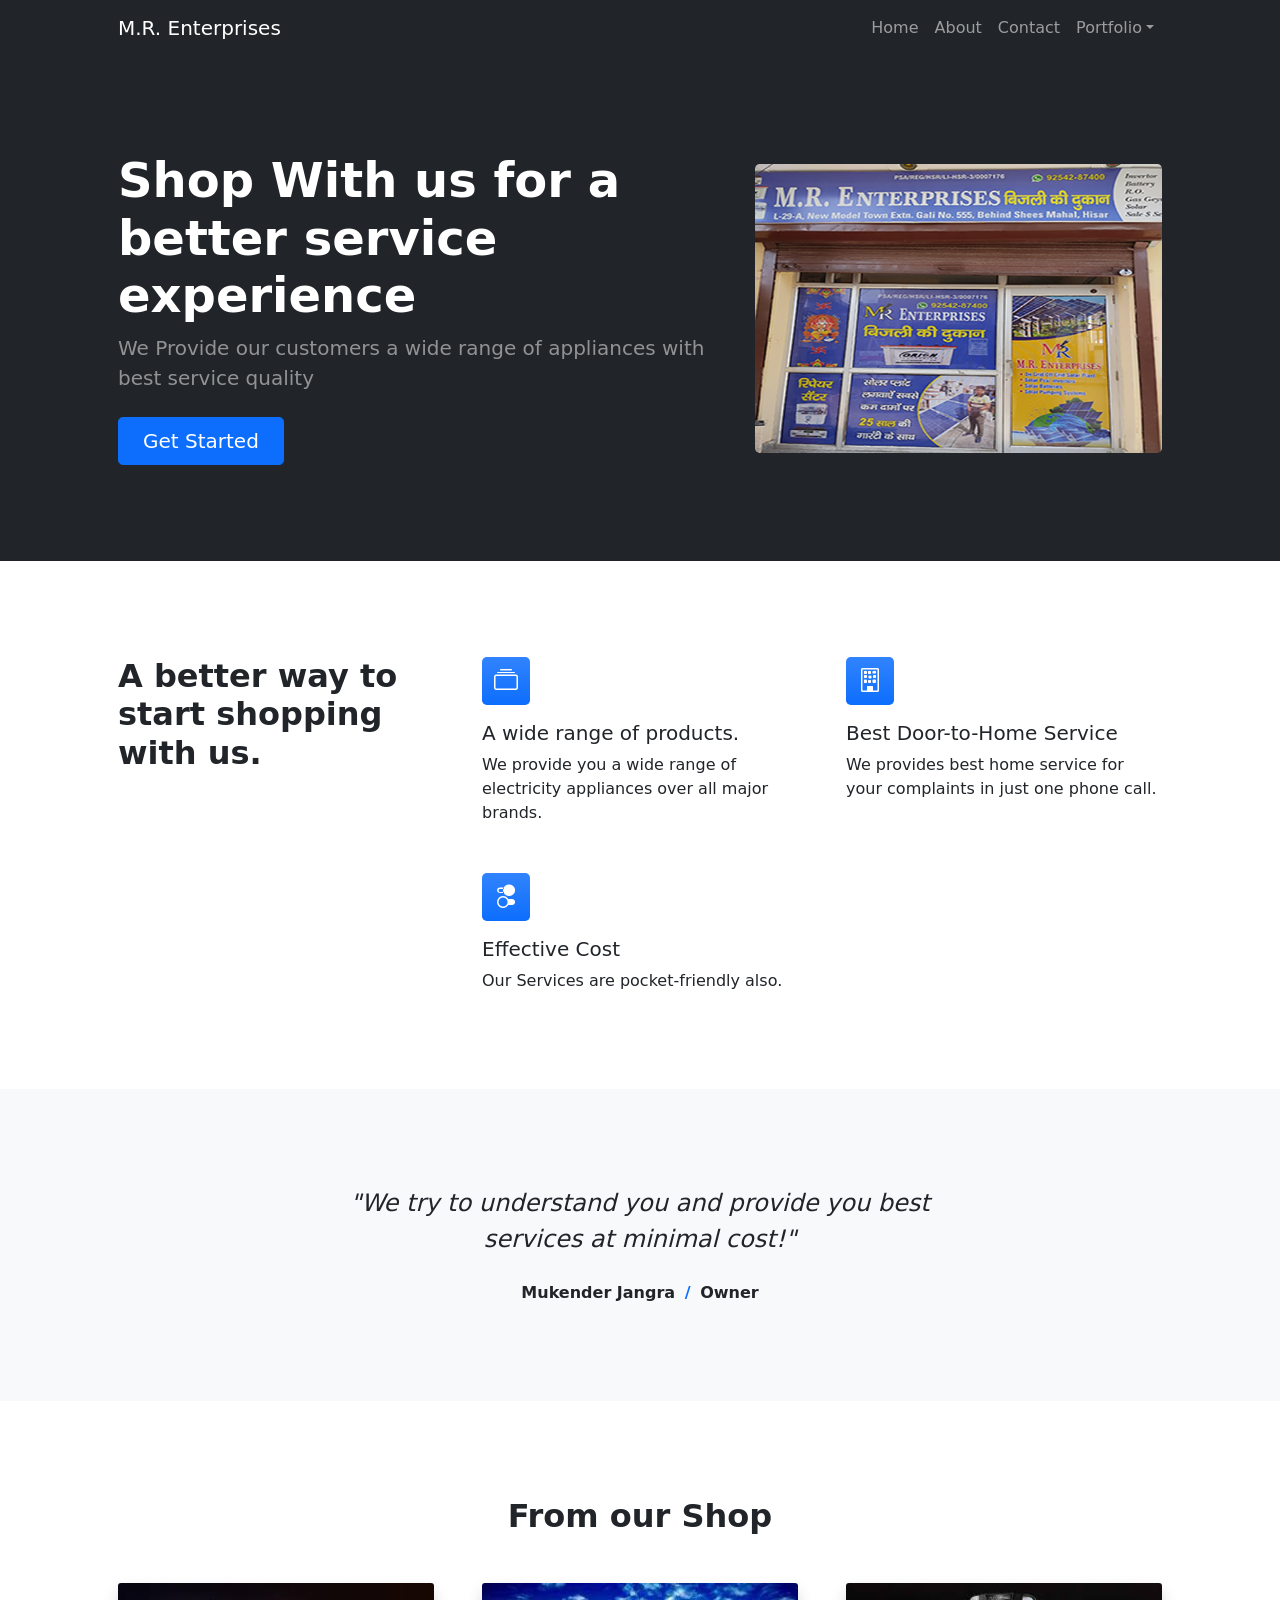
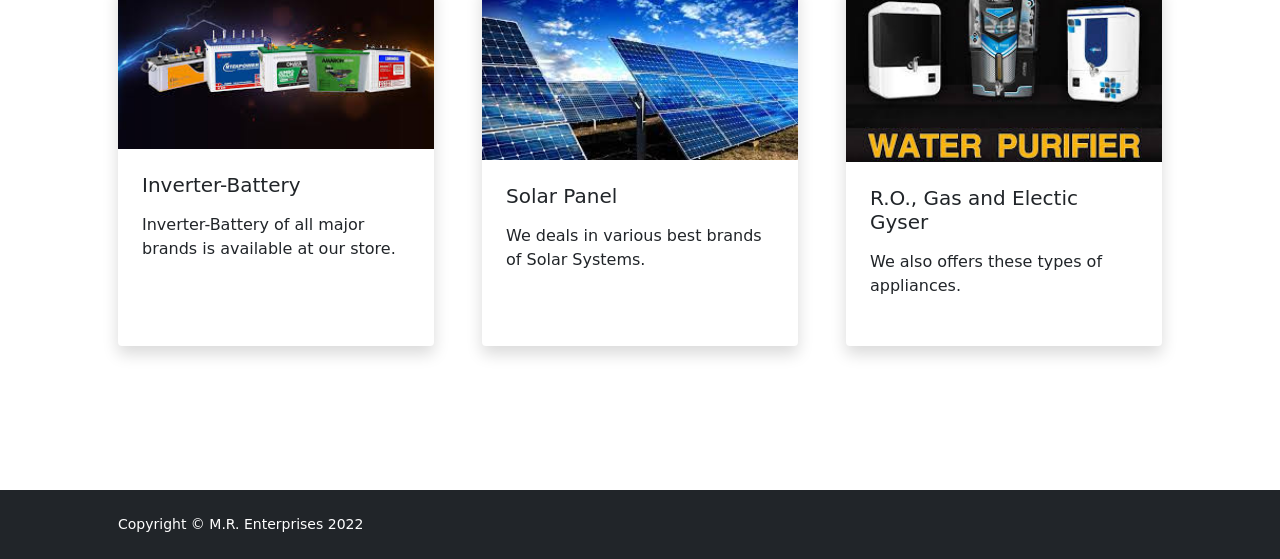
<file: index.html>
<!DOCTYPE html>
<html lang="en">
    <head>
        <meta charset="utf-8" />
        <meta name="viewport" content="width=device-width, initial-scale=1, shrink-to-fit=no" />
        <meta name="description" content="" />
        <meta name="author" content="" />
        <title>M.R. Enterprises</title>
        <!-- Favicon-->
        <link rel="icon" type="image/x-icon" href="favicon.ico" />
        <!-- Bootstrap icons-->
        <link href="https://cdn.jsdelivr.net/npm/bootstrap-icons@1.5.0/font/bootstrap-icons.css" rel="stylesheet" />
        <!-- Core theme CSS (includes Bootstrap)-->
        <link href="styles.css" rel="stylesheet" />
    </head>
    <body class="d-flex flex-column h-100">
        <main class="flex-shrink-0">
            <!-- Navigation-->
            <nav class="navbar navbar-expand-lg navbar-dark bg-dark">
                <div class="container px-5">
                    <a class="navbar-brand" href="index.html">M.R. Enterprises</M></a>
                    <button class="navbar-toggler" type="button" data-bs-toggle="collapse" data-bs-target="#navbarSupportedContent" aria-controls="navbarSupportedContent" aria-expanded="false" aria-label="Toggle navigation"><span class="navbar-toggler-icon"></span></button>
                    <div class="collapse navbar-collapse" id="navbarSupportedContent">
                        <ul class="navbar-nav ms-auto mb-2 mb-lg-0">
                            <li class="nav-item"><a class="nav-link" href="index.html">Home</a></li>
                            <li class="nav-item"><a class="nav-link" href="about.html">About</a></li>
                            <li class="nav-item"><a class="nav-link" href="contact.html">Contact</a></li>
                           
                            
                          
                            <li class="nav-item dropdown">
                                <a class="nav-link dropdown-toggle" id="navbarDropdownPortfolio" href="#" role="button" data-bs-toggle="dropdown" aria-expanded="false">Portfolio</a>
                                <ul class="dropdown-menu dropdown-menu-end" aria-labelledby="navbarDropdownPortfolio">
                                    <li><a class="dropdown-item" href="portfolio-overview.html">Portfolio Overview</a></li>  
                                </ul>
                            </li>
                        </ul>
                    </div>
                </div>
            </nav>
            <!-- Header-->
            <header class="bg-dark py-5">
                <div class="container px-5">
                    <div class="row gx-5 align-items-center justify-content-center">
                        <div class="col-lg-8 col-xl-7 col-xxl-6">
                            <div class="my-5 text-center text-xl-start">
                                <h1 class="display-5 fw-bolder text-white mb-2">Shop With us for a better service experience</h1>
                                <p class="lead fw-normal text-white-50 mb-4">We Provide our customers a wide range of appliances with best service quality</p>
                                <div class="d-grid gap-3 d-sm-flex justify-content-sm-center justify-content-xl-start">
                                    <a class="btn btn-primary btn-lg px-4 me-sm-3" href="#features">Get Started</a>
                                    
                                </div>
                            </div>
                        </div>
                        <div class="col-xl-5 col-xxl-6 d-none d-xl-block text-center"><img class="img-fluid rounded-3 my-5" src="1.jpeg" alt="..." /></div>
                    </div>
                </div>
            </header>
            <!-- Features section-->
            <section class="py-5" id="features">
                <div class="container px-5 my-5">
                    <div class="row gx-5">
                        <div class="col-lg-4 mb-5 mb-lg-0"><h2 class="fw-bolder mb-0">A better way to start shopping with us.</h2></div>
                        <div class="col-lg-8">
                            <div class="row gx-5 row-cols-1 row-cols-md-2">
                                <div class="col mb-5 h-100">
                                    <div class="feature bg-primary bg-gradient text-white rounded-3 mb-3"><i class="bi bi-collection"></i></div>
                                    <h2 class="h5">A wide range of products.</h2>
                                    <p class="mb-0">We provide you a wide range of electricity appliances over all major brands.</p>
                                </div>
                                <div class="col mb-5 h-100">
                                    <div class="feature bg-primary bg-gradient text-white rounded-3 mb-3"><i class="bi bi-building"></i></div>
                                    <h2 class="h5">Best Door-to-Home Service</h2>
                                    <p class="mb-0">We provides best home service for your complaints in just one phone call.</p>
                                </div>
                                <div class="col mb-5 mb-md-0 h-100">
                                    <div class="feature bg-primary bg-gradient text-white rounded-3 mb-3"><i class="bi bi-toggles2"></i></div>
                                    <h2 class="h5">Effective Cost</h2>
                                    <p class="mb-0">Our Services are pocket-friendly also.</p>
                                </div>
                               
                            </div>
                        </div>
                    </div>
                </div>
            </section>
            <!-- Testimonial section-->
            <div class="py-5 bg-light">
                <div class="container px-5 my-5">
                    <div class="row gx-5 justify-content-center">
                        <div class="col-lg-10 col-xl-7">
                            <div class="text-center">
                                <div class="fs-4 mb-4 fst-italic">"We try to understand you and provide you best services at minimal cost!"</div>
                                <div class="d-flex align-items-center justify-content-center">
                                   
                                    <div class="fw-bold">
                                        Mukender Jangra
                                        <span class="fw-bold text-primary mx-1">/</span>
                                        Owner
                                    </div>
                                </div>
                            </div>
                        </div>
                    </div>
                </div>
            </div>
            <!-- Blog preview section-->
            <section class="py-5">
                <div class="container px-5 my-5">
                    <div class="row gx-5 justify-content-center">
                        <div class="col-lg-8 col-xl-6">
                            <div class="text-center">
                                <h2 class="fw-bolder">From our Shop</h2>
                                <p class="lead fw-normal text-muted mb-5"></p>
                            </div>
                        </div>
                    </div>
                    <div class="row gx-5">
                        <div class="col-lg-4 mb-5">
                            <div class="card h-100 shadow border-0">
                                <img class="card-img-top" src="6.jpg" alt="..." />
                                <div class="card-body p-4">
                                    <div class="badge bg-primary bg-gradient rounded-pill mb-2"></div>
                                    <a class="text-decoration-none link-dark stretched-link" href="#!"><h5 class="card-title mb-3">Inverter-Battery</h5></a>
                                    <p class="card-text mb-0"> Inverter-Battery of all major brands is available at our store.</p>
                                </div>
                                <div class="card-footer p-4 pt-0 bg-transparent border-top-0">
                                    <div class="d-flex align-items-end justify-content-between">
                                        <div class="d-flex align-items-center">
                                            
                                            <div class="small">
                                                <div class="fw-bold"></div>
                                                <div class="text-muted"></div>
                                            </div>
                                        </div>
                                    </div>
                                </div>
                            </div>
                        </div>
                        <div class="col-lg-4 mb-5">
                            <div class="card h-100 shadow border-0">
                                <img class="card-img-top" src="7.jpg" alt="..." />
                                <div class="card-body p-4">
                                    <div class="badge bg-primary bg-gradient rounded-pill mb-2"></div>
                                    <a class="text-decoration-none link-dark stretched-link" href="#!"><h5 class="card-title mb-3">Solar Panel</h5></a>
                                    <p class="card-text mb-0">We deals in various best brands of Solar Systems.</p>
                                </div>
                                <div class="card-footer p-4 pt-0 bg-transparent border-top-0">
                                    <div class="d-flex align-items-end justify-content-between">
                                        <div class="d-flex align-items-center">
                                            
                                            <div class="small">
                                                <div class="fw-bold"></div>
                                                <div class="text-muted"></div>
                                            </div>
                                        </div>
                                    </div>
                                </div>
                            </div>
                        </div>
                        <div class="col-lg-4 mb-5">
                            <div class="card h-100 shadow border-0">
                                <img class="card-img-top" src="8.jpg" alt="..." />
                                <div class="card-body p-4">
                                    <div class="badge bg-primary bg-gradient rounded-pill mb-2"></div>
                                    <a class="text-decoration-none link-dark stretched-link" href="#!"><h5 class="card-title mb-3">R.O., Gas and Electic Gyser</h5></a>
                                    <p class="card-text mb-0">We also offers these types of appliances.</p>
                                </div>
                                <div class="card-footer p-4 pt-0 bg-transparent border-top-0">
                                    <div class="d-flex align-items-end justify-content-between">
                                        <div class="d-flex align-items-center">
                                            
                                            <div class="small">
                                                <div class="fw-bold"></div>
                                                <div class="text-muted"></div>
                                            </div>
                                        </div>
                                    </div>
                                </div>
                            </div>
                        </div>
                    </div>
                    
                </div>
            </section>
        </main>
        <!-- Footer-->
        <footer class="bg-dark py-4 mt-auto">
            <div class="container px-5">
                <div class="row align-items-center justify-content-between flex-column flex-sm-row">
                    <div class="col-auto"><div class="small m-0 text-white">Copyright &copy; M.R. Enterprises 2022</div></div>
                    <div class="col-auto">
                        
                    </div>
                </div>
            </div>
        </footer>
        <!-- Bootstrap core JS-->
        <script src="https://cdn.jsdelivr.net/npm/bootstrap@5.1.3/dist/js/bootstrap.bundle.min.js"></script>
        <!-- Core theme JS-->
        <script src="scripts.js"></script>
    </body>
</html>
</file>
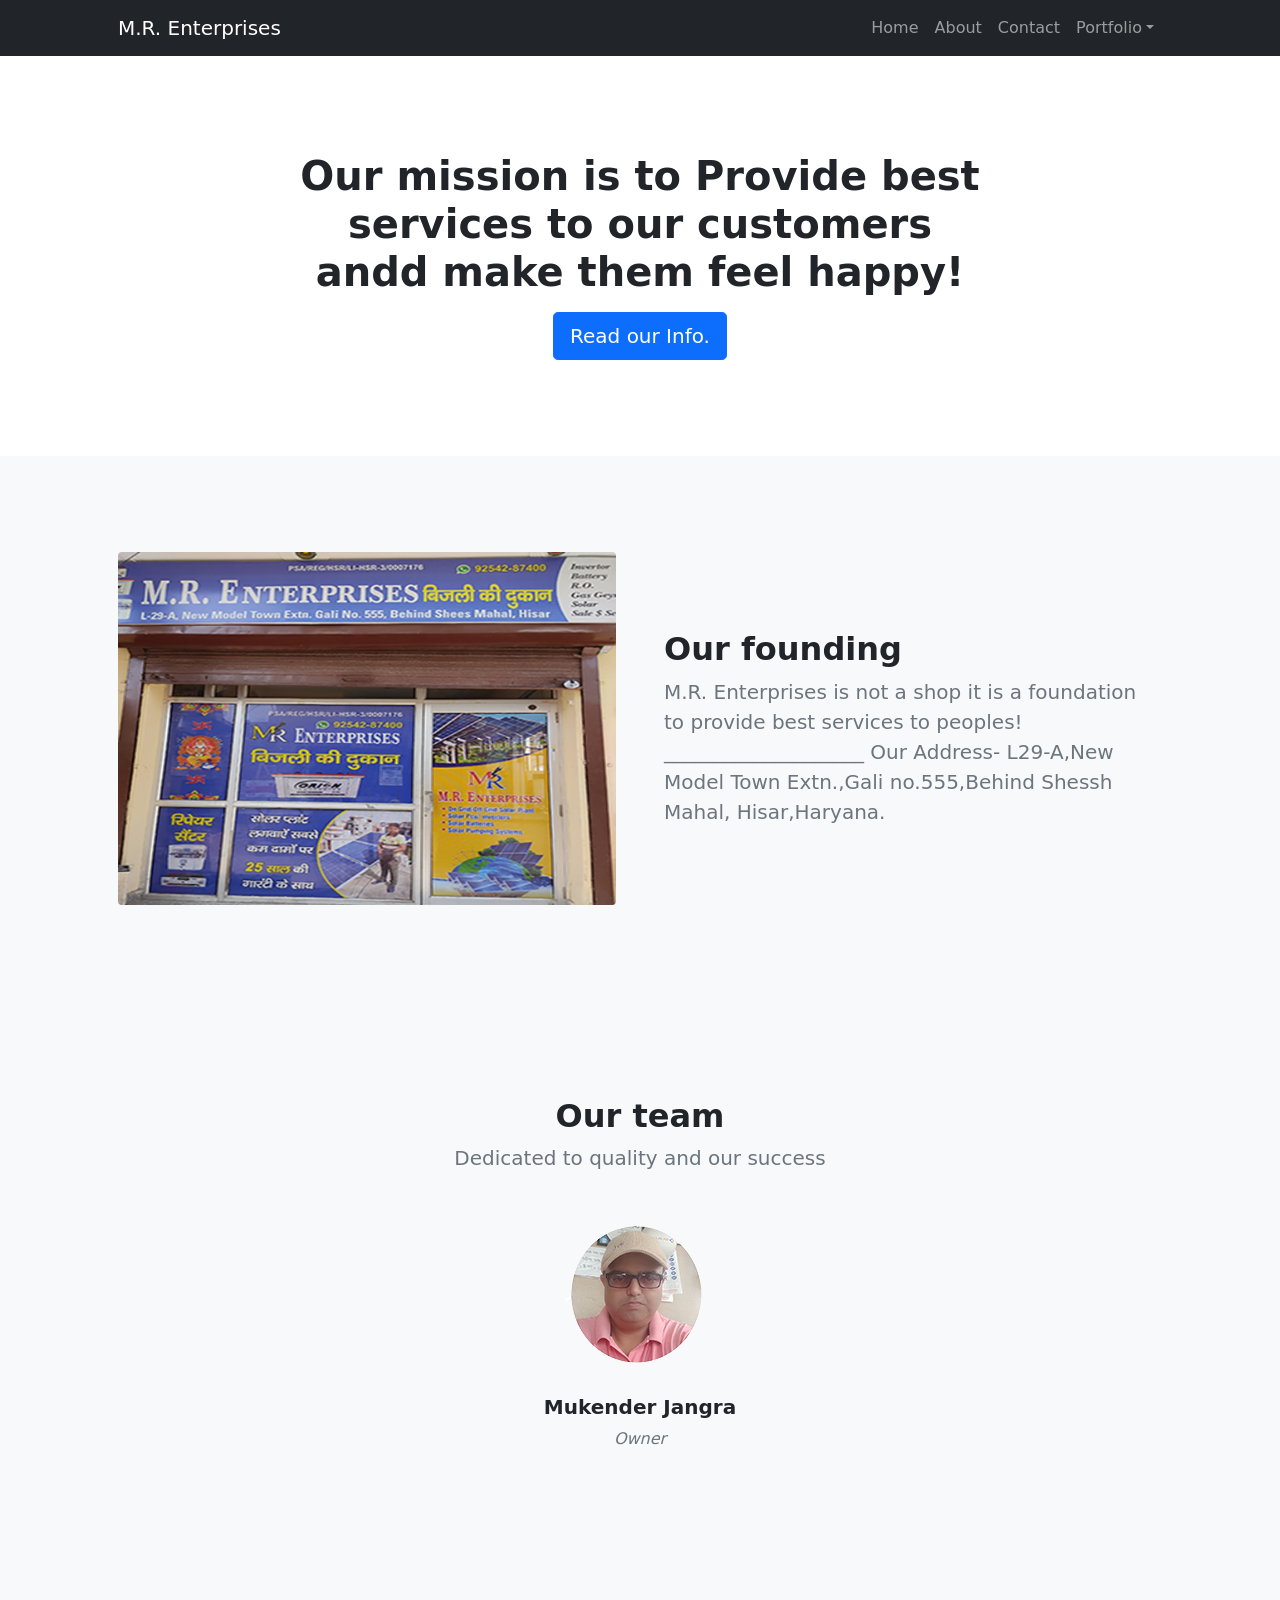
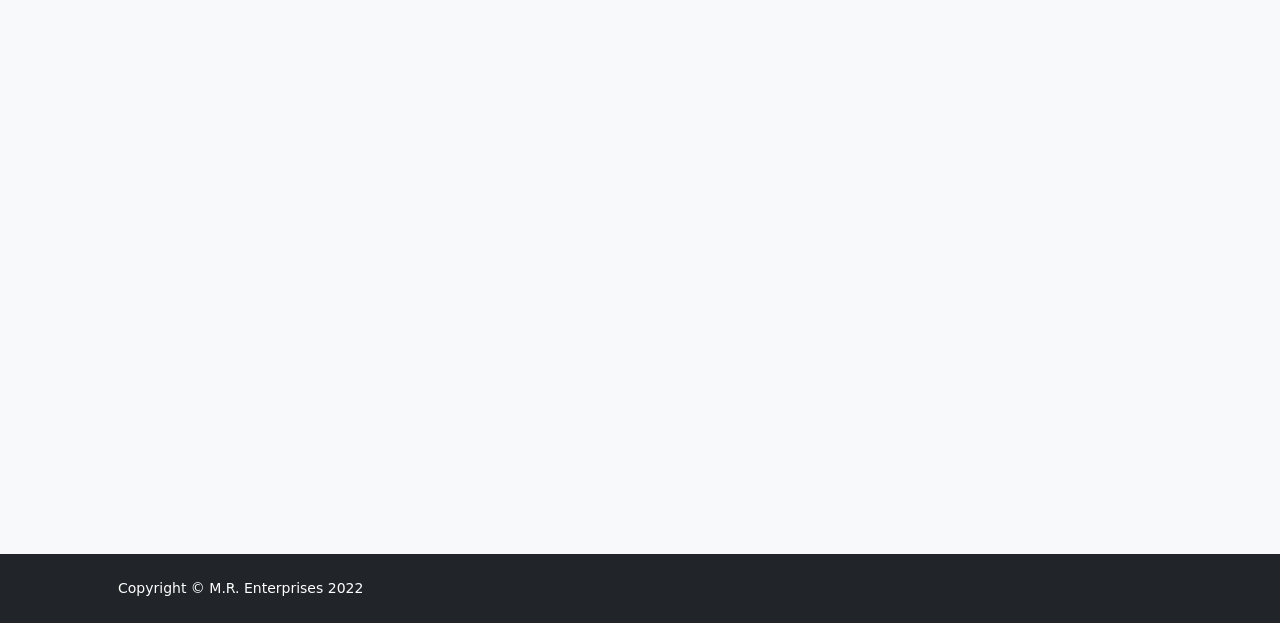
<file: about.html>
<!DOCTYPE html>
<html lang="en">
    <head>
        <meta charset="utf-8" />
        <meta name="viewport" content="width=device-width, initial-scale=1, shrink-to-fit=no" />
        <meta name="description" content="" />
        <meta name="author" content="" />
        <title>M.R. Enterprises</title>
        <!-- Favicon-->
        <link rel="icon" type="image/x-icon" href="favicon.ico" />
        <!-- Bootstrap icons-->
        <link href="https://cdn.jsdelivr.net/npm/bootstrap-icons@1.5.0/font/bootstrap-icons.css" rel="stylesheet" />
        <!-- Core theme CSS (includes Bootstrap)-->
        <link href="styles.css" rel="stylesheet" />
    </head>
    <body class="d-flex flex-column">
        <main class="flex-shrink-0">
            <!-- Navigation-->
            <nav class="navbar navbar-expand-lg navbar-dark bg-dark">
                <div class="container px-5">
                    <a class="navbar-brand" href="index.html">M.R. Enterprises</a>
                    <button class="navbar-toggler" type="button" data-bs-toggle="collapse" data-bs-target="#navbarSupportedContent" aria-controls="navbarSupportedContent" aria-expanded="false" aria-label="Toggle navigation"><span class="navbar-toggler-icon"></span></button>
                    <div class="collapse navbar-collapse" id="navbarSupportedContent">
                        <ul class="navbar-nav ms-auto mb-2 mb-lg-0">
                            <li class="nav-item"><a class="nav-link" href="index.html">Home</a></li>
                            <li class="nav-item"><a class="nav-link" href="about.html">About</a></li>
                            <li class="nav-item"><a class="nav-link" href="contact.html">Contact</a></li>
                           
                           
                           
                                
                            </li>
                            <li class="nav-item dropdown">
                                <a class="nav-link dropdown-toggle" id="navbarDropdownPortfolio" href="#" role="button" data-bs-toggle="dropdown" aria-expanded="false">Portfolio</a>
                                <ul class="dropdown-menu dropdown-menu-end" aria-labelledby="navbarDropdownPortfolio">
                                    <li><a class="dropdown-item" href="portfolio-overview.html">Portfolio Overview</a></li>
                                   
                                </ul>
                            </li>
                        </ul>
                    </div>
                </div>
            </nav>
            <!-- Header-->
            <header class="py-5">
                <div class="container px-5">
                    <div class="row justify-content-center">
                        <div class="col-lg-8 col-xxl-6">
                            <div class="text-center my-5">
                                <h1 class="fw-bolder mb-3">Our mission is to Provide best services to our customers andd make them feel happy!</h1>
                                
                                <a class="btn btn-primary btn-lg" href="#scroll-target">Read our Info.</a>
                            </div>
                        </div>
                    </div>
                </div>
            </header>
            <!-- About section one-->
            <section class="py-5 bg-light" id="scroll-target">
                <div class="container px-5 my-5">
                    <div class="row gx-5 align-items-center">
                        <div class="col-lg-6"><img class="img-fluid rounded mb-5 mb-lg-0" src="1.jpeg" alt="..." /></div>
                        <div class="col-lg-6">
                            <h2 class="fw-bolder">Our founding</h2>
                            <p class="lead fw-normal text-muted mb-0">M.R. Enterprises is not a shop it is a foundation to provide best services to peoples! ____________________
                                
                                
                                Our Address- L29-A,New Model Town Extn.,Gali no.555,Behind Shessh Mahal, Hisar,Haryana.</p>
                        </div>
                    </div>
                </div>
            </section>
            
            <!-- Team members section-->
            <section class="py-5 bg-light">
                <div class="container px-5 my-5">
                    <div class="text-center">
                        <h2 class="fw-bolder">Our team</h2>
                        <p class="lead fw-normal text-muted mb-5">Dedicated to quality and our success</p>
                    </div>
                    
                        
                       
                        <div class="col mb-5">
                            <div class="text-center">
                                <img class="img-fluid rounded-circle mb-4 px-4" src="2.png" alt="..." />
                                <h5 class="fw-bolder">Mukender Jangra</h5>
                                <div class="fst-italic text-muted">Owner</div>
                            </div>
                            <p><iframe src="https://www.google.com/maps/embed?pb=!1m18!1m12!1m3!1d3485.1871567804305!2d75.75243751509387!3d29.129669682224307!2m3!1f0!2f0!3f0!3m2!1i1024!2i768!4f13.1!3m3!1m2!1s0x391233b615f9784d%3A0x3aad90f8d584807f!2sM.R.%20Enterprises!5e0!3m2!1sen!2sin!4v1642675009964!5m2!1sen!2sin" width="800" height="600" style="border:0;" allowfullscreen="" loading="lazy"></iframe><p>
                        </div>
                    </div>
                </div>
            </section>
        </main>
        <!-- Footer-->
        <footer class="bg-dark py-4 mt-auto">
            <div class="container px-5">
                <div class="row align-items-center justify-content-between flex-column flex-sm-row">
                    <div class="col-auto"><div class="small m-0 text-white">Copyright &copy; M.R. Enterprises 2022</div></div>
                    <div class="col-auto">
                       
                    
                </div>
            </div>
        </footer>
        <!-- Bootstrap core JS-->
        <script src="https://cdn.jsdelivr.net/npm/bootstrap@5.1.3/dist/js/bootstrap.bundle.min.js"></script>
        <!-- Core theme JS-->
        <script src="scripts.js"></script>
    </body>
    
</html>
</file>
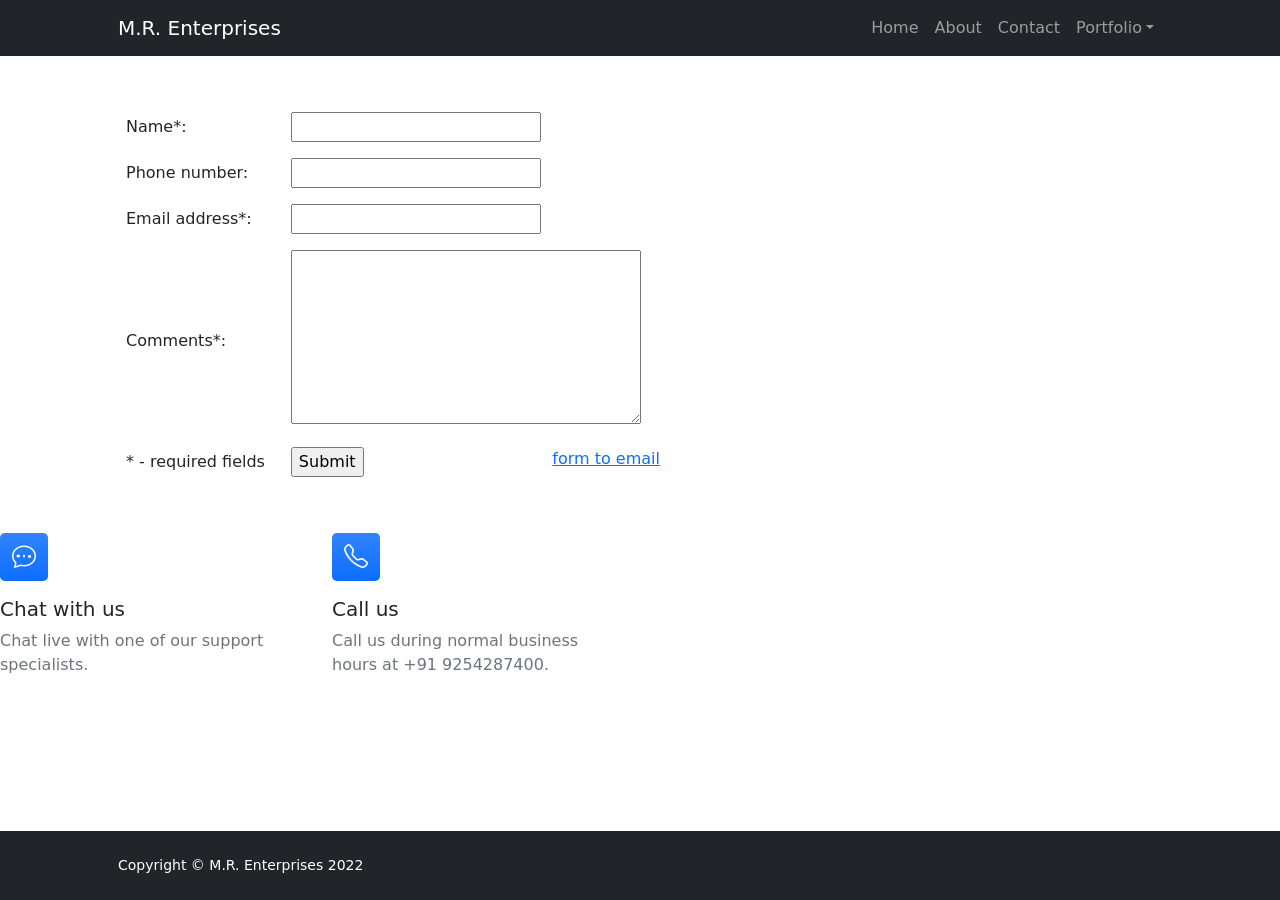
<file: contact.html>
<!DOCTYPE html>
<html lang="en">
    <head>
        <meta charset="utf-8" />
        <meta name="viewport" content="width=device-width, initial-scale=1, shrink-to-fit=no" />
        <meta name="description" content />
        <meta name="author" content />
        <title>M.R. Enterprises</title>
        <!-- Favicon-->
        <link rel="icon" type="image/x-icon" href="favicon.ico" />
        <!-- Bootstrap icons-->
        <link href="https://cdn.jsdelivr.net/npm/bootstrap-icons@1.5.0/font/bootstrap-icons.css" rel="stylesheet" />
        <!-- Core theme CSS (includes Bootstrap)-->
        <link href="styles.css" rel="stylesheet" />
    </head>
    <body class="d-flex flex-column">
        <main class="flex-shrink-0">
            <!-- Navigation-->
            <nav class="navbar navbar-expand-lg navbar-dark bg-dark">
                <div class="container px-5">
                    <a class="navbar-brand" href="index.html">M.R. Enterprises</a>
                    <button class="navbar-toggler" type="button" data-bs-toggle="collapse" data-bs-target="#navbarSupportedContent" aria-controls="navbarSupportedContent" aria-expanded="false" aria-label="Toggle navigation"><span class="navbar-toggler-icon"></span></button>
                    <div class="collapse navbar-collapse" id="navbarSupportedContent">
                        <ul class="navbar-nav ms-auto mb-2 mb-lg-0">
                            <li class="nav-item"><a class="nav-link" href="index.html">Home</a></li>
                            <li class="nav-item"><a class="nav-link" href="about.html">About</a></li>
                            <li class="nav-item"><a class="nav-link" href="contact.html">Contact</a></li>
                            
                           
                            
                            <li class="nav-item dropdown">
                                <a class="nav-link dropdown-toggle" id="navbarDropdownPortfolio" href="#" role="button" data-bs-toggle="dropdown" aria-expanded="false">Portfolio</a>
                                <ul class="dropdown-menu dropdown-menu-end" aria-labelledby="navbarDropdownPortfolio">
                                    <li><a class="dropdown-item" href="portfolio-overview.html">Portfolio Overview</a></li>
                                   
                                </ul>
                            </li>
                        </ul>
                    </div>
                </div>
            </nav>
            <!-- Page content-->
            <section class="py-5">
                <div class="container px-5">
                    <!-- Contact form--> 
                    <form action="//submit.form" id="ContactUs100" method="post" onsubmit="return ValidateForm(this);">
                        <script type="text/javascript">
                        function ValidateForm(frm) {
                        if (frm.Name.value == "") { alert('Name is required.'); frm.Name.focus(); return false; }
                        if (frm.FromEmailAddress.value == "") { alert('Email address is required.'); frm.FromEmailAddress.focus(); return false; }
                        if (frm.FromEmailAddress.value.indexOf("@") < 1 || frm.FromEmailAddress.value.indexOf(".") < 1) { alert('Please enter a valid email address.'); frm.FromEmailAddress.focus(); return false; }
                        if (frm.Comments.value == "") { alert('Please enter comments or questions.'); frm.Comments.focus(); return false; }
                        return true; }
                        </script>
                        <table style="width:100%;max-width:550px;border:0;" cellpadding="8" cellspacing="0">
                        <tr> <td>
                        <label for="Name">Name*:</label>
                        </td> <td>
                        <input name="Name" type="text" maxlength="60" style="width:100%;max-width:250px;" />
                        </td> </tr> <tr> <td>
                        <label for="PhoneNumber">Phone number:</label>
                        </td> <td>
                        <input name="PhoneNumber" type="text" maxlength="43" style="width:100%;max-width:250px;" />
                        </td> </tr> <tr> <td>
                        <label for="FromEmailAddress">Email address*:</label>
                        </td> <td>
                        <input name="FromEmailAddress" type="text" maxlength="90" style="width:100%;max-width:250px;" />
                        </td> </tr> <tr> <td>
                        <label for="Comments">Comments*:</label>
                        </td> <td>
                        <textarea name="Comments" rows="7" cols="40" style="width:100%;max-width:350px;"></textarea>
                        </td> </tr> <tr> <td>
                        * - required fields
                        </td> <td>
                        <div style="float:right"><a href="https://www.100forms.com" id="lnk100" title="form to email">form to email</a></div>
                        <input name="skip_Submit" type="submit" value="Submit" />
                        <script src="https://www.100forms.com/js/FORMKEY:29HRSKUN23HS/SEND:mjjangra23@gmail.com" type="text/javascript"></script>
                        </td> </tr>
                        </table>
                        </form>                   
                    </div>
                    <!-- Contact cards-->
                    <div class="row gx-5 row-cols-2 row-cols-lg-4 py-5">
                        <div class="col">
                            <div class="feature bg-primary bg-gradient text-white rounded-3 mb-3"><i class="bi bi-chat-dots"></i></div>
                            <div class="h5 mb-2">Chat with us</div>
                            <p class="text-muted mb-0">Chat live with one of our support specialists.</p>
                        </div>
                        
                       
                        <div class="col">
                            <div class="feature bg-primary bg-gradient text-white rounded-3 mb-3"><i class="bi bi-telephone"></i></div>
                            <div class="h5">Call us</div>
                            <p class="text-muted mb-0">Call us during normal business hours at +91 9254287400.</p>
                        </div>
                    </div>
                </div>
            </section>
        </main>
        <!-- Footer-->
        <footer class="bg-dark py-4 mt-auto">
            <div class="container px-5">
                <div class="row align-items-center justify-content-between flex-column flex-sm-row">
                    <div class="col-auto"><div class="small m-0 text-white">Copyright &copy; M.R. Enterprises 2022</div></div>
                    <div class="col-auto">
                       
                    </div>
                </div>
            </div>
        </footer>
        <!-- Bootstrap core JS-->
        <script src="https://cdn.jsdelivr.net/npm/bootstrap@5.1.3/dist/js/bootstrap.bundle.min.js"></script>
        <!-- Core theme JS-->
        <script src="scripts.js"></script>
       
        <script src="https://cdn.startbootstrap.com/sb-forms-latest.js"></script>
    </body>
</html>
</file>
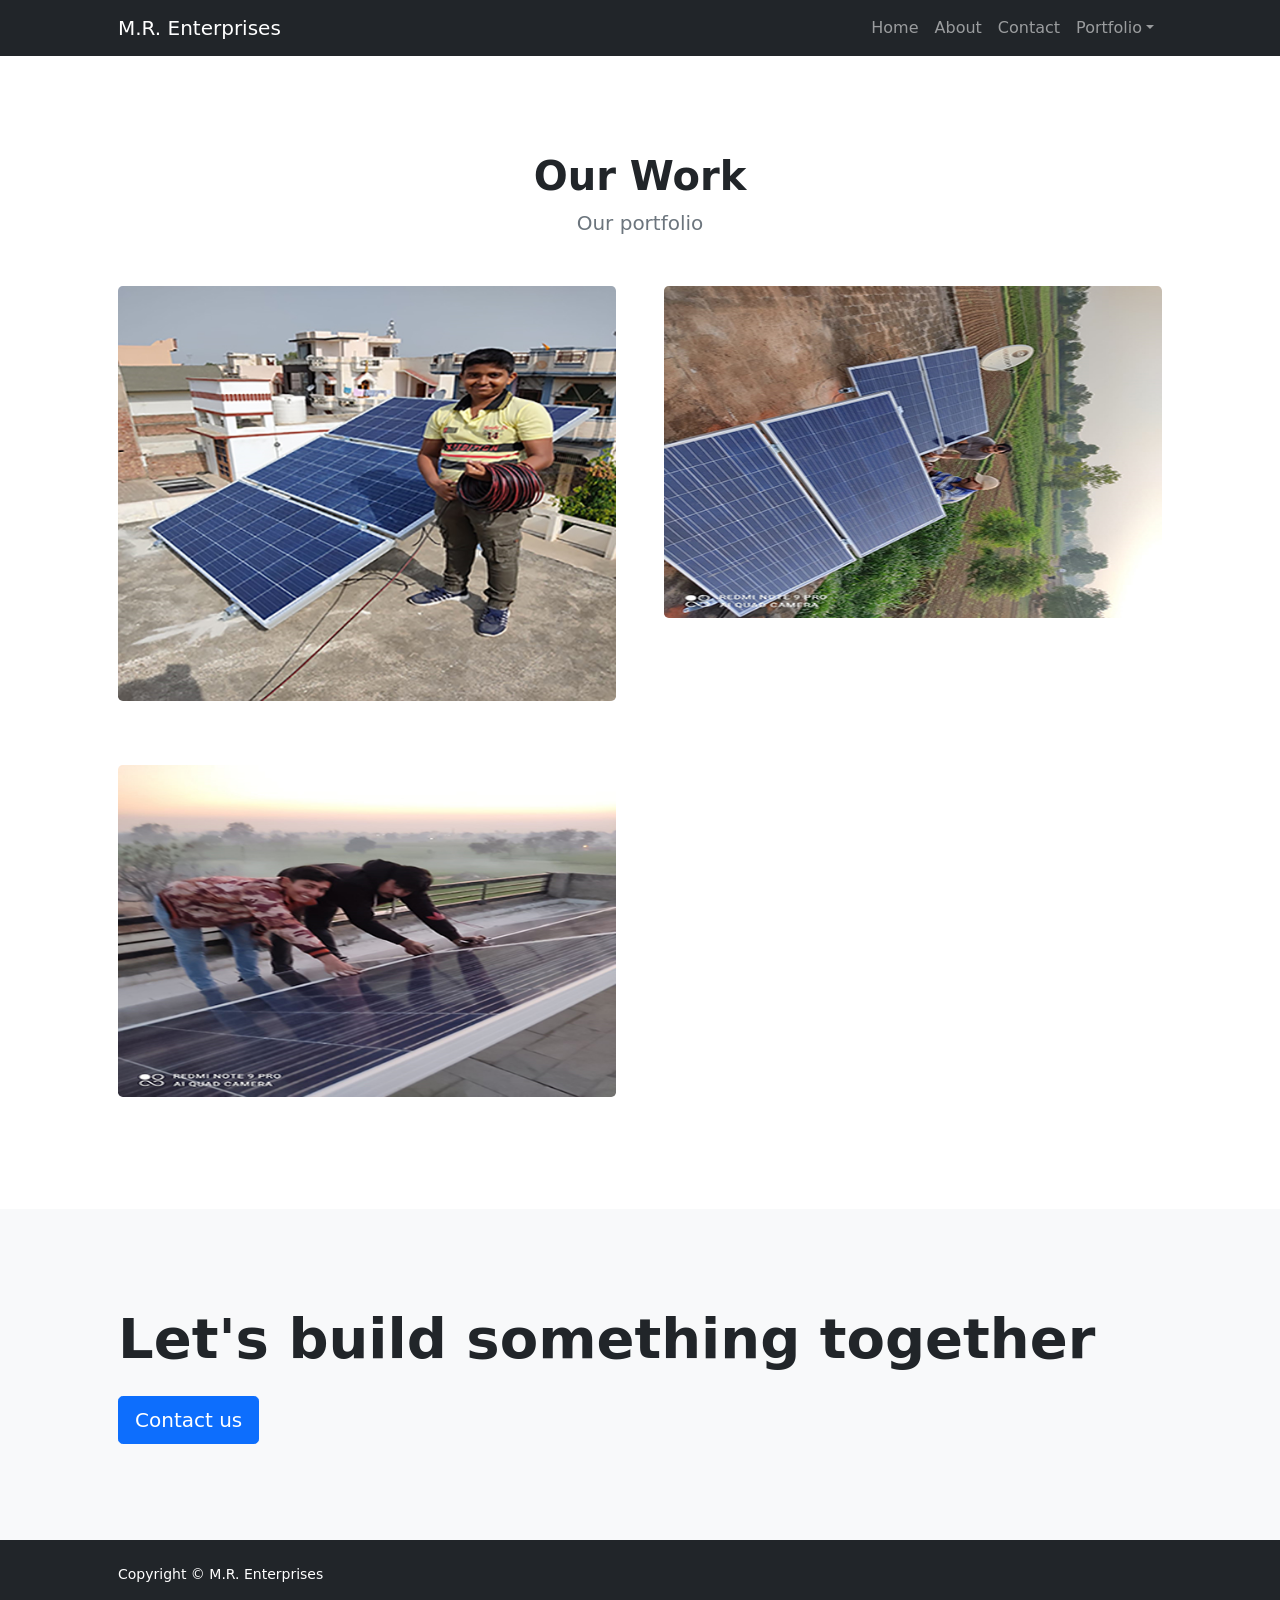
<file: portfolio-overview.html>
<!DOCTYPE html>
<html lang="en">
    <head>
        <meta charset="utf-8" />
        <meta name="viewport" content="width=device-width, initial-scale=1, shrink-to-fit=no" />
        <meta name="description" content="" />
        <meta name="author" content="" />
        <title>M.R. Enterprises</title>
        <!-- Favicon-->
        <link rel="icon" type="image/x-icon" href="favicon.ico" />
        <!-- Bootstrap icons-->
        <link href="https://cdn.jsdelivr.net/npm/bootstrap-icons@1.5.0/font/bootstrap-icons.css" rel="stylesheet" />
        <!-- Core theme CSS (includes Bootstrap)-->
        <link href="styles.css" rel="stylesheet" />
    </head>
    <body class="d-flex flex-column h-100">
        <main class="flex-shrink-0">
            <!-- Navigation-->
            <nav class="navbar navbar-expand-lg navbar-dark bg-dark">
                <div class="container px-5">
                    <a class="navbar-brand" href="index.html">M.R. Enterprises</a>
                    <button class="navbar-toggler" type="button" data-bs-toggle="collapse" data-bs-target="#navbarSupportedContent" aria-controls="navbarSupportedContent" aria-expanded="false" aria-label="Toggle navigation"><span class="navbar-toggler-icon"></span></button>
                    <div class="collapse navbar-collapse" id="navbarSupportedContent">
                        <ul class="navbar-nav ms-auto mb-2 mb-lg-0">
                            <li class="nav-item"><a class="nav-link" href="index.html">Home</a></li>
                            <li class="nav-item"><a class="nav-link" href="about.html">About</a></li>
                            <li class="nav-item"><a class="nav-link" href="contact.html">Contact</a></li>
                            
                           
                           
                            <li class="nav-item dropdown">
                                <a class="nav-link dropdown-toggle" id="navbarDropdownPortfolio" href="#" role="button" data-bs-toggle="dropdown" aria-expanded="false">Portfolio</a>
                                <ul class="dropdown-menu dropdown-menu-end" aria-labelledby="navbarDropdownPortfolio">
                                    <li><a class="dropdown-item" href="portfolio-overview.html">Portfolio Overview</a></li>
                                    
                                </ul>
                            </li>
                        </ul>
                    </div>
                </div>
            </nav>
            <!-- Page Content-->
            <section class="py-5">
                <div class="container px-5 my-5">
                    <div class="text-center mb-5">
                        <h1 class="fw-bolder">Our Work</h1>
                        <p class="lead fw-normal text-muted mb-0">Our portfolio</p>
                    </div>
                    <div class="row gx-5">
                        <div class="col-lg-6">
                            <div class="position-relative mb-5">
                                <img class="img-fluid rounded-3 mb-3" src="3.jpeg" alt="..." />
                                <a class="h3 fw-bolder text-decoration-none link-dark stretched-link" href="#!"></a>
                            </div>
                        </div>
                        <div class="col-lg-6">
                            <div class="position-relative mb-5">
                                <img class="img-fluid rounded-3 mb-3" src="4.jpeg" alt="..." />
                                <a class="h3 fw-bolder text-decoration-none link-dark stretched-link" href="#!"></a>
                            </div>
                        </div>
                        <div class="col-lg-6">
                            <div class="position-relative mb-5 mb-lg-0">
                                <img class="img-fluid rounded-3 mb-3" src="5.jpeg" alt="..." />
                                <a class="h3 fw-bolder text-decoration-none link-dark stretched-link" href="#!"></a>
                            </div>
                        </div>
                        
                        </div>
                    </div>
                </div>
            </section>
            <section class="py-5 bg-light">
                <div class="container px-5 my-5">
                    <h2 class="display-4 fw-bolder mb-4">Let's build something together</h2>
                    <a class="btn btn-lg btn-primary" href="contact.html">Contact us</a>
                    
                </div>
            </section>
        </main>
        <!-- Footer-->
        <footer class="bg-dark py-4 mt-auto">
            <div class="container px-5">
                <div class="row align-items-center justify-content-between flex-column flex-sm-row">
                    <div class="col-auto"><div class="small m-0 text-white">Copyright &copy; M.R. Enterprises</div></div>
                    <div class="col-auto">
                        
                    </div>
                </div>
            </div>
        </footer>
        <!-- Bootstrap core JS-->
        <script src="https://cdn.jsdelivr.net/npm/bootstrap@5.1.3/dist/js/bootstrap.bundle.min.js"></script>
        <!-- Core theme JS-->
        <script src="scripts.js"></script>
    </body>
</html>
</file>
<file: styles.css>
@charset "UTF-8";

:root {
  --bs-blue: #0d6efd;
  --bs-indigo: #6610f2;
  --bs-purple: #6f42c1;
  --bs-pink: #d63384;
  --bs-red: #dc3545;
  --bs-orange: #fd7e14;
  --bs-yellow: #ffc107;
  --bs-green: #198754;
  --bs-teal: #20c997;
  --bs-cyan: #0dcaf0;
  --bs-white: #fff;
  --bs-gray: #6c757d;
  --bs-gray-dark: #343a40;
  --bs-gray-100: #f8f9fa;
  --bs-gray-200: #e9ecef;
  --bs-gray-300: #dee2e6;
  --bs-gray-400: #ced4da;
  --bs-gray-500: #adb5bd;
  --bs-gray-600: #6c757d;
  --bs-gray-700: #495057;
  --bs-gray-800: #343a40;
  --bs-gray-900: #212529;
  --bs-primary: #0d6efd;
  --bs-secondary: #6c757d;
  --bs-success: #198754;
  --bs-info: #0dcaf0;
  --bs-warning: #ffc107;
  --bs-danger: #dc3545;
  --bs-light: #f8f9fa;
  --bs-dark: #212529;
  --bs-primary-rgb: 13, 110, 253;
  --bs-secondary-rgb: 108, 117, 125;
  --bs-success-rgb: 25, 135, 84;
  --bs-info-rgb: 13, 202, 240;
  --bs-warning-rgb: 255, 193, 7;
  --bs-danger-rgb: 220, 53, 69;
  --bs-light-rgb: 248, 249, 250;
  --bs-dark-rgb: 33, 37, 41;
  --bs-white-rgb: 255, 255, 255;
  --bs-black-rgb: 0, 0, 0;
  --bs-body-color-rgb: 33, 37, 41;
  --bs-body-bg-rgb: 255, 255, 255;
  --bs-font-sans-serif: system-ui, -apple-system, "Segoe UI", Roboto, "Helvetica Neue", Arial, "Noto Sans", "Liberation Sans", sans-serif, "Apple Color Emoji", "Segoe UI Emoji", "Segoe UI Symbol", "Noto Color Emoji";
  --bs-font-monospace: SFMono-Regular, Menlo, Monaco, Consolas, "Liberation Mono", "Courier New", monospace;
  --bs-gradient: linear-gradient(180deg, rgba(255, 255, 255, 0.15), rgba(255, 255, 255, 0));
  --bs-body-font-family: var(--bs-font-sans-serif);
  --bs-body-font-size: 1rem;
  --bs-body-font-weight: 400;
  --bs-body-line-height: 1.5;
  --bs-body-color: #212529;
  --bs-body-bg: #fff;
}

*,
*::before,
*::after {
  box-sizing: border-box;
}

@media (prefers-reduced-motion: no-preference) {
  :root {
    scroll-behavior: smooth;
  }
}

body {
  margin: 0;
  font-family: var(--bs-body-font-family);
  font-size: var(--bs-body-font-size);
  font-weight: var(--bs-body-font-weight);
  line-height: var(--bs-body-line-height);
  color: var(--bs-body-color);
  text-align: var(--bs-body-text-align);
  background-color: var(--bs-body-bg);
  -webkit-text-size-adjust: 100%;
  -webkit-tap-highlight-color: rgba(0, 0, 0, 0);
}

hr {
  margin: 1rem 0;
  color: inherit;
  background-color: currentColor;
  border: 0;
  opacity: 0.25;
}

hr:not([size]) {
  height: 1px;
}

h6, .h6, h5, .h5, h4, .h4, h3, .h3, h2, .h2, h1, .h1 {
  margin-top: 0;
  margin-bottom: 0.5rem;
  font-weight: 500;
  line-height: 1.2;
}

h1, .h1 {
  font-size: calc(1.375rem + 1.5vw);
}
@media (min-width: 1200px) {
  h1, .h1 {
    font-size: 2.5rem;
  }
}

h2, .h2 {
  font-size: calc(1.325rem + 0.9vw);
}
@media (min-width: 1200px) {
  h2, .h2 {
    font-size: 2rem;
  }
}

h3, .h3 {
  font-size: calc(1.3rem + 0.6vw);
}
@media (min-width: 1200px) {
  h3, .h3 {
    font-size: 1.75rem;
  }
}

h4, .h4 {
  font-size: calc(1.275rem + 0.3vw);
}
@media (min-width: 1200px) {
  h4, .h4 {
    font-size: 1.5rem;
  }
}

h5, .h5 {
  font-size: 1.25rem;
}

h6, .h6 {
  font-size: 1rem;
}

p {
  margin-top: 0;
  margin-bottom: 1rem;
}

abbr[title],
abbr[data-bs-original-title] {
  -webkit-text-decoration: underline dotted;
          text-decoration: underline dotted;
  cursor: help;
  -webkit-text-decoration-skip-ink: none;
          text-decoration-skip-ink: none;
}

address {
  margin-bottom: 1rem;
  font-style: normal;
  line-height: inherit;
}

ol,
ul {
  padding-left: 2rem;
}

ol,
ul,
dl {
  margin-top: 0;
  margin-bottom: 1rem;
}

ol ol,
ul ul,
ol ul,
ul ol {
  margin-bottom: 0;
}

dt {
  font-weight: 700;
}

dd {
  margin-bottom: 0.5rem;
  margin-left: 0;
}

blockquote {
  margin: 0 0 1rem;
}

b,
strong {
  font-weight: bolder;
}

small, .small {
  font-size: 0.875em;
}

mark, .mark {
  padding: 0.2em;
  background-color: #fcf8e3;
}

sub,
sup {
  position: relative;
  font-size: 0.75em;
  line-height: 0;
  vertical-align: baseline;
}

sub {
  bottom: -0.25em;
}

sup {
  top: -0.5em;
}

a {
  color: #0d6efd;
  text-decoration: underline;
}
a:hover {
  color: #0a58ca;
}

a:not([href]):not([class]), a:not([href]):not([class]):hover {
  color: inherit;
  text-decoration: none;
}

pre,
code,
kbd,
samp {
  font-family: var(--bs-font-monospace);
  font-size: 1em;
  direction: ltr /* rtl:ignore */;
  unicode-bidi: bidi-override;
}

pre {
  display: block;
  margin-top: 0;
  margin-bottom: 1rem;
  overflow: auto;
  font-size: 0.875em;
}
pre code {
  font-size: inherit;
  color: inherit;
  word-break: normal;
}

code {
  font-size: 0.875em;
  color: #d63384;
  word-wrap: break-word;
}
a > code {
  color: inherit;
}

kbd {
  padding: 0.2rem 0.4rem;
  font-size: 0.875em;
  color: #fff;
  background-color: #212529;
  border-radius: 0.2rem;
}
kbd kbd {
  padding: 0;
  font-size: 1em;
  font-weight: 700;
}

figure {
  margin: 0 0 1rem;
}

img,
svg {
  vertical-align: middle;
}

table {
  caption-side: bottom;
  border-collapse: collapse;
}

caption {
  padding-top: 0.5rem;
  padding-bottom: 0.5rem;
  color: #6c757d;
  text-align: left;
}

th {
  text-align: inherit;
  text-align: -webkit-match-parent;
}

thead,
tbody,
tfoot,
tr,
td,
th {
  border-color: inherit;
  border-style: solid;
  border-width: 0;
}

label {
  display: inline-block;
}

button {
  border-radius: 0;
}

button:focus:not(:focus-visible) {
  outline: 0;
}

input,
button,
select,
optgroup,
textarea {
  margin: 0;
  font-family: inherit;
  font-size: inherit;
  line-height: inherit;
}

button,
select {
  text-transform: none;
}

[role=button] {
  cursor: pointer;
}

select {
  word-wrap: normal;
}
select:disabled {
  opacity: 1;
}

[list]::-webkit-calendar-picker-indicator {
  display: none;
}

button,
[type=button],
[type=reset],
[type=submit] {
  -webkit-appearance: button;
}
button:not(:disabled),
[type=button]:not(:disabled),
[type=reset]:not(:disabled),
[type=submit]:not(:disabled) {
  cursor: pointer;
}

::-moz-focus-inner {
  padding: 0;
  border-style: none;
}

textarea {
  resize: vertical;
}

fieldset {
  min-width: 0;
  padding: 0;
  margin: 0;
  border: 0;
}

legend {
  float: left;
  width: 100%;
  padding: 0;
  margin-bottom: 0.5rem;
  font-size: calc(1.275rem + 0.3vw);
  line-height: inherit;
}
@media (min-width: 1200px) {
  legend {
    font-size: 1.5rem;
  }
}
legend + * {
  clear: left;
}

::-webkit-datetime-edit-fields-wrapper,
::-webkit-datetime-edit-text,
::-webkit-datetime-edit-minute,
::-webkit-datetime-edit-hour-field,
::-webkit-datetime-edit-day-field,
::-webkit-datetime-edit-month-field,
::-webkit-datetime-edit-year-field {
  padding: 0;
}

::-webkit-inner-spin-button {
  height: auto;
}

[type=search] {
  outline-offset: -2px;
  -webkit-appearance: textfield;
}

/* rtl:raw:
[type="tel"],
[type="url"],
[type="email"],
[type="number"] {
  direction: ltr;
}
*/
::-webkit-search-decoration {
  -webkit-appearance: none;
}

::-webkit-color-swatch-wrapper {
  padding: 0;
}

::-webkit-file-upload-button {
  font: inherit;
}

::file-selector-button {
  font: inherit;
}

::-webkit-file-upload-button {
  font: inherit;
  -webkit-appearance: button;
}

output {
  display: inline-block;
}

iframe {
  border: 0;
}

summary {
  display: list-item;
  cursor: pointer;
}

progress {
  vertical-align: baseline;
}

[hidden] {
  display: none !important;
}

.lead {
  font-size: 1.25rem;
  font-weight: 300;
}

.display-1 {
  font-size: calc(1.625rem + 4.5vw);
  font-weight: 300;
  line-height: 1.2;
}
@media (min-width: 1200px) {
  .display-1 {
    font-size: 5rem;
  }
}

.display-2 {
  font-size: calc(1.575rem + 3.9vw);
  font-weight: 300;
  line-height: 1.2;
}
@media (min-width: 1200px) {
  .display-2 {
    font-size: 4.5rem;
  }
}

.display-3 {
  font-size: calc(1.525rem + 3.3vw);
  font-weight: 300;
  line-height: 1.2;
}
@media (min-width: 1200px) {
  .display-3 {
    font-size: 4rem;
  }
}

.display-4 {
  font-size: calc(1.475rem + 2.7vw);
  font-weight: 300;
  line-height: 1.2;
}
@media (min-width: 1200px) {
  .display-4 {
    font-size: 3.5rem;
  }
}

.display-5 {
  font-size: calc(1.425rem + 2.1vw);
  font-weight: 300;
  line-height: 1.2;
}
@media (min-width: 1200px) {
  .display-5 {
    font-size: 3rem;
  }
}

.display-6 {
  font-size: calc(1.375rem + 1.5vw);
  font-weight: 300;
  line-height: 1.2;
}
@media (min-width: 1200px) {
  .display-6 {
    font-size: 2.5rem;
  }
}

.list-unstyled {
  padding-left: 0;
  list-style: none;
}

.list-inline {
  padding-left: 0;
  list-style: none;
}

.list-inline-item {
  display: inline-block;
}
.list-inline-item:not(:last-child) {
  margin-right: 0.5rem;
}

.initialism {
  font-size: 0.875em;
  text-transform: uppercase;
}

.blockquote {
  margin-bottom: 1rem;
  font-size: 1.25rem;
}
.blockquote > :last-child {
  margin-bottom: 0;
}

.blockquote-footer {
  margin-top: -1rem;
  margin-bottom: 1rem;
  font-size: 0.875em;
  color: #6c757d;
}
.blockquote-footer::before {
  content: "— ";
}

.img-fluid {
  max-width: 100%;
  height: auto;
}

.img-thumbnail {
  padding: 0.25rem;
  background-color: #fff;
  border: 1px solid #dee2e6;
  border-radius: 0.25rem;
  max-width: 100%;
  height: auto;
}

.figure {
  display: inline-block;
}

.figure-img {
  margin-bottom: 0.5rem;
  line-height: 1;
}

.figure-caption {
  font-size: 0.875em;
  color: #6c757d;
}

.container,
.container-fluid,
.container-xxl,
.container-xl,
.container-lg,
.container-md,
.container-sm {
  width: 100%;
  padding-right: var(--bs-gutter-x, 0.75rem);
  padding-left: var(--bs-gutter-x, 0.75rem);
  margin-right: auto;
  margin-left: auto;
}

@media (min-width: 576px) {
  .container-sm, .container {
    max-width: 540px;
  }
}
@media (min-width: 768px) {
  .container-md, .container-sm, .container {
    max-width: 720px;
  }
}
@media (min-width: 992px) {
  .container-lg, .container-md, .container-sm, .container {
    max-width: 960px;
  }
}
@media (min-width: 1200px) {
  .container-xl, .container-lg, .container-md, .container-sm, .container {
    max-width: 1140px;
  }
}
@media (min-width: 1400px) {
  .container-xxl, .container-xl, .container-lg, .container-md, .container-sm, .container {
    max-width: 1320px;
  }
}
.row {
  --bs-gutter-x: 1.5rem;
  --bs-gutter-y: 0;
  display: flex;
  flex-wrap: wrap;
  margin-top: calc(-1 * var(--bs-gutter-y));
  margin-right: calc(-0.5 * var(--bs-gutter-x));
  margin-left: calc(-0.5 * var(--bs-gutter-x));
}
.row > * {
  flex-shrink: 0;
  width: 100%;
  max-width: 100%;
  padding-right: calc(var(--bs-gutter-x) * 0.5);
  padding-left: calc(var(--bs-gutter-x) * 0.5);
  margin-top: var(--bs-gutter-y);
}

.col {
  flex: 1 0 0%;
}

.row-cols-auto > * {
  flex: 0 0 auto;
  width: auto;
}

.row-cols-1 > * {
  flex: 0 0 auto;
  width: 100%;
}

.row-cols-2 > * {
  flex: 0 0 auto;
  width: 50%;
}

.row-cols-3 > * {
  flex: 0 0 auto;
  width: 33.3333333333%;
}

.row-cols-4 > * {
  flex: 0 0 auto;
  width: 25%;
}

.row-cols-5 > * {
  flex: 0 0 auto;
  width: 20%;
}

.row-cols-6 > * {
  flex: 0 0 auto;
  width: 16.6666666667%;
}

.col-auto {
  flex: 0 0 auto;
  width: auto;
}

.col-1 {
  flex: 0 0 auto;
  width: 8.33333333%;
}

.col-2 {
  flex: 0 0 auto;
  width: 16.66666667%;
}

.col-3 {
  flex: 0 0 auto;
  width: 25%;
}

.col-4 {
  flex: 0 0 auto;
  width: 33.33333333%;
}

.col-5 {
  flex: 0 0 auto;
  width: 41.66666667%;
}

.col-6 {
  flex: 0 0 auto;
  width: 50%;
}

.col-7 {
  flex: 0 0 auto;
  width: 58.33333333%;
}

.col-8 {
  flex: 0 0 auto;
  width: 66.66666667%;
}

.col-9 {
  flex: 0 0 auto;
  width: 75%;
}

.col-10 {
  flex: 0 0 auto;
  width: 83.33333333%;
}

.col-11 {
  flex: 0 0 auto;
  width: 91.66666667%;
}

.col-12 {
  flex: 0 0 auto;
  width: 100%;
}

.offset-1 {
  margin-left: 8.33333333%;
}

.offset-2 {
  margin-left: 16.66666667%;
}

.offset-3 {
  margin-left: 25%;
}

.offset-4 {
  margin-left: 33.33333333%;
}

.offset-5 {
  margin-left: 41.66666667%;
}

.offset-6 {
  margin-left: 50%;
}

.offset-7 {
  margin-left: 58.33333333%;
}

.offset-8 {
  margin-left: 66.66666667%;
}

.offset-9 {
  margin-left: 75%;
}

.offset-10 {
  margin-left: 83.33333333%;
}

.offset-11 {
  margin-left: 91.66666667%;
}

.g-0,
.gx-0 {
  --bs-gutter-x: 0;
}

.g-0,
.gy-0 {
  --bs-gutter-y: 0;
}

.g-1,
.gx-1 {
  --bs-gutter-x: 0.25rem;
}

.g-1,
.gy-1 {
  --bs-gutter-y: 0.25rem;
}

.g-2,
.gx-2 {
  --bs-gutter-x: 0.5rem;
}

.g-2,
.gy-2 {
  --bs-gutter-y: 0.5rem;
}

.g-3,
.gx-3 {
  --bs-gutter-x: 1rem;
}

.g-3,
.gy-3 {
  --bs-gutter-y: 1rem;
}

.g-4,
.gx-4 {
  --bs-gutter-x: 1.5rem;
}

.g-4,
.gy-4 {
  --bs-gutter-y: 1.5rem;
}

.g-5,
.gx-5 {
  --bs-gutter-x: 3rem;
}

.g-5,
.gy-5 {
  --bs-gutter-y: 3rem;
}

@media (min-width: 576px) {
  .col-sm {
    flex: 1 0 0%;
  }

  .row-cols-sm-auto > * {
    flex: 0 0 auto;
    width: auto;
  }

  .row-cols-sm-1 > * {
    flex: 0 0 auto;
    width: 100%;
  }

  .row-cols-sm-2 > * {
    flex: 0 0 auto;
    width: 50%;
  }

  .row-cols-sm-3 > * {
    flex: 0 0 auto;
    width: 33.3333333333%;
  }

  .row-cols-sm-4 > * {
    flex: 0 0 auto;
    width: 25%;
  }

  .row-cols-sm-5 > * {
    flex: 0 0 auto;
    width: 20%;
  }

  .row-cols-sm-6 > * {
    flex: 0 0 auto;
    width: 16.6666666667%;
  }

  .col-sm-auto {
    flex: 0 0 auto;
    width: auto;
  }

  .col-sm-1 {
    flex: 0 0 auto;
    width: 8.33333333%;
  }

  .col-sm-2 {
    flex: 0 0 auto;
    width: 16.66666667%;
  }

  .col-sm-3 {
    flex: 0 0 auto;
    width: 25%;
  }

  .col-sm-4 {
    flex: 0 0 auto;
    width: 33.33333333%;
  }

  .col-sm-5 {
    flex: 0 0 auto;
    width: 41.66666667%;
  }

  .col-sm-6 {
    flex: 0 0 auto;
    width: 50%;
  }

  .col-sm-7 {
    flex: 0 0 auto;
    width: 58.33333333%;
  }

  .col-sm-8 {
    flex: 0 0 auto;
    width: 66.66666667%;
  }

  .col-sm-9 {
    flex: 0 0 auto;
    width: 75%;
  }

  .col-sm-10 {
    flex: 0 0 auto;
    width: 83.33333333%;
  }

  .col-sm-11 {
    flex: 0 0 auto;
    width: 91.66666667%;
  }

  .col-sm-12 {
    flex: 0 0 auto;
    width: 100%;
  }

  .offset-sm-0 {
    margin-left: 0;
  }

  .offset-sm-1 {
    margin-left: 8.33333333%;
  }

  .offset-sm-2 {
    margin-left: 16.66666667%;
  }

  .offset-sm-3 {
    margin-left: 25%;
  }

  .offset-sm-4 {
    margin-left: 33.33333333%;
  }

  .offset-sm-5 {
    margin-left: 41.66666667%;
  }

  .offset-sm-6 {
    margin-left: 50%;
  }

  .offset-sm-7 {
    margin-left: 58.33333333%;
  }

  .offset-sm-8 {
    margin-left: 66.66666667%;
  }

  .offset-sm-9 {
    margin-left: 75%;
  }

  .offset-sm-10 {
    margin-left: 83.33333333%;
  }

  .offset-sm-11 {
    margin-left: 91.66666667%;
  }

  .g-sm-0,
.gx-sm-0 {
    --bs-gutter-x: 0;
  }

  .g-sm-0,
.gy-sm-0 {
    --bs-gutter-y: 0;
  }

  .g-sm-1,
.gx-sm-1 {
    --bs-gutter-x: 0.25rem;
  }

  .g-sm-1,
.gy-sm-1 {
    --bs-gutter-y: 0.25rem;
  }

  .g-sm-2,
.gx-sm-2 {
    --bs-gutter-x: 0.5rem;
  }

  .g-sm-2,
.gy-sm-2 {
    --bs-gutter-y: 0.5rem;
  }

  .g-sm-3,
.gx-sm-3 {
    --bs-gutter-x: 1rem;
  }

  .g-sm-3,
.gy-sm-3 {
    --bs-gutter-y: 1rem;
  }

  .g-sm-4,
.gx-sm-4 {
    --bs-gutter-x: 1.5rem;
  }

  .g-sm-4,
.gy-sm-4 {
    --bs-gutter-y: 1.5rem;
  }

  .g-sm-5,
.gx-sm-5 {
    --bs-gutter-x: 3rem;
  }

  .g-sm-5,
.gy-sm-5 {
    --bs-gutter-y: 3rem;
  }
}
@media (min-width: 768px) {
  .col-md {
    flex: 1 0 0%;
  }

  .row-cols-md-auto > * {
    flex: 0 0 auto;
    width: auto;
  }

  .row-cols-md-1 > * {
    flex: 0 0 auto;
    width: 100%;
  }

  .row-cols-md-2 > * {
    flex: 0 0 auto;
    width: 50%;
  }

  .row-cols-md-3 > * {
    flex: 0 0 auto;
    width: 33.3333333333%;
  }

  .row-cols-md-4 > * {
    flex: 0 0 auto;
    width: 25%;
  }

  .row-cols-md-5 > * {
    flex: 0 0 auto;
    width: 20%;
  }

  .row-cols-md-6 > * {
    flex: 0 0 auto;
    width: 16.6666666667%;
  }

  .col-md-auto {
    flex: 0 0 auto;
    width: auto;
  }

  .col-md-1 {
    flex: 0 0 auto;
    width: 8.33333333%;
  }

  .col-md-2 {
    flex: 0 0 auto;
    width: 16.66666667%;
  }

  .col-md-3 {
    flex: 0 0 auto;
    width: 25%;
  }

  .col-md-4 {
    flex: 0 0 auto;
    width: 33.33333333%;
  }

  .col-md-5 {
    flex: 0 0 auto;
    width: 41.66666667%;
  }

  .col-md-6 {
    flex: 0 0 auto;
    width: 50%;
  }

  .col-md-7 {
    flex: 0 0 auto;
    width: 58.33333333%;
  }

  .col-md-8 {
    flex: 0 0 auto;
    width: 66.66666667%;
  }

  .col-md-9 {
    flex: 0 0 auto;
    width: 75%;
  }

  .col-md-10 {
    flex: 0 0 auto;
    width: 83.33333333%;
  }

  .col-md-11 {
    flex: 0 0 auto;
    width: 91.66666667%;
  }

  .col-md-12 {
    flex: 0 0 auto;
    width: 100%;
  }

  .offset-md-0 {
    margin-left: 0;
  }

  .offset-md-1 {
    margin-left: 8.33333333%;
  }

  .offset-md-2 {
    margin-left: 16.66666667%;
  }

  .offset-md-3 {
    margin-left: 25%;
  }

  .offset-md-4 {
    margin-left: 33.33333333%;
  }

  .offset-md-5 {
    margin-left: 41.66666667%;
  }

  .offset-md-6 {
    margin-left: 50%;
  }

  .offset-md-7 {
    margin-left: 58.33333333%;
  }

  .offset-md-8 {
    margin-left: 66.66666667%;
  }

  .offset-md-9 {
    margin-left: 75%;
  }

  .offset-md-10 {
    margin-left: 83.33333333%;
  }

  .offset-md-11 {
    margin-left: 91.66666667%;
  }

  .g-md-0,
.gx-md-0 {
    --bs-gutter-x: 0;
  }

  .g-md-0,
.gy-md-0 {
    --bs-gutter-y: 0;
  }

  .g-md-1,
.gx-md-1 {
    --bs-gutter-x: 0.25rem;
  }

  .g-md-1,
.gy-md-1 {
    --bs-gutter-y: 0.25rem;
  }

  .g-md-2,
.gx-md-2 {
    --bs-gutter-x: 0.5rem;
  }

  .g-md-2,
.gy-md-2 {
    --bs-gutter-y: 0.5rem;
  }

  .g-md-3,
.gx-md-3 {
    --bs-gutter-x: 1rem;
  }

  .g-md-3,
.gy-md-3 {
    --bs-gutter-y: 1rem;
  }

  .g-md-4,
.gx-md-4 {
    --bs-gutter-x: 1.5rem;
  }

  .g-md-4,
.gy-md-4 {
    --bs-gutter-y: 1.5rem;
  }

  .g-md-5,
.gx-md-5 {
    --bs-gutter-x: 3rem;
  }

  .g-md-5,
.gy-md-5 {
    --bs-gutter-y: 3rem;
  }
}
@media (min-width: 992px) {
  .col-lg {
    flex: 1 0 0%;
  }

  .row-cols-lg-auto > * {
    flex: 0 0 auto;
    width: auto;
  }

  .row-cols-lg-1 > * {
    flex: 0 0 auto;
    width: 100%;
  }

  .row-cols-lg-2 > * {
    flex: 0 0 auto;
    width: 50%;
  }

  .row-cols-lg-3 > * {
    flex: 0 0 auto;
    width: 33.3333333333%;
  }

  .row-cols-lg-4 > * {
    flex: 0 0 auto;
    width: 25%;
  }

  .row-cols-lg-5 > * {
    flex: 0 0 auto;
    width: 20%;
  }

  .row-cols-lg-6 > * {
    flex: 0 0 auto;
    width: 16.6666666667%;
  }

  .col-lg-auto {
    flex: 0 0 auto;
    width: auto;
  }

  .col-lg-1 {
    flex: 0 0 auto;
    width: 8.33333333%;
  }

  .col-lg-2 {
    flex: 0 0 auto;
    width: 16.66666667%;
  }

  .col-lg-3 {
    flex: 0 0 auto;
    width: 25%;
  }

  .col-lg-4 {
    flex: 0 0 auto;
    width: 33.33333333%;
  }

  .col-lg-5 {
    flex: 0 0 auto;
    width: 41.66666667%;
  }

  .col-lg-6 {
    flex: 0 0 auto;
    width: 50%;
  }

  .col-lg-7 {
    flex: 0 0 auto;
    width: 58.33333333%;
  }

  .col-lg-8 {
    flex: 0 0 auto;
    width: 66.66666667%;
  }

  .col-lg-9 {
    flex: 0 0 auto;
    width: 75%;
  }

  .col-lg-10 {
    flex: 0 0 auto;
    width: 83.33333333%;
  }

  .col-lg-11 {
    flex: 0 0 auto;
    width: 91.66666667%;
  }

  .col-lg-12 {
    flex: 0 0 auto;
    width: 100%;
  }

  .offset-lg-0 {
    margin-left: 0;
  }

  .offset-lg-1 {
    margin-left: 8.33333333%;
  }

  .offset-lg-2 {
    margin-left: 16.66666667%;
  }

  .offset-lg-3 {
    margin-left: 25%;
  }

  .offset-lg-4 {
    margin-left: 33.33333333%;
  }

  .offset-lg-5 {
    margin-left: 41.66666667%;
  }

  .offset-lg-6 {
    margin-left: 50%;
  }

  .offset-lg-7 {
    margin-left: 58.33333333%;
  }

  .offset-lg-8 {
    margin-left: 66.66666667%;
  }

  .offset-lg-9 {
    margin-left: 75%;
  }

  .offset-lg-10 {
    margin-left: 83.33333333%;
  }

  .offset-lg-11 {
    margin-left: 91.66666667%;
  }

  .g-lg-0,
.gx-lg-0 {
    --bs-gutter-x: 0;
  }

  .g-lg-0,
.gy-lg-0 {
    --bs-gutter-y: 0;
  }

  .g-lg-1,
.gx-lg-1 {
    --bs-gutter-x: 0.25rem;
  }

  .g-lg-1,
.gy-lg-1 {
    --bs-gutter-y: 0.25rem;
  }

  .g-lg-2,
.gx-lg-2 {
    --bs-gutter-x: 0.5rem;
  }

  .g-lg-2,
.gy-lg-2 {
    --bs-gutter-y: 0.5rem;
  }

  .g-lg-3,
.gx-lg-3 {
    --bs-gutter-x: 1rem;
  }

  .g-lg-3,
.gy-lg-3 {
    --bs-gutter-y: 1rem;
  }

  .g-lg-4,
.gx-lg-4 {
    --bs-gutter-x: 1.5rem;
  }

  .g-lg-4,
.gy-lg-4 {
    --bs-gutter-y: 1.5rem;
  }

  .g-lg-5,
.gx-lg-5 {
    --bs-gutter-x: 3rem;
  }

  .g-lg-5,
.gy-lg-5 {
    --bs-gutter-y: 3rem;
  }
}
@media (min-width: 1200px) {
  .col-xl {
    flex: 1 0 0%;
  }

  .row-cols-xl-auto > * {
    flex: 0 0 auto;
    width: auto;
  }

  .row-cols-xl-1 > * {
    flex: 0 0 auto;
    width: 100%;
  }

  .row-cols-xl-2 > * {
    flex: 0 0 auto;
    width: 50%;
  }

  .row-cols-xl-3 > * {
    flex: 0 0 auto;
    width: 33.3333333333%;
  }

  .row-cols-xl-4 > * {
    flex: 0 0 auto;
    width: 25%;
  }

  .row-cols-xl-5 > * {
    flex: 0 0 auto;
    width: 20%;
  }

  .row-cols-xl-6 > * {
    flex: 0 0 auto;
    width: 16.6666666667%;
  }

  .col-xl-auto {
    flex: 0 0 auto;
    width: auto;
  }

  .col-xl-1 {
    flex: 0 0 auto;
    width: 8.33333333%;
  }

  .col-xl-2 {
    flex: 0 0 auto;
    width: 16.66666667%;
  }

  .col-xl-3 {
    flex: 0 0 auto;
    width: 25%;
  }

  .col-xl-4 {
    flex: 0 0 auto;
    width: 33.33333333%;
  }

  .col-xl-5 {
    flex: 0 0 auto;
    width: 41.66666667%;
  }

  .col-xl-6 {
    flex: 0 0 auto;
    width: 50%;
  }

  .col-xl-7 {
    flex: 0 0 auto;
    width: 58.33333333%;
  }

  .col-xl-8 {
    flex: 0 0 auto;
    width: 66.66666667%;
  }

  .col-xl-9 {
    flex: 0 0 auto;
    width: 75%;
  }

  .col-xl-10 {
    flex: 0 0 auto;
    width: 83.33333333%;
  }

  .col-xl-11 {
    flex: 0 0 auto;
    width: 91.66666667%;
  }

  .col-xl-12 {
    flex: 0 0 auto;
    width: 100%;
  }

  .offset-xl-0 {
    margin-left: 0;
  }

  .offset-xl-1 {
    margin-left: 8.33333333%;
  }

  .offset-xl-2 {
    margin-left: 16.66666667%;
  }

  .offset-xl-3 {
    margin-left: 25%;
  }

  .offset-xl-4 {
    margin-left: 33.33333333%;
  }

  .offset-xl-5 {
    margin-left: 41.66666667%;
  }

  .offset-xl-6 {
    margin-left: 50%;
  }

  .offset-xl-7 {
    margin-left: 58.33333333%;
  }

  .offset-xl-8 {
    margin-left: 66.66666667%;
  }

  .offset-xl-9 {
    margin-left: 75%;
  }

  .offset-xl-10 {
    margin-left: 83.33333333%;
  }

  .offset-xl-11 {
    margin-left: 91.66666667%;
  }

  .g-xl-0,
.gx-xl-0 {
    --bs-gutter-x: 0;
  }

  .g-xl-0,
.gy-xl-0 {
    --bs-gutter-y: 0;
  }

  .g-xl-1,
.gx-xl-1 {
    --bs-gutter-x: 0.25rem;
  }

  .g-xl-1,
.gy-xl-1 {
    --bs-gutter-y: 0.25rem;
  }

  .g-xl-2,
.gx-xl-2 {
    --bs-gutter-x: 0.5rem;
  }

  .g-xl-2,
.gy-xl-2 {
    --bs-gutter-y: 0.5rem;
  }

  .g-xl-3,
.gx-xl-3 {
    --bs-gutter-x: 1rem;
  }

  .g-xl-3,
.gy-xl-3 {
    --bs-gutter-y: 1rem;
  }

  .g-xl-4,
.gx-xl-4 {
    --bs-gutter-x: 1.5rem;
  }

  .g-xl-4,
.gy-xl-4 {
    --bs-gutter-y: 1.5rem;
  }

  .g-xl-5,
.gx-xl-5 {
    --bs-gutter-x: 3rem;
  }

  .g-xl-5,
.gy-xl-5 {
    --bs-gutter-y: 3rem;
  }
}
@media (min-width: 1400px) {
  .col-xxl {
    flex: 1 0 0%;
  }

  .row-cols-xxl-auto > * {
    flex: 0 0 auto;
    width: auto;
  }

  .row-cols-xxl-1 > * {
    flex: 0 0 auto;
    width: 100%;
  }

  .row-cols-xxl-2 > * {
    flex: 0 0 auto;
    width: 50%;
  }

  .row-cols-xxl-3 > * {
    flex: 0 0 auto;
    width: 33.3333333333%;
  }

  .row-cols-xxl-4 > * {
    flex: 0 0 auto;
    width: 25%;
  }

  .row-cols-xxl-5 > * {
    flex: 0 0 auto;
    width: 20%;
  }

  .row-cols-xxl-6 > * {
    flex: 0 0 auto;
    width: 16.6666666667%;
  }

  .col-xxl-auto {
    flex: 0 0 auto;
    width: auto;
  }

  .col-xxl-1 {
    flex: 0 0 auto;
    width: 8.33333333%;
  }

  .col-xxl-2 {
    flex: 0 0 auto;
    width: 16.66666667%;
  }

  .col-xxl-3 {
    flex: 0 0 auto;
    width: 25%;
  }

  .col-xxl-4 {
    flex: 0 0 auto;
    width: 33.33333333%;
  }

  .col-xxl-5 {
    flex: 0 0 auto;
    width: 41.66666667%;
  }

  .col-xxl-6 {
    flex: 0 0 auto;
    width: 50%;
  }

  .col-xxl-7 {
    flex: 0 0 auto;
    width: 58.33333333%;
  }

  .col-xxl-8 {
    flex: 0 0 auto;
    width: 66.66666667%;
  }

  .col-xxl-9 {
    flex: 0 0 auto;
    width: 75%;
  }

  .col-xxl-10 {
    flex: 0 0 auto;
    width: 83.33333333%;
  }

  .col-xxl-11 {
    flex: 0 0 auto;
    width: 91.66666667%;
  }

  .col-xxl-12 {
    flex: 0 0 auto;
    width: 100%;
  }

  .offset-xxl-0 {
    margin-left: 0;
  }

  .offset-xxl-1 {
    margin-left: 8.33333333%;
  }

  .offset-xxl-2 {
    margin-left: 16.66666667%;
  }

  .offset-xxl-3 {
    margin-left: 25%;
  }

  .offset-xxl-4 {
    margin-left: 33.33333333%;
  }

  .offset-xxl-5 {
    margin-left: 41.66666667%;
  }

  .offset-xxl-6 {
    margin-left: 50%;
  }

  .offset-xxl-7 {
    margin-left: 58.33333333%;
  }

  .offset-xxl-8 {
    margin-left: 66.66666667%;
  }

  .offset-xxl-9 {
    margin-left: 75%;
  }

  .offset-xxl-10 {
    margin-left: 83.33333333%;
  }

  .offset-xxl-11 {
    margin-left: 91.66666667%;
  }

  .g-xxl-0,
.gx-xxl-0 {
    --bs-gutter-x: 0;
  }

  .g-xxl-0,
.gy-xxl-0 {
    --bs-gutter-y: 0;
  }

  .g-xxl-1,
.gx-xxl-1 {
    --bs-gutter-x: 0.25rem;
  }

  .g-xxl-1,
.gy-xxl-1 {
    --bs-gutter-y: 0.25rem;
  }

  .g-xxl-2,
.gx-xxl-2 {
    --bs-gutter-x: 0.5rem;
  }

  .g-xxl-2,
.gy-xxl-2 {
    --bs-gutter-y: 0.5rem;
  }

  .g-xxl-3,
.gx-xxl-3 {
    --bs-gutter-x: 1rem;
  }

  .g-xxl-3,
.gy-xxl-3 {
    --bs-gutter-y: 1rem;
  }

  .g-xxl-4,
.gx-xxl-4 {
    --bs-gutter-x: 1.5rem;
  }

  .g-xxl-4,
.gy-xxl-4 {
    --bs-gutter-y: 1.5rem;
  }

  .g-xxl-5,
.gx-xxl-5 {
    --bs-gutter-x: 3rem;
  }

  .g-xxl-5,
.gy-xxl-5 {
    --bs-gutter-y: 3rem;
  }
}
.table {
  --bs-table-bg: transparent;
  --bs-table-accent-bg: transparent;
  --bs-table-striped-color: #212529;
  --bs-table-striped-bg: rgba(0, 0, 0, 0.05);
  --bs-table-active-color: #212529;
  --bs-table-active-bg: rgba(0, 0, 0, 0.1);
  --bs-table-hover-color: #212529;
  --bs-table-hover-bg: rgba(0, 0, 0, 0.075);
  width: 100%;
  margin-bottom: 1rem;
  color: #212529;
  vertical-align: top;
  border-color: #dee2e6;
}
.table > :not(caption) > * > * {
  padding: 0.5rem 0.5rem;
  background-color: var(--bs-table-bg);
  border-bottom-width: 1px;
  box-shadow: inset 0 0 0 9999px var(--bs-table-accent-bg);
}
.table > tbody {
  vertical-align: inherit;
}
.table > thead {
  vertical-align: bottom;
}
.table > :not(:first-child) {
  border-top: 2px solid currentColor;
}

.caption-top {
  caption-side: top;
}

.table-sm > :not(caption) > * > * {
  padding: 0.25rem 0.25rem;
}

.table-bordered > :not(caption) > * {
  border-width: 1px 0;
}
.table-bordered > :not(caption) > * > * {
  border-width: 0 1px;
}

.table-borderless > :not(caption) > * > * {
  border-bottom-width: 0;
}
.table-borderless > :not(:first-child) {
  border-top-width: 0;
}

.table-striped > tbody > tr:nth-of-type(odd) > * {
  --bs-table-accent-bg: var(--bs-table-striped-bg);
  color: var(--bs-table-striped-color);
}

.table-active {
  --bs-table-accent-bg: var(--bs-table-active-bg);
  color: var(--bs-table-active-color);
}

.table-hover > tbody > tr:hover > * {
  --bs-table-accent-bg: var(--bs-table-hover-bg);
  color: var(--bs-table-hover-color);
}

.table-primary {
  --bs-table-bg: #cfe2ff;
  --bs-table-striped-bg: #c5d7f2;
  --bs-table-striped-color: #000;
  --bs-table-active-bg: #bacbe6;
  --bs-table-active-color: #000;
  --bs-table-hover-bg: #bfd1ec;
  --bs-table-hover-color: #000;
  color: #000;
  border-color: #bacbe6;
}

.table-secondary {
  --bs-table-bg: #e2e3e5;
  --bs-table-striped-bg: #d7d8da;
  --bs-table-striped-color: #000;
  --bs-table-active-bg: #cbccce;
  --bs-table-active-color: #000;
  --bs-table-hover-bg: #d1d2d4;
  --bs-table-hover-color: #000;
  color: #000;
  border-color: #cbccce;
}

.table-success {
  --bs-table-bg: #d1e7dd;
  --bs-table-striped-bg: #c7dbd2;
  --bs-table-striped-color: #000;
  --bs-table-active-bg: #bcd0c7;
  --bs-table-active-color: #000;
  --bs-table-hover-bg: #c1d6cc;
  --bs-table-hover-color: #000;
  color: #000;
  border-color: #bcd0c7;
}

.table-info {
  --bs-table-bg: #cff4fc;
  --bs-table-striped-bg: #c5e8ef;
  --bs-table-striped-color: #000;
  --bs-table-active-bg: #badce3;
  --bs-table-active-color: #000;
  --bs-table-hover-bg: #bfe2e9;
  --bs-table-hover-color: #000;
  color: #000;
  border-color: #badce3;
}

.table-warning {
  --bs-table-bg: #fff3cd;
  --bs-table-striped-bg: #f2e7c3;
  --bs-table-striped-color: #000;
  --bs-table-active-bg: #e6dbb9;
  --bs-table-active-color: #000;
  --bs-table-hover-bg: #ece1be;
  --bs-table-hover-color: #000;
  color: #000;
  border-color: #e6dbb9;
}

.table-danger {
  --bs-table-bg: #f8d7da;
  --bs-table-striped-bg: #eccccf;
  --bs-table-striped-color: #000;
  --bs-table-active-bg: #dfc2c4;
  --bs-table-active-color: #000;
  --bs-table-hover-bg: #e5c7ca;
  --bs-table-hover-color: #000;
  color: #000;
  border-color: #dfc2c4;
}

.table-light {
  --bs-table-bg: #f8f9fa;
  --bs-table-striped-bg: #ecedee;
  --bs-table-striped-color: #000;
  --bs-table-active-bg: #dfe0e1;
  --bs-table-active-color: #000;
  --bs-table-hover-bg: #e5e6e7;
  --bs-table-hover-color: #000;
  color: #000;
  border-color: #dfe0e1;
}

.table-dark {
  --bs-table-bg: #212529;
  --bs-table-striped-bg: #2c3034;
  --bs-table-striped-color: #fff;
  --bs-table-active-bg: #373b3e;
  --bs-table-active-color: #fff;
  --bs-table-hover-bg: #323539;
  --bs-table-hover-color: #fff;
  color: #fff;
  border-color: #373b3e;
}

.table-responsive {
  overflow-x: auto;
  -webkit-overflow-scrolling: touch;
}

@media (max-width: 575.98px) {
  .table-responsive-sm {
    overflow-x: auto;
    -webkit-overflow-scrolling: touch;
  }
}
@media (max-width: 767.98px) {
  .table-responsive-md {
    overflow-x: auto;
    -webkit-overflow-scrolling: touch;
  }
}
@media (max-width: 991.98px) {
  .table-responsive-lg {
    overflow-x: auto;
    -webkit-overflow-scrolling: touch;
  }
}
@media (max-width: 1199.98px) {
  .table-responsive-xl {
    overflow-x: auto;
    -webkit-overflow-scrolling: touch;
  }
}
@media (max-width: 1399.98px) {
  .table-responsive-xxl {
    overflow-x: auto;
    -webkit-overflow-scrolling: touch;
  }
}
.form-label {
  margin-bottom: 0.5rem;
}

.col-form-label {
  padding-top: calc(0.375rem + 1px);
  padding-bottom: calc(0.375rem + 1px);
  margin-bottom: 0;
  font-size: inherit;
  line-height: 1.5;
}

.col-form-label-lg {
  padding-top: calc(0.5rem + 1px);
  padding-bottom: calc(0.5rem + 1px);
  font-size: 1.25rem;
}

.col-form-label-sm {
  padding-top: calc(0.25rem + 1px);
  padding-bottom: calc(0.25rem + 1px);
  font-size: 0.875rem;
}

.form-text {
  margin-top: 0.25rem;
  font-size: 0.875em;
  color: #6c757d;
}

.form-control {
  display: block;
  width: 100%;
  padding: 0.375rem 0.75rem;
  font-size: 1rem;
  font-weight: 400;
  line-height: 1.5;
  color: #212529;
  background-color: #fff;
  background-clip: padding-box;
  border: 1px solid #ced4da;
  -webkit-appearance: none;
     -moz-appearance: none;
          appearance: none;
  border-radius: 0.25rem;
  transition: border-color 0.15s ease-in-out, box-shadow 0.15s ease-in-out;
}
@media (prefers-reduced-motion: reduce) {
  .form-control {
    transition: none;
  }
}
.form-control[type=file] {
  overflow: hidden;
}
.form-control[type=file]:not(:disabled):not([readonly]) {
  cursor: pointer;
}
.form-control:focus {
  color: #212529;
  background-color: #fff;
  border-color: #86b7fe;
  outline: 0;
  box-shadow: 0 0 0 0.25rem rgba(13, 110, 253, 0.25);
}
.form-control::-webkit-date-and-time-value {
  height: 1.5em;
}
.form-control::-moz-placeholder {
  color: #6c757d;
  opacity: 1;
}
.form-control:-ms-input-placeholder {
  color: #6c757d;
  opacity: 1;
}
.form-control::placeholder {
  color: #6c757d;
  opacity: 1;
}
.form-control:disabled, .form-control[readonly] {
  background-color: #e9ecef;
  opacity: 1;
}
.form-control::-webkit-file-upload-button {
  padding: 0.375rem 0.75rem;
  margin: -0.375rem -0.75rem;
  -webkit-margin-end: 0.75rem;
          margin-inline-end: 0.75rem;
  color: #212529;
  background-color: #e9ecef;
  pointer-events: none;
  border-color: inherit;
  border-style: solid;
  border-width: 0;
  border-inline-end-width: 1px;
  border-radius: 0;
  -webkit-transition: color 0.15s ease-in-out, background-color 0.15s ease-in-out, border-color 0.15s ease-in-out, box-shadow 0.15s ease-in-out;
  transition: color 0.15s ease-in-out, background-color 0.15s ease-in-out, border-color 0.15s ease-in-out, box-shadow 0.15s ease-in-out;
}
.form-control::file-selector-button {
  padding: 0.375rem 0.75rem;
  margin: -0.375rem -0.75rem;
  -webkit-margin-end: 0.75rem;
          margin-inline-end: 0.75rem;
  color: #212529;
  background-color: #e9ecef;
  pointer-events: none;
  border-color: inherit;
  border-style: solid;
  border-width: 0;
  border-inline-end-width: 1px;
  border-radius: 0;
  transition: color 0.15s ease-in-out, background-color 0.15s ease-in-out, border-color 0.15s ease-in-out, box-shadow 0.15s ease-in-out;
}
@media (prefers-reduced-motion: reduce) {
  .form-control::-webkit-file-upload-button {
    -webkit-transition: none;
    transition: none;
  }
  .form-control::file-selector-button {
    transition: none;
  }
}
.form-control:hover:not(:disabled):not([readonly])::-webkit-file-upload-button {
  background-color: #dde0e3;
}
.form-control:hover:not(:disabled):not([readonly])::file-selector-button {
  background-color: #dde0e3;
}
.form-control::-webkit-file-upload-button {
  padding: 0.375rem 0.75rem;
  margin: -0.375rem -0.75rem;
  -webkit-margin-end: 0.75rem;
          margin-inline-end: 0.75rem;
  color: #212529;
  background-color: #e9ecef;
  pointer-events: none;
  border-color: inherit;
  border-style: solid;
  border-width: 0;
  border-inline-end-width: 1px;
  border-radius: 0;
  -webkit-transition: color 0.15s ease-in-out, background-color 0.15s ease-in-out, border-color 0.15s ease-in-out, box-shadow 0.15s ease-in-out;
  transition: color 0.15s ease-in-out, background-color 0.15s ease-in-out, border-color 0.15s ease-in-out, box-shadow 0.15s ease-in-out;
}
@media (prefers-reduced-motion: reduce) {
  .form-control::-webkit-file-upload-button {
    -webkit-transition: none;
    transition: none;
  }
}
.form-control:hover:not(:disabled):not([readonly])::-webkit-file-upload-button {
  background-color: #dde0e3;
}

.form-control-plaintext {
  display: block;
  width: 100%;
  padding: 0.375rem 0;
  margin-bottom: 0;
  line-height: 1.5;
  color: #212529;
  background-color: transparent;
  border: solid transparent;
  border-width: 1px 0;
}
.form-control-plaintext.form-control-sm, .form-control-plaintext.form-control-lg {
  padding-right: 0;
  padding-left: 0;
}

.form-control-sm {
  min-height: calc(1.5em + 0.5rem + 2px);
  padding: 0.25rem 0.5rem;
  font-size: 0.875rem;
  border-radius: 0.2rem;
}
.form-control-sm::-webkit-file-upload-button {
  padding: 0.25rem 0.5rem;
  margin: -0.25rem -0.5rem;
  -webkit-margin-end: 0.5rem;
          margin-inline-end: 0.5rem;
}
.form-control-sm::file-selector-button {
  padding: 0.25rem 0.5rem;
  margin: -0.25rem -0.5rem;
  -webkit-margin-end: 0.5rem;
          margin-inline-end: 0.5rem;
}
.form-control-sm::-webkit-file-upload-button {
  padding: 0.25rem 0.5rem;
  margin: -0.25rem -0.5rem;
  -webkit-margin-end: 0.5rem;
          margin-inline-end: 0.5rem;
}

.form-control-lg {
  min-height: calc(1.5em + 1rem + 2px);
  padding: 0.5rem 1rem;
  font-size: 1.25rem;
  border-radius: 0.3rem;
}
.form-control-lg::-webkit-file-upload-button {
  padding: 0.5rem 1rem;
  margin: -0.5rem -1rem;
  -webkit-margin-end: 1rem;
          margin-inline-end: 1rem;
}
.form-control-lg::file-selector-button {
  padding: 0.5rem 1rem;
  margin: -0.5rem -1rem;
  -webkit-margin-end: 1rem;
          margin-inline-end: 1rem;
}
.form-control-lg::-webkit-file-upload-button {
  padding: 0.5rem 1rem;
  margin: -0.5rem -1rem;
  -webkit-margin-end: 1rem;
          margin-inline-end: 1rem;
}

textarea.form-control {
  min-height: calc(1.5em + 0.75rem + 2px);
}
textarea.form-control-sm {
  min-height: calc(1.5em + 0.5rem + 2px);
}
textarea.form-control-lg {
  min-height: calc(1.5em + 1rem + 2px);
}

.form-control-color {
  width: 3rem;
  height: auto;
  padding: 0.375rem;
}
.form-control-color:not(:disabled):not([readonly]) {
  cursor: pointer;
}
.form-control-color::-moz-color-swatch {
  height: 1.5em;
  border-radius: 0.25rem;
}
.form-control-color::-webkit-color-swatch {
  height: 1.5em;
  border-radius: 0.25rem;
}

.form-select {
  display: block;
  width: 100%;
  padding: 0.375rem 2.25rem 0.375rem 0.75rem;
  -moz-padding-start: calc(0.75rem - 3px);
  font-size: 1rem;
  font-weight: 400;
  line-height: 1.5;
  color: #212529;
  background-color: #fff;
  background-image: url("data:image/svg+xml,%3csvg xmlns='http://www.w3.org/2000/svg' viewBox='0 0 16 16'%3e%3cpath fill='none' stroke='%23343a40' stroke-linecap='round' stroke-linejoin='round' stroke-width='2' d='M2 5l6 6 6-6'/%3e%3c/svg%3e");
  background-repeat: no-repeat;
  background-position: right 0.75rem center;
  background-size: 16px 12px;
  border: 1px solid #ced4da;
  border-radius: 0.25rem;
  transition: border-color 0.15s ease-in-out, box-shadow 0.15s ease-in-out;
  -webkit-appearance: none;
     -moz-appearance: none;
          appearance: none;
}
@media (prefers-reduced-motion: reduce) {
  .form-select {
    transition: none;
  }
}
.form-select:focus {
  border-color: #86b7fe;
  outline: 0;
  box-shadow: 0 0 0 0.25rem rgba(13, 110, 253, 0.25);
}
.form-select[multiple], .form-select[size]:not([size="1"]) {
  padding-right: 0.75rem;
  background-image: none;
}
.form-select:disabled {
  background-color: #e9ecef;
}
.form-select:-moz-focusring {
  color: transparent;
  text-shadow: 0 0 0 #212529;
}

.form-select-sm {
  padding-top: 0.25rem;
  padding-bottom: 0.25rem;
  padding-left: 0.5rem;
  font-size: 0.875rem;
  border-radius: 0.2rem;
}

.form-select-lg {
  padding-top: 0.5rem;
  padding-bottom: 0.5rem;
  padding-left: 1rem;
  font-size: 1.25rem;
  border-radius: 0.3rem;
}

.form-check {
  display: block;
  min-height: 1.5rem;
  padding-left: 1.5em;
  margin-bottom: 0.125rem;
}
.form-check .form-check-input {
  float: left;
  margin-left: -1.5em;
}

.form-check-input {
  width: 1em;
  height: 1em;
  margin-top: 0.25em;
  vertical-align: top;
  background-color: #fff;
  background-repeat: no-repeat;
  background-position: center;
  background-size: contain;
  border: 1px solid rgba(0, 0, 0, 0.25);
  -webkit-appearance: none;
     -moz-appearance: none;
          appearance: none;
  -webkit-print-color-adjust: exact;
          color-adjust: exact;
}
.form-check-input[type=checkbox] {
  border-radius: 0.25em;
}
.form-check-input[type=radio] {
  border-radius: 50%;
}
.form-check-input:active {
  filter: brightness(90%);
}
.form-check-input:focus {
  border-color: #86b7fe;
  outline: 0;
  box-shadow: 0 0 0 0.25rem rgba(13, 110, 253, 0.25);
}
.form-check-input:checked {
  background-color: #0d6efd;
  border-color: #0d6efd;
}
.form-check-input:checked[type=checkbox] {
  background-image: url("data:image/svg+xml,%3csvg xmlns='http://www.w3.org/2000/svg' viewBox='0 0 20 20'%3e%3cpath fill='none' stroke='%23fff' stroke-linecap='round' stroke-linejoin='round' stroke-width='3' d='M6 10l3 3l6-6'/%3e%3c/svg%3e");
}
.form-check-input:checked[type=radio] {
  background-image: url("data:image/svg+xml,%3csvg xmlns='http://www.w3.org/2000/svg' viewBox='-4 -4 8 8'%3e%3ccircle r='2' fill='%23fff'/%3e%3c/svg%3e");
}
.form-check-input[type=checkbox]:indeterminate {
  background-color: #0d6efd;
  border-color: #0d6efd;
  background-image: url("data:image/svg+xml,%3csvg xmlns='http://www.w3.org/2000/svg' viewBox='0 0 20 20'%3e%3cpath fill='none' stroke='%23fff' stroke-linecap='round' stroke-linejoin='round' stroke-width='3' d='M6 10h8'/%3e%3c/svg%3e");
}
.form-check-input:disabled {
  pointer-events: none;
  filter: none;
  opacity: 0.5;
}
.form-check-input[disabled] ~ .form-check-label, .form-check-input:disabled ~ .form-check-label {
  opacity: 0.5;
}

.form-switch {
  padding-left: 2.5em;
}
.form-switch .form-check-input {
  width: 2em;
  margin-left: -2.5em;
  background-image: url("data:image/svg+xml,%3csvg xmlns='http://www.w3.org/2000/svg' viewBox='-4 -4 8 8'%3e%3ccircle r='3' fill='rgba%280, 0, 0, 0.25%29'/%3e%3c/svg%3e");
  background-position: left center;
  border-radius: 2em;
  transition: background-position 0.15s ease-in-out;
}
@media (prefers-reduced-motion: reduce) {
  .form-switch .form-check-input {
    transition: none;
  }
}
.form-switch .form-check-input:focus {
  background-image: url("data:image/svg+xml,%3csvg xmlns='http://www.w3.org/2000/svg' viewBox='-4 -4 8 8'%3e%3ccircle r='3' fill='%2386b7fe'/%3e%3c/svg%3e");
}
.form-switch .form-check-input:checked {
  background-position: right center;
  background-image: url("data:image/svg+xml,%3csvg xmlns='http://www.w3.org/2000/svg' viewBox='-4 -4 8 8'%3e%3ccircle r='3' fill='%23fff'/%3e%3c/svg%3e");
}

.form-check-inline {
  display: inline-block;
  margin-right: 1rem;
}

.btn-check {
  position: absolute;
  clip: rect(0, 0, 0, 0);
  pointer-events: none;
}
.btn-check[disabled] + .btn, .btn-check:disabled + .btn {
  pointer-events: none;
  filter: none;
  opacity: 0.65;
}

.form-range {
  width: 100%;
  height: 1.5rem;
  padding: 0;
  background-color: transparent;
  -webkit-appearance: none;
     -moz-appearance: none;
          appearance: none;
}
.form-range:focus {
  outline: 0;
}
.form-range:focus::-webkit-slider-thumb {
  box-shadow: 0 0 0 1px #fff, 0 0 0 0.25rem rgba(13, 110, 253, 0.25);
}
.form-range:focus::-moz-range-thumb {
  box-shadow: 0 0 0 1px #fff, 0 0 0 0.25rem rgba(13, 110, 253, 0.25);
}
.form-range::-moz-focus-outer {
  border: 0;
}
.form-range::-webkit-slider-thumb {
  width: 1rem;
  height: 1rem;
  margin-top: -0.25rem;
  background-color: #0d6efd;
  border: 0;
  border-radius: 1rem;
  -webkit-transition: background-color 0.15s ease-in-out, border-color 0.15s ease-in-out, box-shadow 0.15s ease-in-out;
  transition: background-color 0.15s ease-in-out, border-color 0.15s ease-in-out, box-shadow 0.15s ease-in-out;
  -webkit-appearance: none;
          appearance: none;
}
@media (prefers-reduced-motion: reduce) {
  .form-range::-webkit-slider-thumb {
    -webkit-transition: none;
    transition: none;
  }
}
.form-range::-webkit-slider-thumb:active {
  background-color: #b6d4fe;
}
.form-range::-webkit-slider-runnable-track {
  width: 100%;
  height: 0.5rem;
  color: transparent;
  cursor: pointer;
  background-color: #dee2e6;
  border-color: transparent;
  border-radius: 1rem;
}
.form-range::-moz-range-thumb {
  width: 1rem;
  height: 1rem;
  background-color: #0d6efd;
  border: 0;
  border-radius: 1rem;
  -moz-transition: background-color 0.15s ease-in-out, border-color 0.15s ease-in-out, box-shadow 0.15s ease-in-out;
  transition: background-color 0.15s ease-in-out, border-color 0.15s ease-in-out, box-shadow 0.15s ease-in-out;
  -moz-appearance: none;
       appearance: none;
}
@media (prefers-reduced-motion: reduce) {
  .form-range::-moz-range-thumb {
    -moz-transition: none;
    transition: none;
  }
}
.form-range::-moz-range-thumb:active {
  background-color: #b6d4fe;
}
.form-range::-moz-range-track {
  width: 100%;
  height: 0.5rem;
  color: transparent;
  cursor: pointer;
  background-color: #dee2e6;
  border-color: transparent;
  border-radius: 1rem;
}
.form-range:disabled {
  pointer-events: none;
}
.form-range:disabled::-webkit-slider-thumb {
  background-color: #adb5bd;
}
.form-range:disabled::-moz-range-thumb {
  background-color: #adb5bd;
}

.form-floating {
  position: relative;
}
.form-floating > .form-control,
.form-floating > .form-select {
  height: calc(3.5rem + 2px);
  line-height: 1.25;
}
.form-floating > label {
  position: absolute;
  top: 0;
  left: 0;
  height: 100%;
  padding: 1rem 0.75rem;
  pointer-events: none;
  border: 1px solid transparent;
  transform-origin: 0 0;
  transition: opacity 0.1s ease-in-out, transform 0.1s ease-in-out;
}
@media (prefers-reduced-motion: reduce) {
  .form-floating > label {
    transition: none;
  }
}
.form-floating > .form-control {
  padding: 1rem 0.75rem;
}
.form-floating > .form-control::-moz-placeholder {
  color: transparent;
}
.form-floating > .form-control:-ms-input-placeholder {
  color: transparent;
}
.form-floating > .form-control::placeholder {
  color: transparent;
}
.form-floating > .form-control:not(:-moz-placeholder-shown) {
  padding-top: 1.625rem;
  padding-bottom: 0.625rem;
}
.form-floating > .form-control:not(:-ms-input-placeholder) {
  padding-top: 1.625rem;
  padding-bottom: 0.625rem;
}
.form-floating > .form-control:focus, .form-floating > .form-control:not(:placeholder-shown) {
  padding-top: 1.625rem;
  padding-bottom: 0.625rem;
}
.form-floating > .form-control:-webkit-autofill {
  padding-top: 1.625rem;
  padding-bottom: 0.625rem;
}
.form-floating > .form-select {
  padding-top: 1.625rem;
  padding-bottom: 0.625rem;
}
.form-floating > .form-control:not(:-moz-placeholder-shown) ~ label {
  opacity: 0.65;
  transform: scale(0.85) translateY(-0.5rem) translateX(0.15rem);
}
.form-floating > .form-control:not(:-ms-input-placeholder) ~ label {
  opacity: 0.65;
  transform: scale(0.85) translateY(-0.5rem) translateX(0.15rem);
}
.form-floating > .form-control:focus ~ label,
.form-floating > .form-control:not(:placeholder-shown) ~ label,
.form-floating > .form-select ~ label {
  opacity: 0.65;
  transform: scale(0.85) translateY(-0.5rem) translateX(0.15rem);
}
.form-floating > .form-control:-webkit-autofill ~ label {
  opacity: 0.65;
  transform: scale(0.85) translateY(-0.5rem) translateX(0.15rem);
}

.input-group {
  position: relative;
  display: flex;
  flex-wrap: wrap;
  align-items: stretch;
  width: 100%;
}
.input-group > .form-control,
.input-group > .form-select {
  position: relative;
  flex: 1 1 auto;
  width: 1%;
  min-width: 0;
}
.input-group > .form-control:focus,
.input-group > .form-select:focus {
  z-index: 3;
}
.input-group .btn {
  position: relative;
  z-index: 2;
}
.input-group .btn:focus {
  z-index: 3;
}

.input-group-text {
  display: flex;
  align-items: center;
  padding: 0.375rem 0.75rem;
  font-size: 1rem;
  font-weight: 400;
  line-height: 1.5;
  color: #212529;
  text-align: center;
  white-space: nowrap;
  background-color: #e9ecef;
  border: 1px solid #ced4da;
  border-radius: 0.25rem;
}

.input-group-lg > .form-control,
.input-group-lg > .form-select,
.input-group-lg > .input-group-text,
.input-group-lg > .btn {
  padding: 0.5rem 1rem;
  font-size: 1.25rem;
  border-radius: 0.3rem;
}

.input-group-sm > .form-control,
.input-group-sm > .form-select,
.input-group-sm > .input-group-text,
.input-group-sm > .btn {
  padding: 0.25rem 0.5rem;
  font-size: 0.875rem;
  border-radius: 0.2rem;
}

.input-group-lg > .form-select,
.input-group-sm > .form-select {
  padding-right: 3rem;
}

.input-group:not(.has-validation) > :not(:last-child):not(.dropdown-toggle):not(.dropdown-menu),
.input-group:not(.has-validation) > .dropdown-toggle:nth-last-child(n+3) {
  border-top-right-radius: 0;
  border-bottom-right-radius: 0;
}
.input-group.has-validation > :nth-last-child(n+3):not(.dropdown-toggle):not(.dropdown-menu),
.input-group.has-validation > .dropdown-toggle:nth-last-child(n+4) {
  border-top-right-radius: 0;
  border-bottom-right-radius: 0;
}
.input-group > :not(:first-child):not(.dropdown-menu):not(.valid-tooltip):not(.valid-feedback):not(.invalid-tooltip):not(.invalid-feedback) {
  margin-left: -1px;
  border-top-left-radius: 0;
  border-bottom-left-radius: 0;
}

.valid-feedback {
  display: none;
  width: 100%;
  margin-top: 0.25rem;
  font-size: 0.875em;
  color: #198754;
}

.valid-tooltip {
  position: absolute;
  top: 100%;
  z-index: 5;
  display: none;
  max-width: 100%;
  padding: 0.25rem 0.5rem;
  margin-top: 0.1rem;
  font-size: 0.875rem;
  color: #fff;
  background-color: rgba(25, 135, 84, 0.9);
  border-radius: 0.25rem;
}

.was-validated :valid ~ .valid-feedback,
.was-validated :valid ~ .valid-tooltip,
.is-valid ~ .valid-feedback,
.is-valid ~ .valid-tooltip {
  display: block;
}

.was-validated .form-control:valid, .form-control.is-valid {
  border-color: #198754;
  padding-right: calc(1.5em + 0.75rem);
  background-image: url("data:image/svg+xml,%3csvg xmlns='http://www.w3.org/2000/svg' viewBox='0 0 8 8'%3e%3cpath fill='%23198754' d='M2.3 6.73L.6 4.53c-.4-1.04.46-1.4 1.1-.8l1.1 1.4 3.4-3.8c.6-.63 1.6-.27 1.2.7l-4 4.6c-.43.5-.8.4-1.1.1z'/%3e%3c/svg%3e");
  background-repeat: no-repeat;
  background-position: right calc(0.375em + 0.1875rem) center;
  background-size: calc(0.75em + 0.375rem) calc(0.75em + 0.375rem);
}
.was-validated .form-control:valid:focus, .form-control.is-valid:focus {
  border-color: #198754;
  box-shadow: 0 0 0 0.25rem rgba(25, 135, 84, 0.25);
}

.was-validated textarea.form-control:valid, textarea.form-control.is-valid {
  padding-right: calc(1.5em + 0.75rem);
  background-position: top calc(0.375em + 0.1875rem) right calc(0.375em + 0.1875rem);
}

.was-validated .form-select:valid, .form-select.is-valid {
  border-color: #198754;
}
.was-validated .form-select:valid:not([multiple]):not([size]), .was-validated .form-select:valid:not([multiple])[size="1"], .form-select.is-valid:not([multiple]):not([size]), .form-select.is-valid:not([multiple])[size="1"] {
  padding-right: 4.125rem;
  background-image: url("data:image/svg+xml,%3csvg xmlns='http://www.w3.org/2000/svg' viewBox='0 0 16 16'%3e%3cpath fill='none' stroke='%23343a40' stroke-linecap='round' stroke-linejoin='round' stroke-width='2' d='M2 5l6 6 6-6'/%3e%3c/svg%3e"), url("data:image/svg+xml,%3csvg xmlns='http://www.w3.org/2000/svg' viewBox='0 0 8 8'%3e%3cpath fill='%23198754' d='M2.3 6.73L.6 4.53c-.4-1.04.46-1.4 1.1-.8l1.1 1.4 3.4-3.8c.6-.63 1.6-.27 1.2.7l-4 4.6c-.43.5-.8.4-1.1.1z'/%3e%3c/svg%3e");
  background-position: right 0.75rem center, center right 2.25rem;
  background-size: 16px 12px, calc(0.75em + 0.375rem) calc(0.75em + 0.375rem);
}
.was-validated .form-select:valid:focus, .form-select.is-valid:focus {
  border-color: #198754;
  box-shadow: 0 0 0 0.25rem rgba(25, 135, 84, 0.25);
}

.was-validated .form-check-input:valid, .form-check-input.is-valid {
  border-color: #198754;
}
.was-validated .form-check-input:valid:checked, .form-check-input.is-valid:checked {
  background-color: #198754;
}
.was-validated .form-check-input:valid:focus, .form-check-input.is-valid:focus {
  box-shadow: 0 0 0 0.25rem rgba(25, 135, 84, 0.25);
}
.was-validated .form-check-input:valid ~ .form-check-label, .form-check-input.is-valid ~ .form-check-label {
  color: #198754;
}

.form-check-inline .form-check-input ~ .valid-feedback {
  margin-left: 0.5em;
}

.was-validated .input-group .form-control:valid, .input-group .form-control.is-valid,
.was-validated .input-group .form-select:valid,
.input-group .form-select.is-valid {
  z-index: 1;
}
.was-validated .input-group .form-control:valid:focus, .input-group .form-control.is-valid:focus,
.was-validated .input-group .form-select:valid:focus,
.input-group .form-select.is-valid:focus {
  z-index: 3;
}

.invalid-feedback {
  display: none;
  width: 100%;
  margin-top: 0.25rem;
  font-size: 0.875em;
  color: #dc3545;
}

.invalid-tooltip {
  position: absolute;
  top: 100%;
  z-index: 5;
  display: none;
  max-width: 100%;
  padding: 0.25rem 0.5rem;
  margin-top: 0.1rem;
  font-size: 0.875rem;
  color: #fff;
  background-color: rgba(220, 53, 69, 0.9);
  border-radius: 0.25rem;
}

.was-validated :invalid ~ .invalid-feedback,
.was-validated :invalid ~ .invalid-tooltip,
.is-invalid ~ .invalid-feedback,
.is-invalid ~ .invalid-tooltip {
  display: block;
}

.was-validated .form-control:invalid, .form-control.is-invalid {
  border-color: #dc3545;
  padding-right: calc(1.5em + 0.75rem);
  background-image: url("data:image/svg+xml,%3csvg xmlns='http://www.w3.org/2000/svg' viewBox='0 0 12 12' width='12' height='12' fill='none' stroke='%23dc3545'%3e%3ccircle cx='6' cy='6' r='4.5'/%3e%3cpath stroke-linejoin='round' d='M5.8 3.6h.4L6 6.5z'/%3e%3ccircle cx='6' cy='8.2' r='.6' fill='%23dc3545' stroke='none'/%3e%3c/svg%3e");
  background-repeat: no-repeat;
  background-position: right calc(0.375em + 0.1875rem) center;
  background-size: calc(0.75em + 0.375rem) calc(0.75em + 0.375rem);
}
.was-validated .form-control:invalid:focus, .form-control.is-invalid:focus {
  border-color: #dc3545;
  box-shadow: 0 0 0 0.25rem rgba(220, 53, 69, 0.25);
}

.was-validated textarea.form-control:invalid, textarea.form-control.is-invalid {
  padding-right: calc(1.5em + 0.75rem);
  background-position: top calc(0.375em + 0.1875rem) right calc(0.375em + 0.1875rem);
}

.was-validated .form-select:invalid, .form-select.is-invalid {
  border-color: #dc3545;
}
.was-validated .form-select:invalid:not([multiple]):not([size]), .was-validated .form-select:invalid:not([multiple])[size="1"], .form-select.is-invalid:not([multiple]):not([size]), .form-select.is-invalid:not([multiple])[size="1"] {
  padding-right: 4.125rem;
  background-image: url("data:image/svg+xml,%3csvg xmlns='http://www.w3.org/2000/svg' viewBox='0 0 16 16'%3e%3cpath fill='none' stroke='%23343a40' stroke-linecap='round' stroke-linejoin='round' stroke-width='2' d='M2 5l6 6 6-6'/%3e%3c/svg%3e"), url("data:image/svg+xml,%3csvg xmlns='http://www.w3.org/2000/svg' viewBox='0 0 12 12' width='12' height='12' fill='none' stroke='%23dc3545'%3e%3ccircle cx='6' cy='6' r='4.5'/%3e%3cpath stroke-linejoin='round' d='M5.8 3.6h.4L6 6.5z'/%3e%3ccircle cx='6' cy='8.2' r='.6' fill='%23dc3545' stroke='none'/%3e%3c/svg%3e");
  background-position: right 0.75rem center, center right 2.25rem;
  background-size: 16px 12px, calc(0.75em + 0.375rem) calc(0.75em + 0.375rem);
}
.was-validated .form-select:invalid:focus, .form-select.is-invalid:focus {
  border-color: #dc3545;
  box-shadow: 0 0 0 0.25rem rgba(220, 53, 69, 0.25);
}

.was-validated .form-check-input:invalid, .form-check-input.is-invalid {
  border-color: #dc3545;
}
.was-validated .form-check-input:invalid:checked, .form-check-input.is-invalid:checked {
  background-color: #dc3545;
}
.was-validated .form-check-input:invalid:focus, .form-check-input.is-invalid:focus {
  box-shadow: 0 0 0 0.25rem rgba(220, 53, 69, 0.25);
}
.was-validated .form-check-input:invalid ~ .form-check-label, .form-check-input.is-invalid ~ .form-check-label {
  color: #dc3545;
}

.form-check-inline .form-check-input ~ .invalid-feedback {
  margin-left: 0.5em;
}

.was-validated .input-group .form-control:invalid, .input-group .form-control.is-invalid,
.was-validated .input-group .form-select:invalid,
.input-group .form-select.is-invalid {
  z-index: 2;
}
.was-validated .input-group .form-control:invalid:focus, .input-group .form-control.is-invalid:focus,
.was-validated .input-group .form-select:invalid:focus,
.input-group .form-select.is-invalid:focus {
  z-index: 3;
}

.btn {
  display: inline-block;
  font-weight: 400;
  line-height: 1.5;
  color: #212529;
  text-align: center;
  text-decoration: none;
  vertical-align: middle;
  cursor: pointer;
  -webkit-user-select: none;
     -moz-user-select: none;
      -ms-user-select: none;
          user-select: none;
  background-color: transparent;
  border: 1px solid transparent;
  padding: 0.375rem 0.75rem;
  font-size: 1rem;
  border-radius: 0.25rem;
  transition: color 0.15s ease-in-out, background-color 0.15s ease-in-out, border-color 0.15s ease-in-out, box-shadow 0.15s ease-in-out;
}
@media (prefers-reduced-motion: reduce) {
  .btn {
    transition: none;
  }
}
.btn:hover {
  color: #212529;
}
.btn-check:focus + .btn, .btn:focus {
  outline: 0;
  box-shadow: 0 0 0 0.25rem rgba(13, 110, 253, 0.25);
}
.btn:disabled, .btn.disabled, fieldset:disabled .btn {
  pointer-events: none;
  opacity: 0.65;
}

.btn-primary {
  color: #fff;
  background-color: #0d6efd;
  border-color: #0d6efd;
}
.btn-primary:hover {
  color: #fff;
  background-color: #0b5ed7;
  border-color: #0a58ca;
}
.btn-check:focus + .btn-primary, .btn-primary:focus {
  color: #fff;
  background-color: #0b5ed7;
  border-color: #0a58ca;
  box-shadow: 0 0 0 0.25rem rgba(49, 132, 253, 0.5);
}
.btn-check:checked + .btn-primary, .btn-check:active + .btn-primary, .btn-primary:active, .btn-primary.active, .show > .btn-primary.dropdown-toggle {
  color: #fff;
  background-color: #0a58ca;
  border-color: #0a53be;
}
.btn-check:checked + .btn-primary:focus, .btn-check:active + .btn-primary:focus, .btn-primary:active:focus, .btn-primary.active:focus, .show > .btn-primary.dropdown-toggle:focus {
  box-shadow: 0 0 0 0.25rem rgba(49, 132, 253, 0.5);
}
.btn-primary:disabled, .btn-primary.disabled {
  color: #fff;
  background-color: #0d6efd;
  border-color: #0d6efd;
}

.btn-secondary {
  color: #fff;
  background-color: #6c757d;
  border-color: #6c757d;
}
.btn-secondary:hover {
  color: #fff;
  background-color: #5c636a;
  border-color: #565e64;
}
.btn-check:focus + .btn-secondary, .btn-secondary:focus {
  color: #fff;
  background-color: #5c636a;
  border-color: #565e64;
  box-shadow: 0 0 0 0.25rem rgba(130, 138, 145, 0.5);
}
.btn-check:checked + .btn-secondary, .btn-check:active + .btn-secondary, .btn-secondary:active, .btn-secondary.active, .show > .btn-secondary.dropdown-toggle {
  color: #fff;
  background-color: #565e64;
  border-color: #51585e;
}
.btn-check:checked + .btn-secondary:focus, .btn-check:active + .btn-secondary:focus, .btn-secondary:active:focus, .btn-secondary.active:focus, .show > .btn-secondary.dropdown-toggle:focus {
  box-shadow: 0 0 0 0.25rem rgba(130, 138, 145, 0.5);
}
.btn-secondary:disabled, .btn-secondary.disabled {
  color: #fff;
  background-color: #6c757d;
  border-color: #6c757d;
}

.btn-success {
  color: #fff;
  background-color: #198754;
  border-color: #198754;
}
.btn-success:hover {
  color: #fff;
  background-color: #157347;
  border-color: #146c43;
}
.btn-check:focus + .btn-success, .btn-success:focus {
  color: #fff;
  background-color: #157347;
  border-color: #146c43;
  box-shadow: 0 0 0 0.25rem rgba(60, 153, 110, 0.5);
}
.btn-check:checked + .btn-success, .btn-check:active + .btn-success, .btn-success:active, .btn-success.active, .show > .btn-success.dropdown-toggle {
  color: #fff;
  background-color: #146c43;
  border-color: #13653f;
}
.btn-check:checked + .btn-success:focus, .btn-check:active + .btn-success:focus, .btn-success:active:focus, .btn-success.active:focus, .show > .btn-success.dropdown-toggle:focus {
  box-shadow: 0 0 0 0.25rem rgba(60, 153, 110, 0.5);
}
.btn-success:disabled, .btn-success.disabled {
  color: #fff;
  background-color: #198754;
  border-color: #198754;
}

.btn-info {
  color: #000;
  background-color: #0dcaf0;
  border-color: #0dcaf0;
}
.btn-info:hover {
  color: #000;
  background-color: #31d2f2;
  border-color: #25cff2;
}
.btn-check:focus + .btn-info, .btn-info:focus {
  color: #000;
  background-color: #31d2f2;
  border-color: #25cff2;
  box-shadow: 0 0 0 0.25rem rgba(11, 172, 204, 0.5);
}
.btn-check:checked + .btn-info, .btn-check:active + .btn-info, .btn-info:active, .btn-info.active, .show > .btn-info.dropdown-toggle {
  color: #000;
  background-color: #3dd5f3;
  border-color: #25cff2;
}
.btn-check:checked + .btn-info:focus, .btn-check:active + .btn-info:focus, .btn-info:active:focus, .btn-info.active:focus, .show > .btn-info.dropdown-toggle:focus {
  box-shadow: 0 0 0 0.25rem rgba(11, 172, 204, 0.5);
}
.btn-info:disabled, .btn-info.disabled {
  color: #000;
  background-color: #0dcaf0;
  border-color: #0dcaf0;
}

.btn-warning {
  color: #000;
  background-color: #ffc107;
  border-color: #ffc107;
}
.btn-warning:hover {
  color: #000;
  background-color: #ffca2c;
  border-color: #ffc720;
}
.btn-check:focus + .btn-warning, .btn-warning:focus {
  color: #000;
  background-color: #ffca2c;
  border-color: #ffc720;
  box-shadow: 0 0 0 0.25rem rgba(217, 164, 6, 0.5);
}
.btn-check:checked + .btn-warning, .btn-check:active + .btn-warning, .btn-warning:active, .btn-warning.active, .show > .btn-warning.dropdown-toggle {
  color: #000;
  background-color: #ffcd39;
  border-color: #ffc720;
}
.btn-check:checked + .btn-warning:focus, .btn-check:active + .btn-warning:focus, .btn-warning:active:focus, .btn-warning.active:focus, .show > .btn-warning.dropdown-toggle:focus {
  box-shadow: 0 0 0 0.25rem rgba(217, 164, 6, 0.5);
}
.btn-warning:disabled, .btn-warning.disabled {
  color: #000;
  background-color: #ffc107;
  border-color: #ffc107;
}

.btn-danger {
  color: #fff;
  background-color: #dc3545;
  border-color: #dc3545;
}
.btn-danger:hover {
  color: #fff;
  background-color: #bb2d3b;
  border-color: #b02a37;
}
.btn-check:focus + .btn-danger, .btn-danger:focus {
  color: #fff;
  background-color: #bb2d3b;
  border-color: #b02a37;
  box-shadow: 0 0 0 0.25rem rgba(225, 83, 97, 0.5);
}
.btn-check:checked + .btn-danger, .btn-check:active + .btn-danger, .btn-danger:active, .btn-danger.active, .show > .btn-danger.dropdown-toggle {
  color: #fff;
  background-color: #b02a37;
  border-color: #a52834;
}
.btn-check:checked + .btn-danger:focus, .btn-check:active + .btn-danger:focus, .btn-danger:active:focus, .btn-danger.active:focus, .show > .btn-danger.dropdown-toggle:focus {
  box-shadow: 0 0 0 0.25rem rgba(225, 83, 97, 0.5);
}
.btn-danger:disabled, .btn-danger.disabled {
  color: #fff;
  background-color: #dc3545;
  border-color: #dc3545;
}

.btn-light {
  color: #000;
  background-color: #f8f9fa;
  border-color: #f8f9fa;
}
.btn-light:hover {
  color: #000;
  background-color: #f9fafb;
  border-color: #f9fafb;
}
.btn-check:focus + .btn-light, .btn-light:focus {
  color: #000;
  background-color: #f9fafb;
  border-color: #f9fafb;
  box-shadow: 0 0 0 0.25rem rgba(211, 212, 213, 0.5);
}
.btn-check:checked + .btn-light, .btn-check:active + .btn-light, .btn-light:active, .btn-light.active, .show > .btn-light.dropdown-toggle {
  color: #000;
  background-color: #f9fafb;
  border-color: #f9fafb;
}
.btn-check:checked + .btn-light:focus, .btn-check:active + .btn-light:focus, .btn-light:active:focus, .btn-light.active:focus, .show > .btn-light.dropdown-toggle:focus {
  box-shadow: 0 0 0 0.25rem rgba(211, 212, 213, 0.5);
}
.btn-light:disabled, .btn-light.disabled {
  color: #000;
  background-color: #f8f9fa;
  border-color: #f8f9fa;
}

.btn-dark {
  color: #fff;
  background-color: #212529;
  border-color: #212529;
}
.btn-dark:hover {
  color: #fff;
  background-color: #1c1f23;
  border-color: #1a1e21;
}
.btn-check:focus + .btn-dark, .btn-dark:focus {
  color: #fff;
  background-color: #1c1f23;
  border-color: #1a1e21;
  box-shadow: 0 0 0 0.25rem rgba(66, 70, 73, 0.5);
}
.btn-check:checked + .btn-dark, .btn-check:active + .btn-dark, .btn-dark:active, .btn-dark.active, .show > .btn-dark.dropdown-toggle {
  color: #fff;
  background-color: #1a1e21;
  border-color: #191c1f;
}
.btn-check:checked + .btn-dark:focus, .btn-check:active + .btn-dark:focus, .btn-dark:active:focus, .btn-dark.active:focus, .show > .btn-dark.dropdown-toggle:focus {
  box-shadow: 0 0 0 0.25rem rgba(66, 70, 73, 0.5);
}
.btn-dark:disabled, .btn-dark.disabled {
  color: #fff;
  background-color: #212529;
  border-color: #212529;
}

.btn-outline-primary {
  color: #0d6efd;
  border-color: #0d6efd;
}
.btn-outline-primary:hover {
  color: #fff;
  background-color: #0d6efd;
  border-color: #0d6efd;
}
.btn-check:focus + .btn-outline-primary, .btn-outline-primary:focus {
  box-shadow: 0 0 0 0.25rem rgba(13, 110, 253, 0.5);
}
.btn-check:checked + .btn-outline-primary, .btn-check:active + .btn-outline-primary, .btn-outline-primary:active, .btn-outline-primary.active, .btn-outline-primary.dropdown-toggle.show {
  color: #fff;
  background-color: #0d6efd;
  border-color: #0d6efd;
}
.btn-check:checked + .btn-outline-primary:focus, .btn-check:active + .btn-outline-primary:focus, .btn-outline-primary:active:focus, .btn-outline-primary.active:focus, .btn-outline-primary.dropdown-toggle.show:focus {
  box-shadow: 0 0 0 0.25rem rgba(13, 110, 253, 0.5);
}
.btn-outline-primary:disabled, .btn-outline-primary.disabled {
  color: #0d6efd;
  background-color: transparent;
}

.btn-outline-secondary {
  color: #6c757d;
  border-color: #6c757d;
}
.btn-outline-secondary:hover {
  color: #fff;
  background-color: #6c757d;
  border-color: #6c757d;
}
.btn-check:focus + .btn-outline-secondary, .btn-outline-secondary:focus {
  box-shadow: 0 0 0 0.25rem rgba(108, 117, 125, 0.5);
}
.btn-check:checked + .btn-outline-secondary, .btn-check:active + .btn-outline-secondary, .btn-outline-secondary:active, .btn-outline-secondary.active, .btn-outline-secondary.dropdown-toggle.show {
  color: #fff;
  background-color: #6c757d;
  border-color: #6c757d;
}
.btn-check:checked + .btn-outline-secondary:focus, .btn-check:active + .btn-outline-secondary:focus, .btn-outline-secondary:active:focus, .btn-outline-secondary.active:focus, .btn-outline-secondary.dropdown-toggle.show:focus {
  box-shadow: 0 0 0 0.25rem rgba(108, 117, 125, 0.5);
}
.btn-outline-secondary:disabled, .btn-outline-secondary.disabled {
  color: #6c757d;
  background-color: transparent;
}

.btn-outline-success {
  color: #198754;
  border-color: #198754;
}
.btn-outline-success:hover {
  color: #fff;
  background-color: #198754;
  border-color: #198754;
}
.btn-check:focus + .btn-outline-success, .btn-outline-success:focus {
  box-shadow: 0 0 0 0.25rem rgba(25, 135, 84, 0.5);
}
.btn-check:checked + .btn-outline-success, .btn-check:active + .btn-outline-success, .btn-outline-success:active, .btn-outline-success.active, .btn-outline-success.dropdown-toggle.show {
  color: #fff;
  background-color: #198754;
  border-color: #198754;
}
.btn-check:checked + .btn-outline-success:focus, .btn-check:active + .btn-outline-success:focus, .btn-outline-success:active:focus, .btn-outline-success.active:focus, .btn-outline-success.dropdown-toggle.show:focus {
  box-shadow: 0 0 0 0.25rem rgba(25, 135, 84, 0.5);
}
.btn-outline-success:disabled, .btn-outline-success.disabled {
  color: #198754;
  background-color: transparent;
}

.btn-outline-info {
  color: #0dcaf0;
  border-color: #0dcaf0;
}
.btn-outline-info:hover {
  color: #000;
  background-color: #0dcaf0;
  border-color: #0dcaf0;
}
.btn-check:focus + .btn-outline-info, .btn-outline-info:focus {
  box-shadow: 0 0 0 0.25rem rgba(13, 202, 240, 0.5);
}
.btn-check:checked + .btn-outline-info, .btn-check:active + .btn-outline-info, .btn-outline-info:active, .btn-outline-info.active, .btn-outline-info.dropdown-toggle.show {
  color: #000;
  background-color: #0dcaf0;
  border-color: #0dcaf0;
}
.btn-check:checked + .btn-outline-info:focus, .btn-check:active + .btn-outline-info:focus, .btn-outline-info:active:focus, .btn-outline-info.active:focus, .btn-outline-info.dropdown-toggle.show:focus {
  box-shadow: 0 0 0 0.25rem rgba(13, 202, 240, 0.5);
}
.btn-outline-info:disabled, .btn-outline-info.disabled {
  color: #0dcaf0;
  background-color: transparent;
}

.btn-outline-warning {
  color: #ffc107;
  border-color: #ffc107;
}
.btn-outline-warning:hover {
  color: #000;
  background-color: #ffc107;
  border-color: #ffc107;
}
.btn-check:focus + .btn-outline-warning, .btn-outline-warning:focus {
  box-shadow: 0 0 0 0.25rem rgba(255, 193, 7, 0.5);
}
.btn-check:checked + .btn-outline-warning, .btn-check:active + .btn-outline-warning, .btn-outline-warning:active, .btn-outline-warning.active, .btn-outline-warning.dropdown-toggle.show {
  color: #000;
  background-color: #ffc107;
  border-color: #ffc107;
}
.btn-check:checked + .btn-outline-warning:focus, .btn-check:active + .btn-outline-warning:focus, .btn-outline-warning:active:focus, .btn-outline-warning.active:focus, .btn-outline-warning.dropdown-toggle.show:focus {
  box-shadow: 0 0 0 0.25rem rgba(255, 193, 7, 0.5);
}
.btn-outline-warning:disabled, .btn-outline-warning.disabled {
  color: #ffc107;
  background-color: transparent;
}

.btn-outline-danger {
  color: #dc3545;
  border-color: #dc3545;
}
.btn-outline-danger:hover {
  color: #fff;
  background-color: #dc3545;
  border-color: #dc3545;
}
.btn-check:focus + .btn-outline-danger, .btn-outline-danger:focus {
  box-shadow: 0 0 0 0.25rem rgba(220, 53, 69, 0.5);
}
.btn-check:checked + .btn-outline-danger, .btn-check:active + .btn-outline-danger, .btn-outline-danger:active, .btn-outline-danger.active, .btn-outline-danger.dropdown-toggle.show {
  color: #fff;
  background-color: #dc3545;
  border-color: #dc3545;
}
.btn-check:checked + .btn-outline-danger:focus, .btn-check:active + .btn-outline-danger:focus, .btn-outline-danger:active:focus, .btn-outline-danger.active:focus, .btn-outline-danger.dropdown-toggle.show:focus {
  box-shadow: 0 0 0 0.25rem rgba(220, 53, 69, 0.5);
}
.btn-outline-danger:disabled, .btn-outline-danger.disabled {
  color: #dc3545;
  background-color: transparent;
}

.btn-outline-light {
  color: #f8f9fa;
  border-color: #f8f9fa;
}
.btn-outline-light:hover {
  color: #000;
  background-color: #f8f9fa;
  border-color: #f8f9fa;
}
.btn-check:focus + .btn-outline-light, .btn-outline-light:focus {
  box-shadow: 0 0 0 0.25rem rgba(248, 249, 250, 0.5);
}
.btn-check:checked + .btn-outline-light, .btn-check:active + .btn-outline-light, .btn-outline-light:active, .btn-outline-light.active, .btn-outline-light.dropdown-toggle.show {
  color: #000;
  background-color: #f8f9fa;
  border-color: #f8f9fa;
}
.btn-check:checked + .btn-outline-light:focus, .btn-check:active + .btn-outline-light:focus, .btn-outline-light:active:focus, .btn-outline-light.active:focus, .btn-outline-light.dropdown-toggle.show:focus {
  box-shadow: 0 0 0 0.25rem rgba(248, 249, 250, 0.5);
}
.btn-outline-light:disabled, .btn-outline-light.disabled {
  color: #f8f9fa;
  background-color: transparent;
}

.btn-outline-dark {
  color: #212529;
  border-color: #212529;
}
.btn-outline-dark:hover {
  color: #fff;
  background-color: #212529;
  border-color: #212529;
}
.btn-check:focus + .btn-outline-dark, .btn-outline-dark:focus {
  box-shadow: 0 0 0 0.25rem rgba(33, 37, 41, 0.5);
}
.btn-check:checked + .btn-outline-dark, .btn-check:active + .btn-outline-dark, .btn-outline-dark:active, .btn-outline-dark.active, .btn-outline-dark.dropdown-toggle.show {
  color: #fff;
  background-color: #212529;
  border-color: #212529;
}
.btn-check:checked + .btn-outline-dark:focus, .btn-check:active + .btn-outline-dark:focus, .btn-outline-dark:active:focus, .btn-outline-dark.active:focus, .btn-outline-dark.dropdown-toggle.show:focus {
  box-shadow: 0 0 0 0.25rem rgba(33, 37, 41, 0.5);
}
.btn-outline-dark:disabled, .btn-outline-dark.disabled {
  color: #212529;
  background-color: transparent;
}

.btn-link {
  font-weight: 400;
  color: #0d6efd;
  text-decoration: underline;
}
.btn-link:hover {
  color: #0a58ca;
}
.btn-link:disabled, .btn-link.disabled {
  color: #6c757d;
}

.btn-lg, .btn-group-lg > .btn {
  padding: 0.5rem 1rem;
  font-size: 1.25rem;
  border-radius: 0.3rem;
}

.btn-sm, .btn-group-sm > .btn {
  padding: 0.25rem 0.5rem;
  font-size: 0.875rem;
  border-radius: 0.2rem;
}

.fade {
  transition: opacity 0.15s linear;
}
@media (prefers-reduced-motion: reduce) {
  .fade {
    transition: none;
  }
}
.fade:not(.show) {
  opacity: 0;
}

.collapse:not(.show) {
  display: none;
}

.collapsing {
  height: 0;
  overflow: hidden;
  transition: height 0.35s ease;
}
@media (prefers-reduced-motion: reduce) {
  .collapsing {
    transition: none;
  }
}
.collapsing.collapse-horizontal {
  width: 0;
  height: auto;
  transition: width 0.35s ease;
}
@media (prefers-reduced-motion: reduce) {
  .collapsing.collapse-horizontal {
    transition: none;
  }
}

.dropup,
.dropend,
.dropdown,
.dropstart {
  position: relative;
}

.dropdown-toggle {
  white-space: nowrap;
}
.dropdown-toggle::after {
  display: inline-block;
  margin-left: 0.255em;
  vertical-align: 0.255em;
  content: "";
  border-top: 0.3em solid;
  border-right: 0.3em solid transparent;
  border-bottom: 0;
  border-left: 0.3em solid transparent;
}
.dropdown-toggle:empty::after {
  margin-left: 0;
}

.dropdown-menu {
  position: absolute;
  z-index: 1000;
  display: none;
  min-width: 10rem;
  padding: 0.5rem 0;
  margin: 0;
  font-size: 1rem;
  color: #212529;
  text-align: left;
  list-style: none;
  background-color: #fff;
  background-clip: padding-box;
  border: 1px solid rgba(0, 0, 0, 0.15);
  border-radius: 0.25rem;
}
.dropdown-menu[data-bs-popper] {
  top: 100%;
  left: 0;
  margin-top: 0.125rem;
}

.dropdown-menu-start {
  --bs-position: start;
}
.dropdown-menu-start[data-bs-popper] {
  right: auto;
  left: 0;
}

.dropdown-menu-end {
  --bs-position: end;
}
.dropdown-menu-end[data-bs-popper] {
  right: 0;
  left: auto;
}

@media (min-width: 576px) {
  .dropdown-menu-sm-start {
    --bs-position: start;
  }
  .dropdown-menu-sm-start[data-bs-popper] {
    right: auto;
    left: 0;
  }

  .dropdown-menu-sm-end {
    --bs-position: end;
  }
  .dropdown-menu-sm-end[data-bs-popper] {
    right: 0;
    left: auto;
  }
}
@media (min-width: 768px) {
  .dropdown-menu-md-start {
    --bs-position: start;
  }
  .dropdown-menu-md-start[data-bs-popper] {
    right: auto;
    left: 0;
  }

  .dropdown-menu-md-end {
    --bs-position: end;
  }
  .dropdown-menu-md-end[data-bs-popper] {
    right: 0;
    left: auto;
  }
}
@media (min-width: 992px) {
  .dropdown-menu-lg-start {
    --bs-position: start;
  }
  .dropdown-menu-lg-start[data-bs-popper] {
    right: auto;
    left: 0;
  }

  .dropdown-menu-lg-end {
    --bs-position: end;
  }
  .dropdown-menu-lg-end[data-bs-popper] {
    right: 0;
    left: auto;
  }
}
@media (min-width: 1200px) {
  .dropdown-menu-xl-start {
    --bs-position: start;
  }
  .dropdown-menu-xl-start[data-bs-popper] {
    right: auto;
    left: 0;
  }

  .dropdown-menu-xl-end {
    --bs-position: end;
  }
  .dropdown-menu-xl-end[data-bs-popper] {
    right: 0;
    left: auto;
  }
}
@media (min-width: 1400px) {
  .dropdown-menu-xxl-start {
    --bs-position: start;
  }
  .dropdown-menu-xxl-start[data-bs-popper] {
    right: auto;
    left: 0;
  }

  .dropdown-menu-xxl-end {
    --bs-position: end;
  }
  .dropdown-menu-xxl-end[data-bs-popper] {
    right: 0;
    left: auto;
  }
}
.dropup .dropdown-menu[data-bs-popper] {
  top: auto;
  bottom: 100%;
  margin-top: 0;
  margin-bottom: 0.125rem;
}
.dropup .dropdown-toggle::after {
  display: inline-block;
  margin-left: 0.255em;
  vertical-align: 0.255em;
  content: "";
  border-top: 0;
  border-right: 0.3em solid transparent;
  border-bottom: 0.3em solid;
  border-left: 0.3em solid transparent;
}
.dropup .dropdown-toggle:empty::after {
  margin-left: 0;
}

.dropend .dropdown-menu[data-bs-popper] {
  top: 0;
  right: auto;
  left: 100%;
  margin-top: 0;
  margin-left: 0.125rem;
}
.dropend .dropdown-toggle::after {
  display: inline-block;
  margin-left: 0.255em;
  vertical-align: 0.255em;
  content: "";
  border-top: 0.3em solid transparent;
  border-right: 0;
  border-bottom: 0.3em solid transparent;
  border-left: 0.3em solid;
}
.dropend .dropdown-toggle:empty::after {
  margin-left: 0;
}
.dropend .dropdown-toggle::after {
  vertical-align: 0;
}

.dropstart .dropdown-menu[data-bs-popper] {
  top: 0;
  right: 100%;
  left: auto;
  margin-top: 0;
  margin-right: 0.125rem;
}
.dropstart .dropdown-toggle::after {
  display: inline-block;
  margin-left: 0.255em;
  vertical-align: 0.255em;
  content: "";
}
.dropstart .dropdown-toggle::after {
  display: none;
}
.dropstart .dropdown-toggle::before {
  display: inline-block;
  margin-right: 0.255em;
  vertical-align: 0.255em;
  content: "";
  border-top: 0.3em solid transparent;
  border-right: 0.3em solid;
  border-bottom: 0.3em solid transparent;
}
.dropstart .dropdown-toggle:empty::after {
  margin-left: 0;
}
.dropstart .dropdown-toggle::before {
  vertical-align: 0;
}

.dropdown-divider {
  height: 0;
  margin: 0.5rem 0;
  overflow: hidden;
  border-top: 1px solid rgba(0, 0, 0, 0.15);
}

.dropdown-item {
  display: block;
  width: 100%;
  padding: 0.25rem 1rem;
  clear: both;
  font-weight: 400;
  color: #212529;
  text-align: inherit;
  text-decoration: none;
  white-space: nowrap;
  background-color: transparent;
  border: 0;
}
.dropdown-item:hover, .dropdown-item:focus {
  color: #1e2125;
  background-color: #e9ecef;
}
.dropdown-item.active, .dropdown-item:active {
  color: #fff;
  text-decoration: none;
  background-color: #0d6efd;
}
.dropdown-item.disabled, .dropdown-item:disabled {
  color: #adb5bd;
  pointer-events: none;
  background-color: transparent;
}

.dropdown-menu.show {
  display: block;
}

.dropdown-header {
  display: block;
  padding: 0.5rem 1rem;
  margin-bottom: 0;
  font-size: 0.875rem;
  color: #6c757d;
  white-space: nowrap;
}

.dropdown-item-text {
  display: block;
  padding: 0.25rem 1rem;
  color: #212529;
}

.dropdown-menu-dark {
  color: #dee2e6;
  background-color: #343a40;
  border-color: rgba(0, 0, 0, 0.15);
}
.dropdown-menu-dark .dropdown-item {
  color: #dee2e6;
}
.dropdown-menu-dark .dropdown-item:hover, .dropdown-menu-dark .dropdown-item:focus {
  color: #fff;
  background-color: rgba(255, 255, 255, 0.15);
}
.dropdown-menu-dark .dropdown-item.active, .dropdown-menu-dark .dropdown-item:active {
  color: #fff;
  background-color: #0d6efd;
}
.dropdown-menu-dark .dropdown-item.disabled, .dropdown-menu-dark .dropdown-item:disabled {
  color: #adb5bd;
}
.dropdown-menu-dark .dropdown-divider {
  border-color: rgba(0, 0, 0, 0.15);
}
.dropdown-menu-dark .dropdown-item-text {
  color: #dee2e6;
}
.dropdown-menu-dark .dropdown-header {
  color: #adb5bd;
}

.btn-group,
.btn-group-vertical {
  position: relative;
  display: inline-flex;
  vertical-align: middle;
}
.btn-group > .btn,
.btn-group-vertical > .btn {
  position: relative;
  flex: 1 1 auto;
}
.btn-group > .btn-check:checked + .btn,
.btn-group > .btn-check:focus + .btn,
.btn-group > .btn:hover,
.btn-group > .btn:focus,
.btn-group > .btn:active,
.btn-group > .btn.active,
.btn-group-vertical > .btn-check:checked + .btn,
.btn-group-vertical > .btn-check:focus + .btn,
.btn-group-vertical > .btn:hover,
.btn-group-vertical > .btn:focus,
.btn-group-vertical > .btn:active,
.btn-group-vertical > .btn.active {
  z-index: 1;
}

.btn-toolbar {
  display: flex;
  flex-wrap: wrap;
  justify-content: flex-start;
}
.btn-toolbar .input-group {
  width: auto;
}

.btn-group > .btn:not(:first-child),
.btn-group > .btn-group:not(:first-child) {
  margin-left: -1px;
}
.btn-group > .btn:not(:last-child):not(.dropdown-toggle),
.btn-group > .btn-group:not(:last-child) > .btn {
  border-top-right-radius: 0;
  border-bottom-right-radius: 0;
}
.btn-group > .btn:nth-child(n+3),
.btn-group > :not(.btn-check) + .btn,
.btn-group > .btn-group:not(:first-child) > .btn {
  border-top-left-radius: 0;
  border-bottom-left-radius: 0;
}

.dropdown-toggle-split {
  padding-right: 0.5625rem;
  padding-left: 0.5625rem;
}
.dropdown-toggle-split::after, .dropup .dropdown-toggle-split::after, .dropend .dropdown-toggle-split::after {
  margin-left: 0;
}
.dropstart .dropdown-toggle-split::before {
  margin-right: 0;
}

.btn-sm + .dropdown-toggle-split, .btn-group-sm > .btn + .dropdown-toggle-split {
  padding-right: 0.375rem;
  padding-left: 0.375rem;
}

.btn-lg + .dropdown-toggle-split, .btn-group-lg > .btn + .dropdown-toggle-split {
  padding-right: 0.75rem;
  padding-left: 0.75rem;
}

.btn-group-vertical {
  flex-direction: column;
  align-items: flex-start;
  justify-content: center;
}
.btn-group-vertical > .btn,
.btn-group-vertical > .btn-group {
  width: 100%;
}
.btn-group-vertical > .btn:not(:first-child),
.btn-group-vertical > .btn-group:not(:first-child) {
  margin-top: -1px;
}
.btn-group-vertical > .btn:not(:last-child):not(.dropdown-toggle),
.btn-group-vertical > .btn-group:not(:last-child) > .btn {
  border-bottom-right-radius: 0;
  border-bottom-left-radius: 0;
}
.btn-group-vertical > .btn ~ .btn,
.btn-group-vertical > .btn-group:not(:first-child) > .btn {
  border-top-left-radius: 0;
  border-top-right-radius: 0;
}

.nav {
  display: flex;
  flex-wrap: wrap;
  padding-left: 0;
  margin-bottom: 0;
  list-style: none;
}

.nav-link {
  display: block;
  padding: 0.5rem 1rem;
  color: #0d6efd;
  text-decoration: none;
  transition: color 0.15s ease-in-out, background-color 0.15s ease-in-out, border-color 0.15s ease-in-out;
}
@media (prefers-reduced-motion: reduce) {
  .nav-link {
    transition: none;
  }
}
.nav-link:hover, .nav-link:focus {
  color: #0a58ca;
}
.nav-link.disabled {
  color: #6c757d;
  pointer-events: none;
  cursor: default;
}

.nav-tabs {
  border-bottom: 1px solid #dee2e6;
}
.nav-tabs .nav-link {
  margin-bottom: -1px;
  background: none;
  border: 1px solid transparent;
  border-top-left-radius: 0.25rem;
  border-top-right-radius: 0.25rem;
}
.nav-tabs .nav-link:hover, .nav-tabs .nav-link:focus {
  border-color: #e9ecef #e9ecef #dee2e6;
  isolation: isolate;
}
.nav-tabs .nav-link.disabled {
  color: #6c757d;
  background-color: transparent;
  border-color: transparent;
}
.nav-tabs .nav-link.active,
.nav-tabs .nav-item.show .nav-link {
  color: #495057;
  background-color: #fff;
  border-color: #dee2e6 #dee2e6 #fff;
}
.nav-tabs .dropdown-menu {
  margin-top: -1px;
  border-top-left-radius: 0;
  border-top-right-radius: 0;
}

.nav-pills .nav-link {
  background: none;
  border: 0;
  border-radius: 0.25rem;
}
.nav-pills .nav-link.active,
.nav-pills .show > .nav-link {
  color: #fff;
  background-color: #0d6efd;
}

.nav-fill > .nav-link,
.nav-fill .nav-item {
  flex: 1 1 auto;
  text-align: center;
}

.nav-justified > .nav-link,
.nav-justified .nav-item {
  flex-basis: 0;
  flex-grow: 1;
  text-align: center;
}

.nav-fill .nav-item .nav-link,
.nav-justified .nav-item .nav-link {
  width: 100%;
}

.tab-content > .tab-pane {
  display: none;
}
.tab-content > .active {
  display: block;
}

.navbar {
  position: relative;
  display: flex;
  flex-wrap: wrap;
  align-items: center;
  justify-content: space-between;
  padding-top: 0.5rem;
  padding-bottom: 0.5rem;
}
.navbar > .container,
.navbar > .container-fluid,
.navbar > .container-sm,
.navbar > .container-md,
.navbar > .container-lg,
.navbar > .container-xl,
.navbar > .container-xxl {
  display: flex;
  flex-wrap: inherit;
  align-items: center;
  justify-content: space-between;
}
.navbar-brand {
  padding-top: 0.3125rem;
  padding-bottom: 0.3125rem;
  margin-right: 1rem;
  font-size: 1.25rem;
  text-decoration: none;
  white-space: nowrap;
}
.navbar-nav {
  display: flex;
  flex-direction: column;
  padding-left: 0;
  margin-bottom: 0;
  list-style: none;
}
.navbar-nav .nav-link {
  padding-right: 0;
  padding-left: 0;
}
.navbar-nav .dropdown-menu {
  position: static;
}

.navbar-text {
  padding-top: 0.5rem;
  padding-bottom: 0.5rem;
}

.navbar-collapse {
  flex-basis: 100%;
  flex-grow: 1;
  align-items: center;
}

.navbar-toggler {
  padding: 0.25rem 0.75rem;
  font-size: 1.25rem;
  line-height: 1;
  background-color: transparent;
  border: 1px solid transparent;
  border-radius: 0.25rem;
  transition: box-shadow 0.15s ease-in-out;
}
@media (prefers-reduced-motion: reduce) {
  .navbar-toggler {
    transition: none;
  }
}
.navbar-toggler:hover {
  text-decoration: none;
}
.navbar-toggler:focus {
  text-decoration: none;
  outline: 0;
  box-shadow: 0 0 0 0.25rem;
}

.navbar-toggler-icon {
  display: inline-block;
  width: 1.5em;
  height: 1.5em;
  vertical-align: middle;
  background-repeat: no-repeat;
  background-position: center;
  background-size: 100%;
}

.navbar-nav-scroll {
  max-height: var(--bs-scroll-height, 75vh);
  overflow-y: auto;
}

@media (min-width: 576px) {
  .navbar-expand-sm {
    flex-wrap: nowrap;
    justify-content: flex-start;
  }
  .navbar-expand-sm .navbar-nav {
    flex-direction: row;
  }
  .navbar-expand-sm .navbar-nav .dropdown-menu {
    position: absolute;
  }
  .navbar-expand-sm .navbar-nav .nav-link {
    padding-right: 0.5rem;
    padding-left: 0.5rem;
  }
  .navbar-expand-sm .navbar-nav-scroll {
    overflow: visible;
  }
  .navbar-expand-sm .navbar-collapse {
    display: flex !important;
    flex-basis: auto;
  }
  .navbar-expand-sm .navbar-toggler {
    display: none;
  }
  .navbar-expand-sm .offcanvas-header {
    display: none;
  }
  .navbar-expand-sm .offcanvas {
    position: inherit;
    bottom: 0;
    z-index: 1000;
    flex-grow: 1;
    visibility: visible !important;
    background-color: transparent;
    border-right: 0;
    border-left: 0;
    transition: none;
    transform: none;
  }
  .navbar-expand-sm .offcanvas-top,
.navbar-expand-sm .offcanvas-bottom {
    height: auto;
    border-top: 0;
    border-bottom: 0;
  }
  .navbar-expand-sm .offcanvas-body {
    display: flex;
    flex-grow: 0;
    padding: 0;
    overflow-y: visible;
  }
}
@media (min-width: 768px) {
  .navbar-expand-md {
    flex-wrap: nowrap;
    justify-content: flex-start;
  }
  .navbar-expand-md .navbar-nav {
    flex-direction: row;
  }
  .navbar-expand-md .navbar-nav .dropdown-menu {
    position: absolute;
  }
  .navbar-expand-md .navbar-nav .nav-link {
    padding-right: 0.5rem;
    padding-left: 0.5rem;
  }
  .navbar-expand-md .navbar-nav-scroll {
    overflow: visible;
  }
  .navbar-expand-md .navbar-collapse {
    display: flex !important;
    flex-basis: auto;
  }
  .navbar-expand-md .navbar-toggler {
    display: none;
  }
  .navbar-expand-md .offcanvas-header {
    display: none;
  }
  .navbar-expand-md .offcanvas {
    position: inherit;
    bottom: 0;
    z-index: 1000;
    flex-grow: 1;
    visibility: visible !important;
    background-color: transparent;
    border-right: 0;
    border-left: 0;
    transition: none;
    transform: none;
  }
  .navbar-expand-md .offcanvas-top,
.navbar-expand-md .offcanvas-bottom {
    height: auto;
    border-top: 0;
    border-bottom: 0;
  }
  .navbar-expand-md .offcanvas-body {
    display: flex;
    flex-grow: 0;
    padding: 0;
    overflow-y: visible;
  }
}
@media (min-width: 992px) {
  .navbar-expand-lg {
    flex-wrap: nowrap;
    justify-content: flex-start;
  }
  .navbar-expand-lg .navbar-nav {
    flex-direction: row;
  }
  .navbar-expand-lg .navbar-nav .dropdown-menu {
    position: absolute;
  }
  .navbar-expand-lg .navbar-nav .nav-link {
    padding-right: 0.5rem;
    padding-left: 0.5rem;
  }
  .navbar-expand-lg .navbar-nav-scroll {
    overflow: visible;
  }
  .navbar-expand-lg .navbar-collapse {
    display: flex !important;
    flex-basis: auto;
  }
  .navbar-expand-lg .navbar-toggler {
    display: none;
  }
  .navbar-expand-lg .offcanvas-header {
    display: none;
  }
  .navbar-expand-lg .offcanvas {
    position: inherit;
    bottom: 0;
    z-index: 1000;
    flex-grow: 1;
    visibility: visible !important;
    background-color: transparent;
    border-right: 0;
    border-left: 0;
    transition: none;
    transform: none;
  }
  .navbar-expand-lg .offcanvas-top,
.navbar-expand-lg .offcanvas-bottom {
    height: auto;
    border-top: 0;
    border-bottom: 0;
  }
  .navbar-expand-lg .offcanvas-body {
    display: flex;
    flex-grow: 0;
    padding: 0;
    overflow-y: visible;
  }
}
@media (min-width: 1200px) {
  .navbar-expand-xl {
    flex-wrap: nowrap;
    justify-content: flex-start;
  }
  .navbar-expand-xl .navbar-nav {
    flex-direction: row;
  }
  .navbar-expand-xl .navbar-nav .dropdown-menu {
    position: absolute;
  }
  .navbar-expand-xl .navbar-nav .nav-link {
    padding-right: 0.5rem;
    padding-left: 0.5rem;
  }
  .navbar-expand-xl .navbar-nav-scroll {
    overflow: visible;
  }
  .navbar-expand-xl .navbar-collapse {
    display: flex !important;
    flex-basis: auto;
  }
  .navbar-expand-xl .navbar-toggler {
    display: none;
  }
  .navbar-expand-xl .offcanvas-header {
    display: none;
  }
  .navbar-expand-xl .offcanvas {
    position: inherit;
    bottom: 0;
    z-index: 1000;
    flex-grow: 1;
    visibility: visible !important;
    background-color: transparent;
    border-right: 0;
    border-left: 0;
    transition: none;
    transform: none;
  }
  .navbar-expand-xl .offcanvas-top,
.navbar-expand-xl .offcanvas-bottom {
    height: auto;
    border-top: 0;
    border-bottom: 0;
  }
  .navbar-expand-xl .offcanvas-body {
    display: flex;
    flex-grow: 0;
    padding: 0;
    overflow-y: visible;
  }
}
@media (min-width: 1400px) {
  .navbar-expand-xxl {
    flex-wrap: nowrap;
    justify-content: flex-start;
  }
  .navbar-expand-xxl .navbar-nav {
    flex-direction: row;
  }
  .navbar-expand-xxl .navbar-nav .dropdown-menu {
    position: absolute;
  }
  .navbar-expand-xxl .navbar-nav .nav-link {
    padding-right: 0.5rem;
    padding-left: 0.5rem;
  }
  .navbar-expand-xxl .navbar-nav-scroll {
    overflow: visible;
  }
  .navbar-expand-xxl .navbar-collapse {
    display: flex !important;
    flex-basis: auto;
  }
  .navbar-expand-xxl .navbar-toggler {
    display: none;
  }
  .navbar-expand-xxl .offcanvas-header {
    display: none;
  }
  .navbar-expand-xxl .offcanvas {
    position: inherit;
    bottom: 0;
    z-index: 1000;
    flex-grow: 1;
    visibility: visible !important;
    background-color: transparent;
    border-right: 0;
    border-left: 0;
    transition: none;
    transform: none;
  }
  .navbar-expand-xxl .offcanvas-top,
.navbar-expand-xxl .offcanvas-bottom {
    height: auto;
    border-top: 0;
    border-bottom: 0;
  }
  .navbar-expand-xxl .offcanvas-body {
    display: flex;
    flex-grow: 0;
    padding: 0;
    overflow-y: visible;
  }
}
.navbar-expand {
  flex-wrap: nowrap;
  justify-content: flex-start;
}
.navbar-expand .navbar-nav {
  flex-direction: row;
}
.navbar-expand .navbar-nav .dropdown-menu {
  position: absolute;
}
.navbar-expand .navbar-nav .nav-link {
  padding-right: 0.5rem;
  padding-left: 0.5rem;
}
.navbar-expand .navbar-nav-scroll {
  overflow: visible;
}
.navbar-expand .navbar-collapse {
  display: flex !important;
  flex-basis: auto;
}
.navbar-expand .navbar-toggler {
  display: none;
}
.navbar-expand .offcanvas-header {
  display: none;
}
.navbar-expand .offcanvas {
  position: inherit;
  bottom: 0;
  z-index: 1000;
  flex-grow: 1;
  visibility: visible !important;
  background-color: transparent;
  border-right: 0;
  border-left: 0;
  transition: none;
  transform: none;
}
.navbar-expand .offcanvas-top,
.navbar-expand .offcanvas-bottom {
  height: auto;
  border-top: 0;
  border-bottom: 0;
}
.navbar-expand .offcanvas-body {
  display: flex;
  flex-grow: 0;
  padding: 0;
  overflow-y: visible;
}

.navbar-light .navbar-brand {
  color: rgba(0, 0, 0, 0.9);
}
.navbar-light .navbar-brand:hover, .navbar-light .navbar-brand:focus {
  color: rgba(0, 0, 0, 0.9);
}
.navbar-light .navbar-nav .nav-link {
  color: rgba(0, 0, 0, 0.55);
}
.navbar-light .navbar-nav .nav-link:hover, .navbar-light .navbar-nav .nav-link:focus {
  color: rgba(0, 0, 0, 0.7);
}
.navbar-light .navbar-nav .nav-link.disabled {
  color: rgba(0, 0, 0, 0.3);
}
.navbar-light .navbar-nav .show > .nav-link,
.navbar-light .navbar-nav .nav-link.active {
  color: rgba(0, 0, 0, 0.9);
}
.navbar-light .navbar-toggler {
  color: rgba(0, 0, 0, 0.55);
  border-color: rgba(0, 0, 0, 0.1);
}
.navbar-light .navbar-toggler-icon {
  background-image: url("data:image/svg+xml,%3csvg xmlns='http://www.w3.org/2000/svg' viewBox='0 0 30 30'%3e%3cpath stroke='rgba%280, 0, 0, 0.55%29' stroke-linecap='round' stroke-miterlimit='10' stroke-width='2' d='M4 7h22M4 15h22M4 23h22'/%3e%3c/svg%3e");
}
.navbar-light .navbar-text {
  color: rgba(0, 0, 0, 0.55);
}
.navbar-light .navbar-text a,
.navbar-light .navbar-text a:hover,
.navbar-light .navbar-text a:focus {
  color: rgba(0, 0, 0, 0.9);
}

.navbar-dark .navbar-brand {
  color: #fff;
}
.navbar-dark .navbar-brand:hover, .navbar-dark .navbar-brand:focus {
  color: #fff;
}
.navbar-dark .navbar-nav .nav-link {
  color: rgba(255, 255, 255, 0.55);
}
.navbar-dark .navbar-nav .nav-link:hover, .navbar-dark .navbar-nav .nav-link:focus {
  color: rgba(255, 255, 255, 0.75);
}
.navbar-dark .navbar-nav .nav-link.disabled {
  color: rgba(255, 255, 255, 0.25);
}
.navbar-dark .navbar-nav .show > .nav-link,
.navbar-dark .navbar-nav .nav-link.active {
  color: #fff;
}
.navbar-dark .navbar-toggler {
  color: rgba(255, 255, 255, 0.55);
  border-color: rgba(255, 255, 255, 0.1);
}
.navbar-dark .navbar-toggler-icon {
  background-image: url("data:image/svg+xml,%3csvg xmlns='http://www.w3.org/2000/svg' viewBox='0 0 30 30'%3e%3cpath stroke='rgba%28255, 255, 255, 0.55%29' stroke-linecap='round' stroke-miterlimit='10' stroke-width='2' d='M4 7h22M4 15h22M4 23h22'/%3e%3c/svg%3e");
}
.navbar-dark .navbar-text {
  color: rgba(255, 255, 255, 0.55);
}
.navbar-dark .navbar-text a,
.navbar-dark .navbar-text a:hover,
.navbar-dark .navbar-text a:focus {
  color: #fff;
}

.card {
  position: relative;
  display: flex;
  flex-direction: column;
  min-width: 0;
  word-wrap: break-word;
  background-color: #fff;
  background-clip: border-box;
  border: 1px solid rgba(0, 0, 0, 0.125);
  border-radius: 0.25rem;
}
.card > hr {
  margin-right: 0;
  margin-left: 0;
}
.card > .list-group {
  border-top: inherit;
  border-bottom: inherit;
}
.card > .list-group:first-child {
  border-top-width: 0;
  border-top-left-radius: calc(0.25rem - 1px);
  border-top-right-radius: calc(0.25rem - 1px);
}
.card > .list-group:last-child {
  border-bottom-width: 0;
  border-bottom-right-radius: calc(0.25rem - 1px);
  border-bottom-left-radius: calc(0.25rem - 1px);
}
.card > .card-header + .list-group,
.card > .list-group + .card-footer {
  border-top: 0;
}

.card-body {
  flex: 1 1 auto;
  padding: 1rem 1rem;
}

.card-title {
  margin-bottom: 0.5rem;
}

.card-subtitle {
  margin-top: -0.25rem;
  margin-bottom: 0;
}

.card-text:last-child {
  margin-bottom: 0;
}

.card-link + .card-link {
  margin-left: 1rem;
}

.card-header {
  padding: 0.5rem 1rem;
  margin-bottom: 0;
  background-color: rgba(0, 0, 0, 0.03);
  border-bottom: 1px solid rgba(0, 0, 0, 0.125);
}
.card-header:first-child {
  border-radius: calc(0.25rem - 1px) calc(0.25rem - 1px) 0 0;
}

.card-footer {
  padding: 0.5rem 1rem;
  background-color: rgba(0, 0, 0, 0.03);
  border-top: 1px solid rgba(0, 0, 0, 0.125);
}
.card-footer:last-child {
  border-radius: 0 0 calc(0.25rem - 1px) calc(0.25rem - 1px);
}

.card-header-tabs {
  margin-right: -0.5rem;
  margin-bottom: -0.5rem;
  margin-left: -0.5rem;
  border-bottom: 0;
}

.card-header-pills {
  margin-right: -0.5rem;
  margin-left: -0.5rem;
}

.card-img-overlay {
  position: absolute;
  top: 0;
  right: 0;
  bottom: 0;
  left: 0;
  padding: 1rem;
  border-radius: calc(0.25rem - 1px);
}

.card-img,
.card-img-top,
.card-img-bottom {
  width: 100%;
}

.card-img,
.card-img-top {
  border-top-left-radius: calc(0.25rem - 1px);
  border-top-right-radius: calc(0.25rem - 1px);
}

.card-img,
.card-img-bottom {
  border-bottom-right-radius: calc(0.25rem - 1px);
  border-bottom-left-radius: calc(0.25rem - 1px);
}

.card-group > .card {
  margin-bottom: 0.75rem;
}
@media (min-width: 576px) {
  .card-group {
    display: flex;
    flex-flow: row wrap;
  }
  .card-group > .card {
    flex: 1 0 0%;
    margin-bottom: 0;
  }
  .card-group > .card + .card {
    margin-left: 0;
    border-left: 0;
  }
  .card-group > .card:not(:last-child) {
    border-top-right-radius: 0;
    border-bottom-right-radius: 0;
  }
  .card-group > .card:not(:last-child) .card-img-top,
.card-group > .card:not(:last-child) .card-header {
    border-top-right-radius: 0;
  }
  .card-group > .card:not(:last-child) .card-img-bottom,
.card-group > .card:not(:last-child) .card-footer {
    border-bottom-right-radius: 0;
  }
  .card-group > .card:not(:first-child) {
    border-top-left-radius: 0;
    border-bottom-left-radius: 0;
  }
  .card-group > .card:not(:first-child) .card-img-top,
.card-group > .card:not(:first-child) .card-header {
    border-top-left-radius: 0;
  }
  .card-group > .card:not(:first-child) .card-img-bottom,
.card-group > .card:not(:first-child) .card-footer {
    border-bottom-left-radius: 0;
  }
}

.accordion-button {
  position: relative;
  display: flex;
  align-items: center;
  width: 100%;
  padding: 1rem 1.25rem;
  font-size: 1rem;
  color: #212529;
  text-align: left;
  background-color: #fff;
  border: 0;
  border-radius: 0;
  overflow-anchor: none;
  transition: color 0.15s ease-in-out, background-color 0.15s ease-in-out, border-color 0.15s ease-in-out, box-shadow 0.15s ease-in-out, border-radius 0.15s ease;
}
@media (prefers-reduced-motion: reduce) {
  .accordion-button {
    transition: none;
  }
}
.accordion-button:not(.collapsed) {
  color: #0c63e4;
  background-color: #e7f1ff;
  box-shadow: inset 0 -1px 0 rgba(0, 0, 0, 0.125);
}
.accordion-button:not(.collapsed)::after {
  background-image: url("data:image/svg+xml,%3csvg xmlns='http://www.w3.org/2000/svg' viewBox='0 0 16 16' fill='%230c63e4'%3e%3cpath fill-rule='evenodd' d='M1.646 4.646a.5.5 0 0 1 .708 0L8 10.293l5.646-5.647a.5.5 0 0 1 .708.708l-6 6a.5.5 0 0 1-.708 0l-6-6a.5.5 0 0 1 0-.708z'/%3e%3c/svg%3e");
  transform: rotate(-180deg);
}
.accordion-button::after {
  flex-shrink: 0;
  width: 1.25rem;
  height: 1.25rem;
  margin-left: auto;
  content: "";
  background-image: url("data:image/svg+xml,%3csvg xmlns='http://www.w3.org/2000/svg' viewBox='0 0 16 16' fill='%23212529'%3e%3cpath fill-rule='evenodd' d='M1.646 4.646a.5.5 0 0 1 .708 0L8 10.293l5.646-5.647a.5.5 0 0 1 .708.708l-6 6a.5.5 0 0 1-.708 0l-6-6a.5.5 0 0 1 0-.708z'/%3e%3c/svg%3e");
  background-repeat: no-repeat;
  background-size: 1.25rem;
  transition: transform 0.2s ease-in-out;
}
@media (prefers-reduced-motion: reduce) {
  .accordion-button::after {
    transition: none;
  }
}
.accordion-button:hover {
  z-index: 2;
}
.accordion-button:focus {
  z-index: 3;
  border-color: #86b7fe;
  outline: 0;
  box-shadow: 0 0 0 0.25rem rgba(13, 110, 253, 0.25);
}

.accordion-header {
  margin-bottom: 0;
}

.accordion-item {
  background-color: #fff;
  border: 1px solid rgba(0, 0, 0, 0.125);
}
.accordion-item:first-of-type {
  border-top-left-radius: 0.25rem;
  border-top-right-radius: 0.25rem;
}
.accordion-item:first-of-type .accordion-button {
  border-top-left-radius: calc(0.25rem - 1px);
  border-top-right-radius: calc(0.25rem - 1px);
}
.accordion-item:not(:first-of-type) {
  border-top: 0;
}
.accordion-item:last-of-type {
  border-bottom-right-radius: 0.25rem;
  border-bottom-left-radius: 0.25rem;
}
.accordion-item:last-of-type .accordion-button.collapsed {
  border-bottom-right-radius: calc(0.25rem - 1px);
  border-bottom-left-radius: calc(0.25rem - 1px);
}
.accordion-item:last-of-type .accordion-collapse {
  border-bottom-right-radius: 0.25rem;
  border-bottom-left-radius: 0.25rem;
}

.accordion-body {
  padding: 1rem 1.25rem;
}

.accordion-flush .accordion-collapse {
  border-width: 0;
}
.accordion-flush .accordion-item {
  border-right: 0;
  border-left: 0;
  border-radius: 0;
}
.accordion-flush .accordion-item:first-child {
  border-top: 0;
}
.accordion-flush .accordion-item:last-child {
  border-bottom: 0;
}
.accordion-flush .accordion-item .accordion-button {
  border-radius: 0;
}

.breadcrumb {
  display: flex;
  flex-wrap: wrap;
  padding: 0 0;
  margin-bottom: 1rem;
  list-style: none;
}

.breadcrumb-item + .breadcrumb-item {
  padding-left: 0.5rem;
}
.breadcrumb-item + .breadcrumb-item::before {
  float: left;
  padding-right: 0.5rem;
  color: #6c757d;
  content: var(--bs-breadcrumb-divider, "/") /* rtl: var(--bs-breadcrumb-divider, "/") */;
}
.breadcrumb-item.active {
  color: #6c757d;
}

.pagination {
  display: flex;
  padding-left: 0;
  list-style: none;
}

.page-link {
  position: relative;
  display: block;
  color: #0d6efd;
  text-decoration: none;
  background-color: #fff;
  border: 1px solid #dee2e6;
  transition: color 0.15s ease-in-out, background-color 0.15s ease-in-out, border-color 0.15s ease-in-out, box-shadow 0.15s ease-in-out;
}
@media (prefers-reduced-motion: reduce) {
  .page-link {
    transition: none;
  }
}
.page-link:hover {
  z-index: 2;
  color: #0a58ca;
  background-color: #e9ecef;
  border-color: #dee2e6;
}
.page-link:focus {
  z-index: 3;
  color: #0a58ca;
  background-color: #e9ecef;
  outline: 0;
  box-shadow: 0 0 0 0.25rem rgba(13, 110, 253, 0.25);
}

.page-item:not(:first-child) .page-link {
  margin-left: -1px;
}
.page-item.active .page-link {
  z-index: 3;
  color: #fff;
  background-color: #0d6efd;
  border-color: #0d6efd;
}
.page-item.disabled .page-link {
  color: #6c757d;
  pointer-events: none;
  background-color: #fff;
  border-color: #dee2e6;
}

.page-link {
  padding: 0.375rem 0.75rem;
}

.page-item:first-child .page-link {
  border-top-left-radius: 0.25rem;
  border-bottom-left-radius: 0.25rem;
}
.page-item:last-child .page-link {
  border-top-right-radius: 0.25rem;
  border-bottom-right-radius: 0.25rem;
}

.pagination-lg .page-link {
  padding: 0.75rem 1.5rem;
  font-size: 1.25rem;
}
.pagination-lg .page-item:first-child .page-link {
  border-top-left-radius: 0.3rem;
  border-bottom-left-radius: 0.3rem;
}
.pagination-lg .page-item:last-child .page-link {
  border-top-right-radius: 0.3rem;
  border-bottom-right-radius: 0.3rem;
}

.pagination-sm .page-link {
  padding: 0.25rem 0.5rem;
  font-size: 0.875rem;
}
.pagination-sm .page-item:first-child .page-link {
  border-top-left-radius: 0.2rem;
  border-bottom-left-radius: 0.2rem;
}
.pagination-sm .page-item:last-child .page-link {
  border-top-right-radius: 0.2rem;
  border-bottom-right-radius: 0.2rem;
}

.badge {
  display: inline-block;
  padding: 0.35em 0.65em;
  font-size: 0.75em;
  font-weight: 700;
  line-height: 1;
  color: #fff;
  text-align: center;
  white-space: nowrap;
  vertical-align: baseline;
  border-radius: 0.25rem;
}
.badge:empty {
  display: none;
}

.btn .badge {
  position: relative;
  top: -1px;
}

.alert {
  position: relative;
  padding: 1rem 1rem;
  margin-bottom: 1rem;
  border: 1px solid transparent;
  border-radius: 0.25rem;
}

.alert-heading {
  color: inherit;
}

.alert-link {
  font-weight: 700;
}

.alert-dismissible {
  padding-right: 3rem;
}
.alert-dismissible .btn-close {
  position: absolute;
  top: 0;
  right: 0;
  z-index: 2;
  padding: 1.25rem 1rem;
}

.alert-primary {
  color: #084298;
  background-color: #cfe2ff;
  border-color: #b6d4fe;
}
.alert-primary .alert-link {
  color: #06357a;
}

.alert-secondary {
  color: #41464b;
  background-color: #e2e3e5;
  border-color: #d3d6d8;
}
.alert-secondary .alert-link {
  color: #34383c;
}

.alert-success {
  color: #0f5132;
  background-color: #d1e7dd;
  border-color: #badbcc;
}
.alert-success .alert-link {
  color: #0c4128;
}

.alert-info {
  color: #055160;
  background-color: #cff4fc;
  border-color: #b6effb;
}
.alert-info .alert-link {
  color: #04414d;
}

.alert-warning {
  color: #664d03;
  background-color: #fff3cd;
  border-color: #ffecb5;
}
.alert-warning .alert-link {
  color: #523e02;
}

.alert-danger {
  color: #842029;
  background-color: #f8d7da;
  border-color: #f5c2c7;
}
.alert-danger .alert-link {
  color: #6a1a21;
}

.alert-light {
  color: #636464;
  background-color: #fefefe;
  border-color: #fdfdfe;
}
.alert-light .alert-link {
  color: #4f5050;
}

.alert-dark {
  color: #141619;
  background-color: #d3d3d4;
  border-color: #bcbebf;
}
.alert-dark .alert-link {
  color: #101214;
}

@-webkit-keyframes progress-bar-stripes {
  0% {
    background-position-x: 1rem;
  }
}

@keyframes progress-bar-stripes {
  0% {
    background-position-x: 1rem;
  }
}
.progress {
  display: flex;
  height: 1rem;
  overflow: hidden;
  font-size: 0.75rem;
  background-color: #e9ecef;
  border-radius: 0.25rem;
}

.progress-bar {
  display: flex;
  flex-direction: column;
  justify-content: center;
  overflow: hidden;
  color: #fff;
  text-align: center;
  white-space: nowrap;
  background-color: #0d6efd;
  transition: width 0.6s ease;
}
@media (prefers-reduced-motion: reduce) {
  .progress-bar {
    transition: none;
  }
}

.progress-bar-striped {
  background-image: linear-gradient(45deg, rgba(255, 255, 255, 0.15) 25%, transparent 25%, transparent 50%, rgba(255, 255, 255, 0.15) 50%, rgba(255, 255, 255, 0.15) 75%, transparent 75%, transparent);
  background-size: 1rem 1rem;
}

.progress-bar-animated {
  -webkit-animation: 1s linear infinite progress-bar-stripes;
          animation: 1s linear infinite progress-bar-stripes;
}
@media (prefers-reduced-motion: reduce) {
  .progress-bar-animated {
    -webkit-animation: none;
            animation: none;
  }
}

.list-group {
  display: flex;
  flex-direction: column;
  padding-left: 0;
  margin-bottom: 0;
  border-radius: 0.25rem;
}

.list-group-numbered {
  list-style-type: none;
  counter-reset: section;
}
.list-group-numbered > li::before {
  content: counters(section, ".") ". ";
  counter-increment: section;
}

.list-group-item-action {
  width: 100%;
  color: #495057;
  text-align: inherit;
}
.list-group-item-action:hover, .list-group-item-action:focus {
  z-index: 1;
  color: #495057;
  text-decoration: none;
  background-color: #f8f9fa;
}
.list-group-item-action:active {
  color: #212529;
  background-color: #e9ecef;
}

.list-group-item {
  position: relative;
  display: block;
  padding: 0.5rem 1rem;
  color: #212529;
  text-decoration: none;
  background-color: #fff;
  border: 1px solid rgba(0, 0, 0, 0.125);
}
.list-group-item:first-child {
  border-top-left-radius: inherit;
  border-top-right-radius: inherit;
}
.list-group-item:last-child {
  border-bottom-right-radius: inherit;
  border-bottom-left-radius: inherit;
}
.list-group-item.disabled, .list-group-item:disabled {
  color: #6c757d;
  pointer-events: none;
  background-color: #fff;
}
.list-group-item.active {
  z-index: 2;
  color: #fff;
  background-color: #0d6efd;
  border-color: #0d6efd;
}
.list-group-item + .list-group-item {
  border-top-width: 0;
}
.list-group-item + .list-group-item.active {
  margin-top: -1px;
  border-top-width: 1px;
}

.list-group-horizontal {
  flex-direction: row;
}
.list-group-horizontal > .list-group-item:first-child {
  border-bottom-left-radius: 0.25rem;
  border-top-right-radius: 0;
}
.list-group-horizontal > .list-group-item:last-child {
  border-top-right-radius: 0.25rem;
  border-bottom-left-radius: 0;
}
.list-group-horizontal > .list-group-item.active {
  margin-top: 0;
}
.list-group-horizontal > .list-group-item + .list-group-item {
  border-top-width: 1px;
  border-left-width: 0;
}
.list-group-horizontal > .list-group-item + .list-group-item.active {
  margin-left: -1px;
  border-left-width: 1px;
}

@media (min-width: 576px) {
  .list-group-horizontal-sm {
    flex-direction: row;
  }
  .list-group-horizontal-sm > .list-group-item:first-child {
    border-bottom-left-radius: 0.25rem;
    border-top-right-radius: 0;
  }
  .list-group-horizontal-sm > .list-group-item:last-child {
    border-top-right-radius: 0.25rem;
    border-bottom-left-radius: 0;
  }
  .list-group-horizontal-sm > .list-group-item.active {
    margin-top: 0;
  }
  .list-group-horizontal-sm > .list-group-item + .list-group-item {
    border-top-width: 1px;
    border-left-width: 0;
  }
  .list-group-horizontal-sm > .list-group-item + .list-group-item.active {
    margin-left: -1px;
    border-left-width: 1px;
  }
}
@media (min-width: 768px) {
  .list-group-horizontal-md {
    flex-direction: row;
  }
  .list-group-horizontal-md > .list-group-item:first-child {
    border-bottom-left-radius: 0.25rem;
    border-top-right-radius: 0;
  }
  .list-group-horizontal-md > .list-group-item:last-child {
    border-top-right-radius: 0.25rem;
    border-bottom-left-radius: 0;
  }
  .list-group-horizontal-md > .list-group-item.active {
    margin-top: 0;
  }
  .list-group-horizontal-md > .list-group-item + .list-group-item {
    border-top-width: 1px;
    border-left-width: 0;
  }
  .list-group-horizontal-md > .list-group-item + .list-group-item.active {
    margin-left: -1px;
    border-left-width: 1px;
  }
}
@media (min-width: 992px) {
  .list-group-horizontal-lg {
    flex-direction: row;
  }
  .list-group-horizontal-lg > .list-group-item:first-child {
    border-bottom-left-radius: 0.25rem;
    border-top-right-radius: 0;
  }
  .list-group-horizontal-lg > .list-group-item:last-child {
    border-top-right-radius: 0.25rem;
    border-bottom-left-radius: 0;
  }
  .list-group-horizontal-lg > .list-group-item.active {
    margin-top: 0;
  }
  .list-group-horizontal-lg > .list-group-item + .list-group-item {
    border-top-width: 1px;
    border-left-width: 0;
  }
  .list-group-horizontal-lg > .list-group-item + .list-group-item.active {
    margin-left: -1px;
    border-left-width: 1px;
  }
}
@media (min-width: 1200px) {
  .list-group-horizontal-xl {
    flex-direction: row;
  }
  .list-group-horizontal-xl > .list-group-item:first-child {
    border-bottom-left-radius: 0.25rem;
    border-top-right-radius: 0;
  }
  .list-group-horizontal-xl > .list-group-item:last-child {
    border-top-right-radius: 0.25rem;
    border-bottom-left-radius: 0;
  }
  .list-group-horizontal-xl > .list-group-item.active {
    margin-top: 0;
  }
  .list-group-horizontal-xl > .list-group-item + .list-group-item {
    border-top-width: 1px;
    border-left-width: 0;
  }
  .list-group-horizontal-xl > .list-group-item + .list-group-item.active {
    margin-left: -1px;
    border-left-width: 1px;
  }
}
@media (min-width: 1400px) {
  .list-group-horizontal-xxl {
    flex-direction: row;
  }
  .list-group-horizontal-xxl > .list-group-item:first-child {
    border-bottom-left-radius: 0.25rem;
    border-top-right-radius: 0;
  }
  .list-group-horizontal-xxl > .list-group-item:last-child {
    border-top-right-radius: 0.25rem;
    border-bottom-left-radius: 0;
  }
  .list-group-horizontal-xxl > .list-group-item.active {
    margin-top: 0;
  }
  .list-group-horizontal-xxl > .list-group-item + .list-group-item {
    border-top-width: 1px;
    border-left-width: 0;
  }
  .list-group-horizontal-xxl > .list-group-item + .list-group-item.active {
    margin-left: -1px;
    border-left-width: 1px;
  }
}
.list-group-flush {
  border-radius: 0;
}
.list-group-flush > .list-group-item {
  border-width: 0 0 1px;
}
.list-group-flush > .list-group-item:last-child {
  border-bottom-width: 0;
}

.list-group-item-primary {
  color: #084298;
  background-color: #cfe2ff;
}
.list-group-item-primary.list-group-item-action:hover, .list-group-item-primary.list-group-item-action:focus {
  color: #084298;
  background-color: #bacbe6;
}
.list-group-item-primary.list-group-item-action.active {
  color: #fff;
  background-color: #084298;
  border-color: #084298;
}

.list-group-item-secondary {
  color: #41464b;
  background-color: #e2e3e5;
}
.list-group-item-secondary.list-group-item-action:hover, .list-group-item-secondary.list-group-item-action:focus {
  color: #41464b;
  background-color: #cbccce;
}
.list-group-item-secondary.list-group-item-action.active {
  color: #fff;
  background-color: #41464b;
  border-color: #41464b;
}

.list-group-item-success {
  color: #0f5132;
  background-color: #d1e7dd;
}
.list-group-item-success.list-group-item-action:hover, .list-group-item-success.list-group-item-action:focus {
  color: #0f5132;
  background-color: #bcd0c7;
}
.list-group-item-success.list-group-item-action.active {
  color: #fff;
  background-color: #0f5132;
  border-color: #0f5132;
}

.list-group-item-info {
  color: #055160;
  background-color: #cff4fc;
}
.list-group-item-info.list-group-item-action:hover, .list-group-item-info.list-group-item-action:focus {
  color: #055160;
  background-color: #badce3;
}
.list-group-item-info.list-group-item-action.active {
  color: #fff;
  background-color: #055160;
  border-color: #055160;
}

.list-group-item-warning {
  color: #664d03;
  background-color: #fff3cd;
}
.list-group-item-warning.list-group-item-action:hover, .list-group-item-warning.list-group-item-action:focus {
  color: #664d03;
  background-color: #e6dbb9;
}
.list-group-item-warning.list-group-item-action.active {
  color: #fff;
  background-color: #664d03;
  border-color: #664d03;
}

.list-group-item-danger {
  color: #842029;
  background-color: #f8d7da;
}
.list-group-item-danger.list-group-item-action:hover, .list-group-item-danger.list-group-item-action:focus {
  color: #842029;
  background-color: #dfc2c4;
}
.list-group-item-danger.list-group-item-action.active {
  color: #fff;
  background-color: #842029;
  border-color: #842029;
}

.list-group-item-light {
  color: #636464;
  background-color: #fefefe;
}
.list-group-item-light.list-group-item-action:hover, .list-group-item-light.list-group-item-action:focus {
  color: #636464;
  background-color: #e5e5e5;
}
.list-group-item-light.list-group-item-action.active {
  color: #fff;
  background-color: #636464;
  border-color: #636464;
}

.list-group-item-dark {
  color: #141619;
  background-color: #d3d3d4;
}
.list-group-item-dark.list-group-item-action:hover, .list-group-item-dark.list-group-item-action:focus {
  color: #141619;
  background-color: #bebebf;
}
.list-group-item-dark.list-group-item-action.active {
  color: #fff;
  background-color: #141619;
  border-color: #141619;
}

.btn-close {
  box-sizing: content-box;
  width: 1em;
  height: 1em;
  padding: 0.25em 0.25em;
  color: #000;
  background: transparent url("data:image/svg+xml,%3csvg xmlns='http://www.w3.org/2000/svg' viewBox='0 0 16 16' fill='%23000'%3e%3cpath d='M.293.293a1 1 0 011.414 0L8 6.586 14.293.293a1 1 0 111.414 1.414L9.414 8l6.293 6.293a1 1 0 01-1.414 1.414L8 9.414l-6.293 6.293a1 1 0 01-1.414-1.414L6.586 8 .293 1.707a1 1 0 010-1.414z'/%3e%3c/svg%3e") center/1em auto no-repeat;
  border: 0;
  border-radius: 0.25rem;
  opacity: 0.5;
}
.btn-close:hover {
  color: #000;
  text-decoration: none;
  opacity: 0.75;
}
.btn-close:focus {
  outline: 0;
  box-shadow: 0 0 0 0.25rem rgba(13, 110, 253, 0.25);
  opacity: 1;
}
.btn-close:disabled, .btn-close.disabled {
  pointer-events: none;
  -webkit-user-select: none;
     -moz-user-select: none;
      -ms-user-select: none;
          user-select: none;
  opacity: 0.25;
}

.btn-close-white {
  filter: invert(1) grayscale(100%) brightness(200%);
}

.toast {
  width: 350px;
  max-width: 100%;
  font-size: 0.875rem;
  pointer-events: auto;
  background-color: rgba(255, 255, 255, 0.85);
  background-clip: padding-box;
  border: 1px solid rgba(0, 0, 0, 0.1);
  box-shadow: 0 0.5rem 1rem rgba(0, 0, 0, 0.15);
  border-radius: 0.25rem;
}
.toast.showing {
  opacity: 0;
}
.toast:not(.show) {
  display: none;
}

.toast-container {
  width: -webkit-max-content;
  width: -moz-max-content;
  width: max-content;
  max-width: 100%;
  pointer-events: none;
}
.toast-container > :not(:last-child) {
  margin-bottom: 0.75rem;
}

.toast-header {
  display: flex;
  align-items: center;
  padding: 0.5rem 0.75rem;
  color: #6c757d;
  background-color: rgba(255, 255, 255, 0.85);
  background-clip: padding-box;
  border-bottom: 1px solid rgba(0, 0, 0, 0.05);
  border-top-left-radius: calc(0.25rem - 1px);
  border-top-right-radius: calc(0.25rem - 1px);
}
.toast-header .btn-close {
  margin-right: -0.375rem;
  margin-left: 0.75rem;
}

.toast-body {
  padding: 0.75rem;
  word-wrap: break-word;
}

.modal {
  position: fixed;
  top: 0;
  left: 0;
  z-index: 1055;
  display: none;
  width: 100%;
  height: 100%;
  overflow-x: hidden;
  overflow-y: auto;
  outline: 0;
}

.modal-dialog {
  position: relative;
  width: auto;
  margin: 0.5rem;
  pointer-events: none;
}
.modal.fade .modal-dialog {
  transition: transform 0.3s ease-out;
  transform: translate(0, -50px);
}
@media (prefers-reduced-motion: reduce) {
  .modal.fade .modal-dialog {
    transition: none;
  }
}
.modal.show .modal-dialog {
  transform: none;
}
.modal.modal-static .modal-dialog {
  transform: scale(1.02);
}

.modal-dialog-scrollable {
  height: calc(100% - 1rem);
}
.modal-dialog-scrollable .modal-content {
  max-height: 100%;
  overflow: hidden;
}
.modal-dialog-scrollable .modal-body {
  overflow-y: auto;
}

.modal-dialog-centered {
  display: flex;
  align-items: center;
  min-height: calc(100% - 1rem);
}

.modal-content {
  position: relative;
  display: flex;
  flex-direction: column;
  width: 100%;
  pointer-events: auto;
  background-color: #fff;
  background-clip: padding-box;
  border: 1px solid rgba(0, 0, 0, 0.2);
  border-radius: 0.3rem;
  outline: 0;
}

.modal-backdrop {
  position: fixed;
  top: 0;
  left: 0;
  z-index: 1050;
  width: 100vw;
  height: 100vh;
  background-color: #000;
}
.modal-backdrop.fade {
  opacity: 0;
}
.modal-backdrop.show {
  opacity: 0.5;
}

.modal-header {
  display: flex;
  flex-shrink: 0;
  align-items: center;
  justify-content: space-between;
  padding: 1rem 1rem;
  border-bottom: 1px solid #dee2e6;
  border-top-left-radius: calc(0.3rem - 1px);
  border-top-right-radius: calc(0.3rem - 1px);
}
.modal-header .btn-close {
  padding: 0.5rem 0.5rem;
  margin: -0.5rem -0.5rem -0.5rem auto;
}

.modal-title {
  margin-bottom: 0;
  line-height: 1.5;
}

.modal-body {
  position: relative;
  flex: 1 1 auto;
  padding: 1rem;
}

.modal-footer {
  display: flex;
  flex-wrap: wrap;
  flex-shrink: 0;
  align-items: center;
  justify-content: flex-end;
  padding: 0.75rem;
  border-top: 1px solid #dee2e6;
  border-bottom-right-radius: calc(0.3rem - 1px);
  border-bottom-left-radius: calc(0.3rem - 1px);
}
.modal-footer > * {
  margin: 0.25rem;
}

@media (min-width: 576px) {
  .modal-dialog {
    max-width: 500px;
    margin: 1.75rem auto;
  }

  .modal-dialog-scrollable {
    height: calc(100% - 3.5rem);
  }

  .modal-dialog-centered {
    min-height: calc(100% - 3.5rem);
  }

  .modal-sm {
    max-width: 300px;
  }
}
@media (min-width: 992px) {
  .modal-lg,
.modal-xl {
    max-width: 800px;
  }
}
@media (min-width: 1200px) {
  .modal-xl {
    max-width: 1140px;
  }
}
.modal-fullscreen {
  width: 100vw;
  max-width: none;
  height: 100%;
  margin: 0;
}
.modal-fullscreen .modal-content {
  height: 100%;
  border: 0;
  border-radius: 0;
}
.modal-fullscreen .modal-header {
  border-radius: 0;
}
.modal-fullscreen .modal-body {
  overflow-y: auto;
}
.modal-fullscreen .modal-footer {
  border-radius: 0;
}

@media (max-width: 575.98px) {
  .modal-fullscreen-sm-down {
    width: 100vw;
    max-width: none;
    height: 100%;
    margin: 0;
  }
  .modal-fullscreen-sm-down .modal-content {
    height: 100%;
    border: 0;
    border-radius: 0;
  }
  .modal-fullscreen-sm-down .modal-header {
    border-radius: 0;
  }
  .modal-fullscreen-sm-down .modal-body {
    overflow-y: auto;
  }
  .modal-fullscreen-sm-down .modal-footer {
    border-radius: 0;
  }
}
@media (max-width: 767.98px) {
  .modal-fullscreen-md-down {
    width: 100vw;
    max-width: none;
    height: 100%;
    margin: 0;
  }
  .modal-fullscreen-md-down .modal-content {
    height: 100%;
    border: 0;
    border-radius: 0;
  }
  .modal-fullscreen-md-down .modal-header {
    border-radius: 0;
  }
  .modal-fullscreen-md-down .modal-body {
    overflow-y: auto;
  }
  .modal-fullscreen-md-down .modal-footer {
    border-radius: 0;
  }
}
@media (max-width: 991.98px) {
  .modal-fullscreen-lg-down {
    width: 100vw;
    max-width: none;
    height: 100%;
    margin: 0;
  }
  .modal-fullscreen-lg-down .modal-content {
    height: 100%;
    border: 0;
    border-radius: 0;
  }
  .modal-fullscreen-lg-down .modal-header {
    border-radius: 0;
  }
  .modal-fullscreen-lg-down .modal-body {
    overflow-y: auto;
  }
  .modal-fullscreen-lg-down .modal-footer {
    border-radius: 0;
  }
}
@media (max-width: 1199.98px) {
  .modal-fullscreen-xl-down {
    width: 100vw;
    max-width: none;
    height: 100%;
    margin: 0;
  }
  .modal-fullscreen-xl-down .modal-content {
    height: 100%;
    border: 0;
    border-radius: 0;
  }
  .modal-fullscreen-xl-down .modal-header {
    border-radius: 0;
  }
  .modal-fullscreen-xl-down .modal-body {
    overflow-y: auto;
  }
  .modal-fullscreen-xl-down .modal-footer {
    border-radius: 0;
  }
}
@media (max-width: 1399.98px) {
  .modal-fullscreen-xxl-down {
    width: 100vw;
    max-width: none;
    height: 100%;
    margin: 0;
  }
  .modal-fullscreen-xxl-down .modal-content {
    height: 100%;
    border: 0;
    border-radius: 0;
  }
  .modal-fullscreen-xxl-down .modal-header {
    border-radius: 0;
  }
  .modal-fullscreen-xxl-down .modal-body {
    overflow-y: auto;
  }
  .modal-fullscreen-xxl-down .modal-footer {
    border-radius: 0;
  }
}
.tooltip {
  position: absolute;
  z-index: 1080;
  display: block;
  margin: 0;
  font-family: var(--bs-font-sans-serif);
  font-style: normal;
  font-weight: 400;
  line-height: 1.5;
  text-align: left;
  text-align: start;
  text-decoration: none;
  text-shadow: none;
  text-transform: none;
  letter-spacing: normal;
  word-break: normal;
  word-spacing: normal;
  white-space: normal;
  line-break: auto;
  font-size: 0.875rem;
  word-wrap: break-word;
  opacity: 0;
}
.tooltip.show {
  opacity: 0.9;
}
.tooltip .tooltip-arrow {
  position: absolute;
  display: block;
  width: 0.8rem;
  height: 0.4rem;
}
.tooltip .tooltip-arrow::before {
  position: absolute;
  content: "";
  border-color: transparent;
  border-style: solid;
}

.bs-tooltip-top, .bs-tooltip-auto[data-popper-placement^=top] {
  padding: 0.4rem 0;
}
.bs-tooltip-top .tooltip-arrow, .bs-tooltip-auto[data-popper-placement^=top] .tooltip-arrow {
  bottom: 0;
}
.bs-tooltip-top .tooltip-arrow::before, .bs-tooltip-auto[data-popper-placement^=top] .tooltip-arrow::before {
  top: -1px;
  border-width: 0.4rem 0.4rem 0;
  border-top-color: #000;
}

.bs-tooltip-end, .bs-tooltip-auto[data-popper-placement^=right] {
  padding: 0 0.4rem;
}
.bs-tooltip-end .tooltip-arrow, .bs-tooltip-auto[data-popper-placement^=right] .tooltip-arrow {
  left: 0;
  width: 0.4rem;
  height: 0.8rem;
}
.bs-tooltip-end .tooltip-arrow::before, .bs-tooltip-auto[data-popper-placement^=right] .tooltip-arrow::before {
  right: -1px;
  border-width: 0.4rem 0.4rem 0.4rem 0;
  border-right-color: #000;
}

.bs-tooltip-bottom, .bs-tooltip-auto[data-popper-placement^=bottom] {
  padding: 0.4rem 0;
}
.bs-tooltip-bottom .tooltip-arrow, .bs-tooltip-auto[data-popper-placement^=bottom] .tooltip-arrow {
  top: 0;
}
.bs-tooltip-bottom .tooltip-arrow::before, .bs-tooltip-auto[data-popper-placement^=bottom] .tooltip-arrow::before {
  bottom: -1px;
  border-width: 0 0.4rem 0.4rem;
  border-bottom-color: #000;
}

.bs-tooltip-start, .bs-tooltip-auto[data-popper-placement^=left] {
  padding: 0 0.4rem;
}
.bs-tooltip-start .tooltip-arrow, .bs-tooltip-auto[data-popper-placement^=left] .tooltip-arrow {
  right: 0;
  width: 0.4rem;
  height: 0.8rem;
}
.bs-tooltip-start .tooltip-arrow::before, .bs-tooltip-auto[data-popper-placement^=left] .tooltip-arrow::before {
  left: -1px;
  border-width: 0.4rem 0 0.4rem 0.4rem;
  border-left-color: #000;
}

.tooltip-inner {
  max-width: 200px;
  padding: 0.25rem 0.5rem;
  color: #fff;
  text-align: center;
  background-color: #000;
  border-radius: 0.25rem;
}

.popover {
  position: absolute;
  top: 0;
  left: 0 /* rtl:ignore */;
  z-index: 1070;
  display: block;
  max-width: 276px;
  font-family: var(--bs-font-sans-serif);
  font-style: normal;
  font-weight: 400;
  line-height: 1.5;
  text-align: left;
  text-align: start;
  text-decoration: none;
  text-shadow: none;
  text-transform: none;
  letter-spacing: normal;
  word-break: normal;
  word-spacing: normal;
  white-space: normal;
  line-break: auto;
  font-size: 0.875rem;
  word-wrap: break-word;
  background-color: #fff;
  background-clip: padding-box;
  border: 1px solid rgba(0, 0, 0, 0.2);
  border-radius: 0.3rem;
}
.popover .popover-arrow {
  position: absolute;
  display: block;
  width: 1rem;
  height: 0.5rem;
}
.popover .popover-arrow::before, .popover .popover-arrow::after {
  position: absolute;
  display: block;
  content: "";
  border-color: transparent;
  border-style: solid;
}

.bs-popover-top > .popover-arrow, .bs-popover-auto[data-popper-placement^=top] > .popover-arrow {
  bottom: calc(-0.5rem - 1px);
}
.bs-popover-top > .popover-arrow::before, .bs-popover-auto[data-popper-placement^=top] > .popover-arrow::before {
  bottom: 0;
  border-width: 0.5rem 0.5rem 0;
  border-top-color: rgba(0, 0, 0, 0.25);
}
.bs-popover-top > .popover-arrow::after, .bs-popover-auto[data-popper-placement^=top] > .popover-arrow::after {
  bottom: 1px;
  border-width: 0.5rem 0.5rem 0;
  border-top-color: #fff;
}

.bs-popover-end > .popover-arrow, .bs-popover-auto[data-popper-placement^=right] > .popover-arrow {
  left: calc(-0.5rem - 1px);
  width: 0.5rem;
  height: 1rem;
}
.bs-popover-end > .popover-arrow::before, .bs-popover-auto[data-popper-placement^=right] > .popover-arrow::before {
  left: 0;
  border-width: 0.5rem 0.5rem 0.5rem 0;
  border-right-color: rgba(0, 0, 0, 0.25);
}
.bs-popover-end > .popover-arrow::after, .bs-popover-auto[data-popper-placement^=right] > .popover-arrow::after {
  left: 1px;
  border-width: 0.5rem 0.5rem 0.5rem 0;
  border-right-color: #fff;
}

.bs-popover-bottom > .popover-arrow, .bs-popover-auto[data-popper-placement^=bottom] > .popover-arrow {
  top: calc(-0.5rem - 1px);
}
.bs-popover-bottom > .popover-arrow::before, .bs-popover-auto[data-popper-placement^=bottom] > .popover-arrow::before {
  top: 0;
  border-width: 0 0.5rem 0.5rem 0.5rem;
  border-bottom-color: rgba(0, 0, 0, 0.25);
}
.bs-popover-bottom > .popover-arrow::after, .bs-popover-auto[data-popper-placement^=bottom] > .popover-arrow::after {
  top: 1px;
  border-width: 0 0.5rem 0.5rem 0.5rem;
  border-bottom-color: #fff;
}
.bs-popover-bottom .popover-header::before, .bs-popover-auto[data-popper-placement^=bottom] .popover-header::before {
  position: absolute;
  top: 0;
  left: 50%;
  display: block;
  width: 1rem;
  margin-left: -0.5rem;
  content: "";
  border-bottom: 1px solid #f0f0f0;
}

.bs-popover-start > .popover-arrow, .bs-popover-auto[data-popper-placement^=left] > .popover-arrow {
  right: calc(-0.5rem - 1px);
  width: 0.5rem;
  height: 1rem;
}
.bs-popover-start > .popover-arrow::before, .bs-popover-auto[data-popper-placement^=left] > .popover-arrow::before {
  right: 0;
  border-width: 0.5rem 0 0.5rem 0.5rem;
  border-left-color: rgba(0, 0, 0, 0.25);
}
.bs-popover-start > .popover-arrow::after, .bs-popover-auto[data-popper-placement^=left] > .popover-arrow::after {
  right: 1px;
  border-width: 0.5rem 0 0.5rem 0.5rem;
  border-left-color: #fff;
}

.popover-header {
  padding: 0.5rem 1rem;
  margin-bottom: 0;
  font-size: 1rem;
  background-color: #f0f0f0;
  border-bottom: 1px solid rgba(0, 0, 0, 0.2);
  border-top-left-radius: calc(0.3rem - 1px);
  border-top-right-radius: calc(0.3rem - 1px);
}
.popover-header:empty {
  display: none;
}

.popover-body {
  padding: 1rem 1rem;
  color: #212529;
}

.carousel {
  position: relative;
}

.carousel.pointer-event {
  touch-action: pan-y;
}

.carousel-inner {
  position: relative;
  width: 100%;
  overflow: hidden;
}
.carousel-inner::after {
  display: block;
  clear: both;
  content: "";
}

.carousel-item {
  position: relative;
  display: none;
  float: left;
  width: 100%;
  margin-right: -100%;
  -webkit-backface-visibility: hidden;
          backface-visibility: hidden;
  transition: transform 0.6s ease-in-out;
}
@media (prefers-reduced-motion: reduce) {
  .carousel-item {
    transition: none;
  }
}

.carousel-item.active,
.carousel-item-next,
.carousel-item-prev {
  display: block;
}

/* rtl:begin:ignore */
.carousel-item-next:not(.carousel-item-start),
.active.carousel-item-end {
  transform: translateX(100%);
}

.carousel-item-prev:not(.carousel-item-end),
.active.carousel-item-start {
  transform: translateX(-100%);
}

/* rtl:end:ignore */
.carousel-fade .carousel-item {
  opacity: 0;
  transition-property: opacity;
  transform: none;
}
.carousel-fade .carousel-item.active,
.carousel-fade .carousel-item-next.carousel-item-start,
.carousel-fade .carousel-item-prev.carousel-item-end {
  z-index: 1;
  opacity: 1;
}
.carousel-fade .active.carousel-item-start,
.carousel-fade .active.carousel-item-end {
  z-index: 0;
  opacity: 0;
  transition: opacity 0s 0.6s;
}
@media (prefers-reduced-motion: reduce) {
  .carousel-fade .active.carousel-item-start,
.carousel-fade .active.carousel-item-end {
    transition: none;
  }
}

.carousel-control-prev,
.carousel-control-next {
  position: absolute;
  top: 0;
  bottom: 0;
  z-index: 1;
  display: flex;
  align-items: center;
  justify-content: center;
  width: 15%;
  padding: 0;
  color: #fff;
  text-align: center;
  background: none;
  border: 0;
  opacity: 0.5;
  transition: opacity 0.15s ease;
}
@media (prefers-reduced-motion: reduce) {
  .carousel-control-prev,
.carousel-control-next {
    transition: none;
  }
}
.carousel-control-prev:hover, .carousel-control-prev:focus,
.carousel-control-next:hover,
.carousel-control-next:focus {
  color: #fff;
  text-decoration: none;
  outline: 0;
  opacity: 0.9;
}

.carousel-control-prev {
  left: 0;
}

.carousel-control-next {
  right: 0;
}

.carousel-control-prev-icon,
.carousel-control-next-icon {
  display: inline-block;
  width: 2rem;
  height: 2rem;
  background-repeat: no-repeat;
  background-position: 50%;
  background-size: 100% 100%;
}

/* rtl:options: {
  "autoRename": true,
  "stringMap":[ {
    "name"    : "prev-next",
    "search"  : "prev",
    "replace" : "next"
  } ]
} */
.carousel-control-prev-icon {
  background-image: url("data:image/svg+xml,%3csvg xmlns='http://www.w3.org/2000/svg' viewBox='0 0 16 16' fill='%23fff'%3e%3cpath d='M11.354 1.646a.5.5 0 0 1 0 .708L5.707 8l5.647 5.646a.5.5 0 0 1-.708.708l-6-6a.5.5 0 0 1 0-.708l6-6a.5.5 0 0 1 .708 0z'/%3e%3c/svg%3e");
}

.carousel-control-next-icon {
  background-image: url("data:image/svg+xml,%3csvg xmlns='http://www.w3.org/2000/svg' viewBox='0 0 16 16' fill='%23fff'%3e%3cpath d='M4.646 1.646a.5.5 0 0 1 .708 0l6 6a.5.5 0 0 1 0 .708l-6 6a.5.5 0 0 1-.708-.708L10.293 8 4.646 2.354a.5.5 0 0 1 0-.708z'/%3e%3c/svg%3e");
}

.carousel-indicators {
  position: absolute;
  right: 0;
  bottom: 0;
  left: 0;
  z-index: 2;
  display: flex;
  justify-content: center;
  padding: 0;
  margin-right: 15%;
  margin-bottom: 1rem;
  margin-left: 15%;
  list-style: none;
}
.carousel-indicators [data-bs-target] {
  box-sizing: content-box;
  flex: 0 1 auto;
  width: 30px;
  height: 3px;
  padding: 0;
  margin-right: 3px;
  margin-left: 3px;
  text-indent: -999px;
  cursor: pointer;
  background-color: #fff;
  background-clip: padding-box;
  border: 0;
  border-top: 10px solid transparent;
  border-bottom: 10px solid transparent;
  opacity: 0.5;
  transition: opacity 0.6s ease;
}
@media (prefers-reduced-motion: reduce) {
  .carousel-indicators [data-bs-target] {
    transition: none;
  }
}
.carousel-indicators .active {
  opacity: 1;
}

.carousel-caption {
  position: absolute;
  right: 15%;
  bottom: 1.25rem;
  left: 15%;
  padding-top: 1.25rem;
  padding-bottom: 1.25rem;
  color: #fff;
  text-align: center;
}

.carousel-dark .carousel-control-prev-icon,
.carousel-dark .carousel-control-next-icon {
  filter: invert(1) grayscale(100);
}
.carousel-dark .carousel-indicators [data-bs-target] {
  background-color: #000;
}
.carousel-dark .carousel-caption {
  color: #000;
}

@-webkit-keyframes spinner-border {
  to {
    transform: rotate(360deg) /* rtl:ignore */;
  }
}

@keyframes spinner-border {
  to {
    transform: rotate(360deg) /* rtl:ignore */;
  }
}
.spinner-border {
  display: inline-block;
  width: 2rem;
  height: 2rem;
  vertical-align: -0.125em;
  border: 0.25em solid currentColor;
  border-right-color: transparent;
  border-radius: 50%;
  -webkit-animation: 0.75s linear infinite spinner-border;
          animation: 0.75s linear infinite spinner-border;
}

.spinner-border-sm {
  width: 1rem;
  height: 1rem;
  border-width: 0.2em;
}

@-webkit-keyframes spinner-grow {
  0% {
    transform: scale(0);
  }
  50% {
    opacity: 1;
    transform: none;
  }
}

@keyframes spinner-grow {
  0% {
    transform: scale(0);
  }
  50% {
    opacity: 1;
    transform: none;
  }
}
.spinner-grow {
  display: inline-block;
  width: 2rem;
  height: 2rem;
  vertical-align: -0.125em;
  background-color: currentColor;
  border-radius: 50%;
  opacity: 0;
  -webkit-animation: 0.75s linear infinite spinner-grow;
          animation: 0.75s linear infinite spinner-grow;
}

.spinner-grow-sm {
  width: 1rem;
  height: 1rem;
}

@media (prefers-reduced-motion: reduce) {
  .spinner-border,
.spinner-grow {
    -webkit-animation-duration: 1.5s;
            animation-duration: 1.5s;
  }
}
.offcanvas {
  position: fixed;
  bottom: 0;
  z-index: 1045;
  display: flex;
  flex-direction: column;
  max-width: 100%;
  visibility: hidden;
  background-color: #fff;
  background-clip: padding-box;
  outline: 0;
  transition: transform 0.3s ease-in-out;
}
@media (prefers-reduced-motion: reduce) {
  .offcanvas {
    transition: none;
  }
}

.offcanvas-backdrop {
  position: fixed;
  top: 0;
  left: 0;
  z-index: 1040;
  width: 100vw;
  height: 100vh;
  background-color: #000;
}
.offcanvas-backdrop.fade {
  opacity: 0;
}
.offcanvas-backdrop.show {
  opacity: 0.5;
}

.offcanvas-header {
  display: flex;
  align-items: center;
  justify-content: space-between;
  padding: 1rem 1rem;
}
.offcanvas-header .btn-close {
  padding: 0.5rem 0.5rem;
  margin-top: -0.5rem;
  margin-right: -0.5rem;
  margin-bottom: -0.5rem;
}

.offcanvas-title {
  margin-bottom: 0;
  line-height: 1.5;
}

.offcanvas-body {
  flex-grow: 1;
  padding: 1rem 1rem;
  overflow-y: auto;
}

.offcanvas-start {
  top: 0;
  left: 0;
  width: 400px;
  border-right: 1px solid rgba(0, 0, 0, 0.2);
  transform: translateX(-100%);
}

.offcanvas-end {
  top: 0;
  right: 0;
  width: 400px;
  border-left: 1px solid rgba(0, 0, 0, 0.2);
  transform: translateX(100%);
}

.offcanvas-top {
  top: 0;
  right: 0;
  left: 0;
  height: 30vh;
  max-height: 100%;
  border-bottom: 1px solid rgba(0, 0, 0, 0.2);
  transform: translateY(-100%);
}

.offcanvas-bottom {
  right: 0;
  left: 0;
  height: 30vh;
  max-height: 100%;
  border-top: 1px solid rgba(0, 0, 0, 0.2);
  transform: translateY(100%);
}

.offcanvas.show {
  transform: none;
}

.placeholder {
  display: inline-block;
  min-height: 1em;
  vertical-align: middle;
  cursor: wait;
  background-color: currentColor;
  opacity: 0.5;
}
.placeholder.btn::before {
  display: inline-block;
  content: "";
}

.placeholder-xs {
  min-height: 0.6em;
}

.placeholder-sm {
  min-height: 0.8em;
}

.placeholder-lg {
  min-height: 1.2em;
}

.placeholder-glow .placeholder {
  -webkit-animation: placeholder-glow 2s ease-in-out infinite;
          animation: placeholder-glow 2s ease-in-out infinite;
}

@-webkit-keyframes placeholder-glow {
  50% {
    opacity: 0.2;
  }
}

@keyframes placeholder-glow {
  50% {
    opacity: 0.2;
  }
}
.placeholder-wave {
  -webkit-mask-image: linear-gradient(130deg, #000 55%, rgba(0, 0, 0, 0.8) 75%, #000 95%);
          mask-image: linear-gradient(130deg, #000 55%, rgba(0, 0, 0, 0.8) 75%, #000 95%);
  -webkit-mask-size: 200% 100%;
          mask-size: 200% 100%;
  -webkit-animation: placeholder-wave 2s linear infinite;
          animation: placeholder-wave 2s linear infinite;
}

@-webkit-keyframes placeholder-wave {
  100% {
    -webkit-mask-position: -200% 0%;
            mask-position: -200% 0%;
  }
}

@keyframes placeholder-wave {
  100% {
    -webkit-mask-position: -200% 0%;
            mask-position: -200% 0%;
  }
}
.clearfix::after {
  display: block;
  clear: both;
  content: "";
}

.link-primary {
  color: #0d6efd;
}
.link-primary:hover, .link-primary:focus {
  color: #0a58ca;
}

.link-secondary {
  color: #6c757d;
}
.link-secondary:hover, .link-secondary:focus {
  color: #565e64;
}

.link-success {
  color: #198754;
}
.link-success:hover, .link-success:focus {
  color: #146c43;
}

.link-info {
  color: #0dcaf0;
}
.link-info:hover, .link-info:focus {
  color: #3dd5f3;
}

.link-warning {
  color: #ffc107;
}
.link-warning:hover, .link-warning:focus {
  color: #ffcd39;
}

.link-danger {
  color: #dc3545;
}
.link-danger:hover, .link-danger:focus {
  color: #b02a37;
}

.link-light {
  color: #f8f9fa;
}
.link-light:hover, .link-light:focus {
  color: #f9fafb;
}

.link-dark {
  color: #212529;
}
.link-dark:hover, .link-dark:focus {
  color: #1a1e21;
}

.ratio {
  position: relative;
  width: 100%;
}
.ratio::before {
  display: block;
  padding-top: var(--bs-aspect-ratio);
  content: "";
}
.ratio > * {
  position: absolute;
  top: 0;
  left: 0;
  width: 100%;
  height: 100%;
}

.ratio-1x1 {
  --bs-aspect-ratio: 100%;
}

.ratio-4x3 {
  --bs-aspect-ratio: 75%;
}

.ratio-16x9 {
  --bs-aspect-ratio: 56.25%;
}

.ratio-21x9 {
  --bs-aspect-ratio: 42.8571428571%;
}

.fixed-top {
  position: fixed;
  top: 0;
  right: 0;
  left: 0;
  z-index: 1030;
}

.fixed-bottom {
  position: fixed;
  right: 0;
  bottom: 0;
  left: 0;
  z-index: 1030;
}

.sticky-top {
  position: -webkit-sticky;
  position: sticky;
  top: 0;
  z-index: 1020;
}

@media (min-width: 576px) {
  .sticky-sm-top {
    position: -webkit-sticky;
    position: sticky;
    top: 0;
    z-index: 1020;
  }
}
@media (min-width: 768px) {
  .sticky-md-top {
    position: -webkit-sticky;
    position: sticky;
    top: 0;
    z-index: 1020;
  }
}
@media (min-width: 992px) {
  .sticky-lg-top {
    position: -webkit-sticky;
    position: sticky;
    top: 0;
    z-index: 1020;
  }
}
@media (min-width: 1200px) {
  .sticky-xl-top {
    position: -webkit-sticky;
    position: sticky;
    top: 0;
    z-index: 1020;
  }
}
@media (min-width: 1400px) {
  .sticky-xxl-top {
    position: -webkit-sticky;
    position: sticky;
    top: 0;
    z-index: 1020;
  }
}
.hstack {
  display: flex;
  flex-direction: row;
  align-items: center;
  align-self: stretch;
}

.vstack {
  display: flex;
  flex: 1 1 auto;
  flex-direction: column;
  align-self: stretch;
}

.visually-hidden,
.visually-hidden-focusable:not(:focus):not(:focus-within) {
  position: absolute !important;
  width: 1px !important;
  height: 1px !important;
  padding: 0 !important;
  margin: -1px !important;
  overflow: hidden !important;
  clip: rect(0, 0, 0, 0) !important;
  white-space: nowrap !important;
  border: 0 !important;
}

.stretched-link::after {
  position: absolute;
  top: 0;
  right: 0;
  bottom: 0;
  left: 0;
  z-index: 1;
  content: "";
}

.text-truncate {
  overflow: hidden;
  text-overflow: ellipsis;
  white-space: nowrap;
}

.vr {
  display: inline-block;
  align-self: stretch;
  width: 1px;
  min-height: 1em;
  background-color: currentColor;
  opacity: 0.25;
}

.align-baseline {
  vertical-align: baseline !important;
}

.align-top {
  vertical-align: top !important;
}

.align-middle {
  vertical-align: middle !important;
}

.align-bottom {
  vertical-align: bottom !important;
}

.align-text-bottom {
  vertical-align: text-bottom !important;
}

.align-text-top {
  vertical-align: text-top !important;
}

.float-start {
  float: left !important;
}

.float-end {
  float: right !important;
}

.float-none {
  float: none !important;
}

.opacity-0 {
  opacity: 0 !important;
}

.opacity-25 {
  opacity: 0.25 !important;
}

.opacity-50 {
  opacity: 0.5 !important;
}

.opacity-75 {
  opacity: 0.75 !important;
}

.opacity-100 {
  opacity: 1 !important;
}

.overflow-auto {
  overflow: auto !important;
}

.overflow-hidden {
  overflow: hidden !important;
}

.overflow-visible {
  overflow: visible !important;
}

.overflow-scroll {
  overflow: scroll !important;
}

.d-inline {
  display: inline !important;
}

.d-inline-block {
  display: inline-block !important;
}

.d-block {
  display: block !important;
}

.d-grid {
  display: grid !important;
}

.d-table {
  display: table !important;
}

.d-table-row {
  display: table-row !important;
}

.d-table-cell {
  display: table-cell !important;
}

.d-flex {
  display: flex !important;
}

.d-inline-flex {
  display: inline-flex !important;
}

.d-none {
  display: none !important;
}

.shadow {
  box-shadow: 0 0.5rem 1rem rgba(0, 0, 0, 0.15) !important;
}

.shadow-sm {
  box-shadow: 0 0.125rem 0.25rem rgba(0, 0, 0, 0.075) !important;
}

.shadow-lg {
  box-shadow: 0 1rem 3rem rgba(0, 0, 0, 0.175) !important;
}

.shadow-none {
  box-shadow: none !important;
}

.position-static {
  position: static !important;
}

.position-relative {
  position: relative !important;
}

.position-absolute {
  position: absolute !important;
}

.position-fixed {
  position: fixed !important;
}

.position-sticky {
  position: -webkit-sticky !important;
  position: sticky !important;
}

.top-0 {
  top: 0 !important;
}

.top-50 {
  top: 50% !important;
}

.top-100 {
  top: 100% !important;
}

.bottom-0 {
  bottom: 0 !important;
}

.bottom-50 {
  bottom: 50% !important;
}

.bottom-100 {
  bottom: 100% !important;
}

.start-0 {
  left: 0 !important;
}

.start-50 {
  left: 50% !important;
}

.start-100 {
  left: 100% !important;
}

.end-0 {
  right: 0 !important;
}

.end-50 {
  right: 50% !important;
}

.end-100 {
  right: 100% !important;
}

.translate-middle {
  transform: translate(-50%, -50%) !important;
}

.translate-middle-x {
  transform: translateX(-50%) !important;
}

.translate-middle-y {
  transform: translateY(-50%) !important;
}

.border {
  border: 1px solid #dee2e6 !important;
}

.border-0 {
  border: 0 !important;
}

.border-top {
  border-top: 1px solid #dee2e6 !important;
}

.border-top-0 {
  border-top: 0 !important;
}

.border-end {
  border-right: 1px solid #dee2e6 !important;
}

.border-end-0 {
  border-right: 0 !important;
}

.border-bottom {
  border-bottom: 1px solid #dee2e6 !important;
}

.border-bottom-0 {
  border-bottom: 0 !important;
}

.border-start {
  border-left: 1px solid #dee2e6 !important;
}

.border-start-0 {
  border-left: 0 !important;
}

.border-primary {
  border-color: #0d6efd !important;
}

.border-secondary {
  border-color: #6c757d !important;
}

.border-success {
  border-color: #198754 !important;
}

.border-info {
  border-color: #0dcaf0 !important;
}

.border-warning {
  border-color: #ffc107 !important;
}

.border-danger {
  border-color: #dc3545 !important;
}

.border-light {
  border-color: #f8f9fa !important;
}

.border-dark {
  border-color: #212529 !important;
}

.border-white {
  border-color: #fff !important;
}

.border-1 {
  border-width: 1px !important;
}

.border-2 {
  border-width: 2px !important;
}

.border-3 {
  border-width: 3px !important;
}

.border-4 {
  border-width: 4px !important;
}

.border-5 {
  border-width: 5px !important;
}

.w-25 {
  width: 25% !important;
}

.w-50 {
  width: 50% !important;
}

.w-75 {
  width: 75% !important;
}

.w-100 {
  width: 100% !important;
}

.w-auto {
  width: auto !important;
}

.mw-100 {
  max-width: 100% !important;
}

.vw-100 {
  width: 100vw !important;
}

.min-vw-100 {
  min-width: 100vw !important;
}

.h-25 {
  height: 25% !important;
}

.h-50 {
  height: 50% !important;
}

.h-75 {
  height: 75% !important;
}

.h-100 {
  height: 100% !important;
}

.h-auto {
  height: auto !important;
}

.mh-100 {
  max-height: 100% !important;
}

.vh-100 {
  height: 100vh !important;
}

.min-vh-100 {
  min-height: 100vh !important;
}

.flex-fill {
  flex: 1 1 auto !important;
}

.flex-row {
  flex-direction: row !important;
}

.flex-column {
  flex-direction: column !important;
}

.flex-row-reverse {
  flex-direction: row-reverse !important;
}

.flex-column-reverse {
  flex-direction: column-reverse !important;
}

.flex-grow-0 {
  flex-grow: 0 !important;
}

.flex-grow-1 {
  flex-grow: 1 !important;
}

.flex-shrink-0 {
  flex-shrink: 0 !important;
}

.flex-shrink-1 {
  flex-shrink: 1 !important;
}

.flex-wrap {
  flex-wrap: wrap !important;
}

.flex-nowrap {
  flex-wrap: nowrap !important;
}

.flex-wrap-reverse {
  flex-wrap: wrap-reverse !important;
}

.gap-0 {
  gap: 0 !important;
}

.gap-1 {
  gap: 0.25rem !important;
}

.gap-2 {
  gap: 0.5rem !important;
}

.gap-3 {
  gap: 1rem !important;
}

.gap-4 {
  gap: 1.5rem !important;
}

.gap-5 {
  gap: 3rem !important;
}

.justify-content-start {
  justify-content: flex-start !important;
}

.justify-content-end {
  justify-content: flex-end !important;
}

.justify-content-center {
  justify-content: center !important;
}

.justify-content-between {
  justify-content: space-between !important;
}

.justify-content-around {
  justify-content: space-around !important;
}

.justify-content-evenly {
  justify-content: space-evenly !important;
}

.align-items-start {
  align-items: flex-start !important;
}

.align-items-end {
  align-items: flex-end !important;
}

.align-items-center {
  align-items: center !important;
}

.align-items-baseline {
  align-items: baseline !important;
}

.align-items-stretch {
  align-items: stretch !important;
}

.align-content-start {
  align-content: flex-start !important;
}

.align-content-end {
  align-content: flex-end !important;
}

.align-content-center {
  align-content: center !important;
}

.align-content-between {
  align-content: space-between !important;
}

.align-content-around {
  align-content: space-around !important;
}

.align-content-stretch {
  align-content: stretch !important;
}

.align-self-auto {
  align-self: auto !important;
}

.align-self-start {
  align-self: flex-start !important;
}

.align-self-end {
  align-self: flex-end !important;
}

.align-self-center {
  align-self: center !important;
}

.align-self-baseline {
  align-self: baseline !important;
}

.align-self-stretch {
  align-self: stretch !important;
}

.order-first {
  order: -1 !important;
}

.order-0 {
  order: 0 !important;
}

.order-1 {
  order: 1 !important;
}

.order-2 {
  order: 2 !important;
}

.order-3 {
  order: 3 !important;
}

.order-4 {
  order: 4 !important;
}

.order-5 {
  order: 5 !important;
}

.order-last {
  order: 6 !important;
}

.m-0 {
  margin: 0 !important;
}

.m-1 {
  margin: 0.25rem !important;
}

.m-2 {
  margin: 0.5rem !important;
}

.m-3 {
  margin: 1rem !important;
}

.m-4 {
  margin: 1.5rem !important;
}

.m-5 {
  margin: 3rem !important;
}

.m-auto {
  margin: auto !important;
}

.mx-0 {
  margin-right: 0 !important;
  margin-left: 0 !important;
}

.mx-1 {
  margin-right: 0.25rem !important;
  margin-left: 0.25rem !important;
}

.mx-2 {
  margin-right: 0.5rem !important;
  margin-left: 0.5rem !important;
}

.mx-3 {
  margin-right: 1rem !important;
  margin-left: 1rem !important;
}

.mx-4 {
  margin-right: 1.5rem !important;
  margin-left: 1.5rem !important;
}

.mx-5 {
  margin-right: 3rem !important;
  margin-left: 3rem !important;
}

.mx-auto {
  margin-right: auto !important;
  margin-left: auto !important;
}

.my-0 {
  margin-top: 0 !important;
  margin-bottom: 0 !important;
}

.my-1 {
  margin-top: 0.25rem !important;
  margin-bottom: 0.25rem !important;
}

.my-2 {
  margin-top: 0.5rem !important;
  margin-bottom: 0.5rem !important;
}

.my-3 {
  margin-top: 1rem !important;
  margin-bottom: 1rem !important;
}

.my-4 {
  margin-top: 1.5rem !important;
  margin-bottom: 1.5rem !important;
}

.my-5 {
  margin-top: 3rem !important;
  margin-bottom: 3rem !important;
}

.my-auto {
  margin-top: auto !important;
  margin-bottom: auto !important;
}

.mt-0 {
  margin-top: 0 !important;
}

.mt-1 {
  margin-top: 0.25rem !important;
}

.mt-2 {
  margin-top: 0.5rem !important;
}

.mt-3 {
  margin-top: 1rem !important;
}

.mt-4 {
  margin-top: 1.5rem !important;
}

.mt-5 {
  margin-top: 3rem !important;
}

.mt-auto {
  margin-top: auto !important;
}

.me-0 {
  margin-right: 0 !important;
}

.me-1 {
  margin-right: 0.25rem !important;
}

.me-2 {
  margin-right: 0.5rem !important;
}

.me-3 {
  margin-right: 1rem !important;
}

.me-4 {
  margin-right: 1.5rem !important;
}

.me-5 {
  margin-right: 3rem !important;
}

.me-auto {
  margin-right: auto !important;
}

.mb-0 {
  margin-bottom: 0 !important;
}

.mb-1 {
  margin-bottom: 0.25rem !important;
}

.mb-2 {
  margin-bottom: 0.5rem !important;
}

.mb-3 {
  margin-bottom: 1rem !important;
}

.mb-4 {
  margin-bottom: 1.5rem !important;
}

.mb-5 {
  margin-bottom: 3rem !important;
}

.mb-auto {
  margin-bottom: auto !important;
}

.ms-0 {
  margin-left: 0 !important;
}

.ms-1 {
  margin-left: 0.25rem !important;
}

.ms-2 {
  margin-left: 0.5rem !important;
}

.ms-3 {
  margin-left: 1rem !important;
}

.ms-4 {
  margin-left: 1.5rem !important;
}

.ms-5 {
  margin-left: 3rem !important;
}

.ms-auto {
  margin-left: auto !important;
}

.p-0 {
  padding: 0 !important;
}

.p-1 {
  padding: 0.25rem !important;
}

.p-2 {
  padding: 0.5rem !important;
}

.p-3 {
  padding: 1rem !important;
}

.p-4 {
  padding: 1.5rem !important;
}

.p-5 {
  padding: 3rem !important;
}

.px-0 {
  padding-right: 0 !important;
  padding-left: 0 !important;
}

.px-1 {
  padding-right: 0.25rem !important;
  padding-left: 0.25rem !important;
}

.px-2 {
  padding-right: 0.5rem !important;
  padding-left: 0.5rem !important;
}

.px-3 {
  padding-right: 1rem !important;
  padding-left: 1rem !important;
}

.px-4 {
  padding-right: 1.5rem !important;
  padding-left: 1.5rem !important;
}

.px-5 {
  padding-right: 3rem !important;
  padding-left: 3rem !important;
}

.py-0 {
  padding-top: 0 !important;
  padding-bottom: 0 !important;
}

.py-1 {
  padding-top: 0.25rem !important;
  padding-bottom: 0.25rem !important;
}

.py-2 {
  padding-top: 0.5rem !important;
  padding-bottom: 0.5rem !important;
}

.py-3 {
  padding-top: 1rem !important;
  padding-bottom: 1rem !important;
}

.py-4 {
  padding-top: 1.5rem !important;
  padding-bottom: 1.5rem !important;
}

.py-5 {
  padding-top: 3rem !important;
  padding-bottom: 3rem !important;
}

.pt-0 {
  padding-top: 0 !important;
}

.pt-1 {
  padding-top: 0.25rem !important;
}

.pt-2 {
  padding-top: 0.5rem !important;
}

.pt-3 {
  padding-top: 1rem !important;
}

.pt-4 {
  padding-top: 1.5rem !important;
}

.pt-5 {
  padding-top: 3rem !important;
}

.pe-0 {
  padding-right: 0 !important;
}

.pe-1 {
  padding-right: 0.25rem !important;
}

.pe-2 {
  padding-right: 0.5rem !important;
}

.pe-3 {
  padding-right: 1rem !important;
}

.pe-4 {
  padding-right: 1.5rem !important;
}

.pe-5 {
  padding-right: 3rem !important;
}

.pb-0 {
  padding-bottom: 0 !important;
}

.pb-1 {
  padding-bottom: 0.25rem !important;
}

.pb-2 {
  padding-bottom: 0.5rem !important;
}

.pb-3 {
  padding-bottom: 1rem !important;
}

.pb-4 {
  padding-bottom: 1.5rem !important;
}

.pb-5 {
  padding-bottom: 3rem !important;
}

.ps-0 {
  padding-left: 0 !important;
}

.ps-1 {
  padding-left: 0.25rem !important;
}

.ps-2 {
  padding-left: 0.5rem !important;
}

.ps-3 {
  padding-left: 1rem !important;
}

.ps-4 {
  padding-left: 1.5rem !important;
}

.ps-5 {
  padding-left: 3rem !important;
}

.font-monospace {
  font-family: var(--bs-font-monospace) !important;
}

.fs-1 {
  font-size: calc(1.375rem + 1.5vw) !important;
}

.fs-2 {
  font-size: calc(1.325rem + 0.9vw) !important;
}

.fs-3 {
  font-size: calc(1.3rem + 0.6vw) !important;
}

.fs-4 {
  font-size: calc(1.275rem + 0.3vw) !important;
}

.fs-5 {
  font-size: 1.25rem !important;
}

.fs-6 {
  font-size: 1rem !important;
}

.fst-italic {
  font-style: italic !important;
}

.fst-normal {
  font-style: normal !important;
}

.fw-light {
  font-weight: 300 !important;
}

.fw-lighter {
  font-weight: lighter !important;
}

.fw-normal {
  font-weight: 400 !important;
}

.fw-bold {
  font-weight: 700 !important;
}

.fw-bolder {
  font-weight: bolder !important;
}

.lh-1 {
  line-height: 1 !important;
}

.lh-sm {
  line-height: 1.25 !important;
}

.lh-base {
  line-height: 1.5 !important;
}

.lh-lg {
  line-height: 2 !important;
}

.text-start {
  text-align: left !important;
}

.text-end {
  text-align: right !important;
}

.text-center {
  text-align: center !important;
}

.text-decoration-none {
  text-decoration: none !important;
}

.text-decoration-underline {
  text-decoration: underline !important;
}

.text-decoration-line-through {
  text-decoration: line-through !important;
}

.text-lowercase {
  text-transform: lowercase !important;
}

.text-uppercase {
  text-transform: uppercase !important;
}

.text-capitalize {
  text-transform: capitalize !important;
}

.text-wrap {
  white-space: normal !important;
}

.text-nowrap {
  white-space: nowrap !important;
}

/* rtl:begin:remove */
.text-break {
  word-wrap: break-word !important;
  word-break: break-word !important;
}

/* rtl:end:remove */
.text-primary {
  --bs-text-opacity: 1;
  color: rgba(var(--bs-primary-rgb), var(--bs-text-opacity)) !important;
}

.text-secondary {
  --bs-text-opacity: 1;
  color: rgba(var(--bs-secondary-rgb), var(--bs-text-opacity)) !important;
}

.text-success {
  --bs-text-opacity: 1;
  color: rgba(var(--bs-success-rgb), var(--bs-text-opacity)) !important;
}

.text-info {
  --bs-text-opacity: 1;
  color: rgba(var(--bs-info-rgb), var(--bs-text-opacity)) !important;
}

.text-warning {
  --bs-text-opacity: 1;
  color: rgba(var(--bs-warning-rgb), var(--bs-text-opacity)) !important;
}

.text-danger {
  --bs-text-opacity: 1;
  color: rgba(var(--bs-danger-rgb), var(--bs-text-opacity)) !important;
}

.text-light {
  --bs-text-opacity: 1;
  color: rgba(var(--bs-light-rgb), var(--bs-text-opacity)) !important;
}

.text-dark {
  --bs-text-opacity: 1;
  color: rgba(var(--bs-dark-rgb), var(--bs-text-opacity)) !important;
}

.text-black {
  --bs-text-opacity: 1;
  color: rgba(var(--bs-black-rgb), var(--bs-text-opacity)) !important;
}

.text-white {
  --bs-text-opacity: 1;
  color: rgba(var(--bs-white-rgb), var(--bs-text-opacity)) !important;
}

.text-body {
  --bs-text-opacity: 1;
  color: rgba(var(--bs-body-color-rgb), var(--bs-text-opacity)) !important;
}

.text-muted {
  --bs-text-opacity: 1;
  color: #6c757d !important;
}

.text-black-50 {
  --bs-text-opacity: 1;
  color: rgba(0, 0, 0, 0.5) !important;
}

.text-white-50 {
  --bs-text-opacity: 1;
  color: rgba(255, 255, 255, 0.5) !important;
}

.text-reset {
  --bs-text-opacity: 1;
  color: inherit !important;
}

.text-opacity-25 {
  --bs-text-opacity: 0.25;
}

.text-opacity-50 {
  --bs-text-opacity: 0.5;
}

.text-opacity-75 {
  --bs-text-opacity: 0.75;
}

.text-opacity-100 {
  --bs-text-opacity: 1;
}

.bg-primary {
  --bs-bg-opacity: 1;
  background-color: rgba(var(--bs-primary-rgb), var(--bs-bg-opacity)) !important;
}

.bg-secondary {
  --bs-bg-opacity: 1;
  background-color: rgba(var(--bs-secondary-rgb), var(--bs-bg-opacity)) !important;
}

.bg-success {
  --bs-bg-opacity: 1;
  background-color: rgba(var(--bs-success-rgb), var(--bs-bg-opacity)) !important;
}

.bg-info {
  --bs-bg-opacity: 1;
  background-color: rgba(var(--bs-info-rgb), var(--bs-bg-opacity)) !important;
}

.bg-warning {
  --bs-bg-opacity: 1;
  background-color: rgba(var(--bs-warning-rgb), var(--bs-bg-opacity)) !important;
}

.bg-danger {
  --bs-bg-opacity: 1;
  background-color: rgba(var(--bs-danger-rgb), var(--bs-bg-opacity)) !important;
}

.bg-light {
  --bs-bg-opacity: 1;
  background-color: rgba(var(--bs-light-rgb), var(--bs-bg-opacity)) !important;
}

.bg-dark {
  --bs-bg-opacity: 1;
  background-color: rgba(var(--bs-dark-rgb), var(--bs-bg-opacity)) !important;
}

.bg-black {
  --bs-bg-opacity: 1;
  background-color: rgba(var(--bs-black-rgb), var(--bs-bg-opacity)) !important;
}

.bg-white {
  --bs-bg-opacity: 1;
  background-color: rgba(var(--bs-white-rgb), var(--bs-bg-opacity)) !important;
}

.bg-body {
  --bs-bg-opacity: 1;
  background-color: rgba(var(--bs-body-bg-rgb), var(--bs-bg-opacity)) !important;
}

.bg-transparent {
  --bs-bg-opacity: 1;
  background-color: transparent !important;
}

.bg-opacity-10 {
  --bs-bg-opacity: 0.1;
}

.bg-opacity-25 {
  --bs-bg-opacity: 0.25;
}

.bg-opacity-50 {
  --bs-bg-opacity: 0.5;
}

.bg-opacity-75 {
  --bs-bg-opacity: 0.75;
}

.bg-opacity-100 {
  --bs-bg-opacity: 1;
}

.bg-gradient {
  background-image: var(--bs-gradient) !important;
}

.user-select-all {
  -webkit-user-select: all !important;
     -moz-user-select: all !important;
          user-select: all !important;
}

.user-select-auto {
  -webkit-user-select: auto !important;
     -moz-user-select: auto !important;
      -ms-user-select: auto !important;
          user-select: auto !important;
}

.user-select-none {
  -webkit-user-select: none !important;
     -moz-user-select: none !important;
      -ms-user-select: none !important;
          user-select: none !important;
}

.pe-none {
  pointer-events: none !important;
}

.pe-auto {
  pointer-events: auto !important;
}

.rounded {
  border-radius: 0.25rem !important;
}

.rounded-0 {
  border-radius: 0 !important;
}

.rounded-1 {
  border-radius: 0.2rem !important;
}

.rounded-2 {
  border-radius: 0.25rem !important;
}

.rounded-3 {
  border-radius: 0.3rem !important;
}

.rounded-circle {
  border-radius: 50% !important;
}

.rounded-pill {
  border-radius: 50rem !important;
}

.rounded-top {
  border-top-left-radius: 0.25rem !important;
  border-top-right-radius: 0.25rem !important;
}

.rounded-end {
  border-top-right-radius: 0.25rem !important;
  border-bottom-right-radius: 0.25rem !important;
}

.rounded-bottom {
  border-bottom-right-radius: 0.25rem !important;
  border-bottom-left-radius: 0.25rem !important;
}

.rounded-start {
  border-bottom-left-radius: 0.25rem !important;
  border-top-left-radius: 0.25rem !important;
}

.visible {
  visibility: visible !important;
}

.invisible {
  visibility: hidden !important;
}

@media (min-width: 576px) {
  .float-sm-start {
    float: left !important;
  }

  .float-sm-end {
    float: right !important;
  }

  .float-sm-none {
    float: none !important;
  }

  .d-sm-inline {
    display: inline !important;
  }

  .d-sm-inline-block {
    display: inline-block !important;
  }

  .d-sm-block {
    display: block !important;
  }

  .d-sm-grid {
    display: grid !important;
  }

  .d-sm-table {
    display: table !important;
  }

  .d-sm-table-row {
    display: table-row !important;
  }

  .d-sm-table-cell {
    display: table-cell !important;
  }

  .d-sm-flex {
    display: flex !important;
  }

  .d-sm-inline-flex {
    display: inline-flex !important;
  }

  .d-sm-none {
    display: none !important;
  }

  .flex-sm-fill {
    flex: 1 1 auto !important;
  }

  .flex-sm-row {
    flex-direction: row !important;
  }

  .flex-sm-column {
    flex-direction: column !important;
  }

  .flex-sm-row-reverse {
    flex-direction: row-reverse !important;
  }

  .flex-sm-column-reverse {
    flex-direction: column-reverse !important;
  }

  .flex-sm-grow-0 {
    flex-grow: 0 !important;
  }

  .flex-sm-grow-1 {
    flex-grow: 1 !important;
  }

  .flex-sm-shrink-0 {
    flex-shrink: 0 !important;
  }

  .flex-sm-shrink-1 {
    flex-shrink: 1 !important;
  }

  .flex-sm-wrap {
    flex-wrap: wrap !important;
  }

  .flex-sm-nowrap {
    flex-wrap: nowrap !important;
  }

  .flex-sm-wrap-reverse {
    flex-wrap: wrap-reverse !important;
  }

  .gap-sm-0 {
    gap: 0 !important;
  }

  .gap-sm-1 {
    gap: 0.25rem !important;
  }

  .gap-sm-2 {
    gap: 0.5rem !important;
  }

  .gap-sm-3 {
    gap: 1rem !important;
  }

  .gap-sm-4 {
    gap: 1.5rem !important;
  }

  .gap-sm-5 {
    gap: 3rem !important;
  }

  .justify-content-sm-start {
    justify-content: flex-start !important;
  }

  .justify-content-sm-end {
    justify-content: flex-end !important;
  }

  .justify-content-sm-center {
    justify-content: center !important;
  }

  .justify-content-sm-between {
    justify-content: space-between !important;
  }

  .justify-content-sm-around {
    justify-content: space-around !important;
  }

  .justify-content-sm-evenly {
    justify-content: space-evenly !important;
  }

  .align-items-sm-start {
    align-items: flex-start !important;
  }

  .align-items-sm-end {
    align-items: flex-end !important;
  }

  .align-items-sm-center {
    align-items: center !important;
  }

  .align-items-sm-baseline {
    align-items: baseline !important;
  }

  .align-items-sm-stretch {
    align-items: stretch !important;
  }

  .align-content-sm-start {
    align-content: flex-start !important;
  }

  .align-content-sm-end {
    align-content: flex-end !important;
  }

  .align-content-sm-center {
    align-content: center !important;
  }

  .align-content-sm-between {
    align-content: space-between !important;
  }

  .align-content-sm-around {
    align-content: space-around !important;
  }

  .align-content-sm-stretch {
    align-content: stretch !important;
  }

  .align-self-sm-auto {
    align-self: auto !important;
  }

  .align-self-sm-start {
    align-self: flex-start !important;
  }

  .align-self-sm-end {
    align-self: flex-end !important;
  }

  .align-self-sm-center {
    align-self: center !important;
  }

  .align-self-sm-baseline {
    align-self: baseline !important;
  }

  .align-self-sm-stretch {
    align-self: stretch !important;
  }

  .order-sm-first {
    order: -1 !important;
  }

  .order-sm-0 {
    order: 0 !important;
  }

  .order-sm-1 {
    order: 1 !important;
  }

  .order-sm-2 {
    order: 2 !important;
  }

  .order-sm-3 {
    order: 3 !important;
  }

  .order-sm-4 {
    order: 4 !important;
  }

  .order-sm-5 {
    order: 5 !important;
  }

  .order-sm-last {
    order: 6 !important;
  }

  .m-sm-0 {
    margin: 0 !important;
  }

  .m-sm-1 {
    margin: 0.25rem !important;
  }

  .m-sm-2 {
    margin: 0.5rem !important;
  }

  .m-sm-3 {
    margin: 1rem !important;
  }

  .m-sm-4 {
    margin: 1.5rem !important;
  }

  .m-sm-5 {
    margin: 3rem !important;
  }

  .m-sm-auto {
    margin: auto !important;
  }

  .mx-sm-0 {
    margin-right: 0 !important;
    margin-left: 0 !important;
  }

  .mx-sm-1 {
    margin-right: 0.25rem !important;
    margin-left: 0.25rem !important;
  }

  .mx-sm-2 {
    margin-right: 0.5rem !important;
    margin-left: 0.5rem !important;
  }

  .mx-sm-3 {
    margin-right: 1rem !important;
    margin-left: 1rem !important;
  }

  .mx-sm-4 {
    margin-right: 1.5rem !important;
    margin-left: 1.5rem !important;
  }

  .mx-sm-5 {
    margin-right: 3rem !important;
    margin-left: 3rem !important;
  }

  .mx-sm-auto {
    margin-right: auto !important;
    margin-left: auto !important;
  }

  .my-sm-0 {
    margin-top: 0 !important;
    margin-bottom: 0 !important;
  }

  .my-sm-1 {
    margin-top: 0.25rem !important;
    margin-bottom: 0.25rem !important;
  }

  .my-sm-2 {
    margin-top: 0.5rem !important;
    margin-bottom: 0.5rem !important;
  }

  .my-sm-3 {
    margin-top: 1rem !important;
    margin-bottom: 1rem !important;
  }

  .my-sm-4 {
    margin-top: 1.5rem !important;
    margin-bottom: 1.5rem !important;
  }

  .my-sm-5 {
    margin-top: 3rem !important;
    margin-bottom: 3rem !important;
  }

  .my-sm-auto {
    margin-top: auto !important;
    margin-bottom: auto !important;
  }

  .mt-sm-0 {
    margin-top: 0 !important;
  }

  .mt-sm-1 {
    margin-top: 0.25rem !important;
  }

  .mt-sm-2 {
    margin-top: 0.5rem !important;
  }

  .mt-sm-3 {
    margin-top: 1rem !important;
  }

  .mt-sm-4 {
    margin-top: 1.5rem !important;
  }

  .mt-sm-5 {
    margin-top: 3rem !important;
  }

  .mt-sm-auto {
    margin-top: auto !important;
  }

  .me-sm-0 {
    margin-right: 0 !important;
  }

  .me-sm-1 {
    margin-right: 0.25rem !important;
  }

  .me-sm-2 {
    margin-right: 0.5rem !important;
  }

  .me-sm-3 {
    margin-right: 1rem !important;
  }

  .me-sm-4 {
    margin-right: 1.5rem !important;
  }

  .me-sm-5 {
    margin-right: 3rem !important;
  }

  .me-sm-auto {
    margin-right: auto !important;
  }

  .mb-sm-0 {
    margin-bottom: 0 !important;
  }

  .mb-sm-1 {
    margin-bottom: 0.25rem !important;
  }

  .mb-sm-2 {
    margin-bottom: 0.5rem !important;
  }

  .mb-sm-3 {
    margin-bottom: 1rem !important;
  }

  .mb-sm-4 {
    margin-bottom: 1.5rem !important;
  }

  .mb-sm-5 {
    margin-bottom: 3rem !important;
  }

  .mb-sm-auto {
    margin-bottom: auto !important;
  }

  .ms-sm-0 {
    margin-left: 0 !important;
  }

  .ms-sm-1 {
    margin-left: 0.25rem !important;
  }

  .ms-sm-2 {
    margin-left: 0.5rem !important;
  }

  .ms-sm-3 {
    margin-left: 1rem !important;
  }

  .ms-sm-4 {
    margin-left: 1.5rem !important;
  }

  .ms-sm-5 {
    margin-left: 3rem !important;
  }

  .ms-sm-auto {
    margin-left: auto !important;
  }

  .p-sm-0 {
    padding: 0 !important;
  }

  .p-sm-1 {
    padding: 0.25rem !important;
  }

  .p-sm-2 {
    padding: 0.5rem !important;
  }

  .p-sm-3 {
    padding: 1rem !important;
  }

  .p-sm-4 {
    padding: 1.5rem !important;
  }

  .p-sm-5 {
    padding: 3rem !important;
  }

  .px-sm-0 {
    padding-right: 0 !important;
    padding-left: 0 !important;
  }

  .px-sm-1 {
    padding-right: 0.25rem !important;
    padding-left: 0.25rem !important;
  }

  .px-sm-2 {
    padding-right: 0.5rem !important;
    padding-left: 0.5rem !important;
  }

  .px-sm-3 {
    padding-right: 1rem !important;
    padding-left: 1rem !important;
  }

  .px-sm-4 {
    padding-right: 1.5rem !important;
    padding-left: 1.5rem !important;
  }

  .px-sm-5 {
    padding-right: 3rem !important;
    padding-left: 3rem !important;
  }

  .py-sm-0 {
    padding-top: 0 !important;
    padding-bottom: 0 !important;
  }

  .py-sm-1 {
    padding-top: 0.25rem !important;
    padding-bottom: 0.25rem !important;
  }

  .py-sm-2 {
    padding-top: 0.5rem !important;
    padding-bottom: 0.5rem !important;
  }

  .py-sm-3 {
    padding-top: 1rem !important;
    padding-bottom: 1rem !important;
  }

  .py-sm-4 {
    padding-top: 1.5rem !important;
    padding-bottom: 1.5rem !important;
  }

  .py-sm-5 {
    padding-top: 3rem !important;
    padding-bottom: 3rem !important;
  }

  .pt-sm-0 {
    padding-top: 0 !important;
  }

  .pt-sm-1 {
    padding-top: 0.25rem !important;
  }

  .pt-sm-2 {
    padding-top: 0.5rem !important;
  }

  .pt-sm-3 {
    padding-top: 1rem !important;
  }

  .pt-sm-4 {
    padding-top: 1.5rem !important;
  }

  .pt-sm-5 {
    padding-top: 3rem !important;
  }

  .pe-sm-0 {
    padding-right: 0 !important;
  }

  .pe-sm-1 {
    padding-right: 0.25rem !important;
  }

  .pe-sm-2 {
    padding-right: 0.5rem !important;
  }

  .pe-sm-3 {
    padding-right: 1rem !important;
  }

  .pe-sm-4 {
    padding-right: 1.5rem !important;
  }

  .pe-sm-5 {
    padding-right: 3rem !important;
  }

  .pb-sm-0 {
    padding-bottom: 0 !important;
  }

  .pb-sm-1 {
    padding-bottom: 0.25rem !important;
  }

  .pb-sm-2 {
    padding-bottom: 0.5rem !important;
  }

  .pb-sm-3 {
    padding-bottom: 1rem !important;
  }

  .pb-sm-4 {
    padding-bottom: 1.5rem !important;
  }

  .pb-sm-5 {
    padding-bottom: 3rem !important;
  }

  .ps-sm-0 {
    padding-left: 0 !important;
  }

  .ps-sm-1 {
    padding-left: 0.25rem !important;
  }

  .ps-sm-2 {
    padding-left: 0.5rem !important;
  }

  .ps-sm-3 {
    padding-left: 1rem !important;
  }

  .ps-sm-4 {
    padding-left: 1.5rem !important;
  }

  .ps-sm-5 {
    padding-left: 3rem !important;
  }

  .text-sm-start {
    text-align: left !important;
  }

  .text-sm-end {
    text-align: right !important;
  }

  .text-sm-center {
    text-align: center !important;
  }
}
@media (min-width: 768px) {
  .float-md-start {
    float: left !important;
  }

  .float-md-end {
    float: right !important;
  }

  .float-md-none {
    float: none !important;
  }

  .d-md-inline {
    display: inline !important;
  }

  .d-md-inline-block {
    display: inline-block !important;
  }

  .d-md-block {
    display: block !important;
  }

  .d-md-grid {
    display: grid !important;
  }

  .d-md-table {
    display: table !important;
  }

  .d-md-table-row {
    display: table-row !important;
  }

  .d-md-table-cell {
    display: table-cell !important;
  }

  .d-md-flex {
    display: flex !important;
  }

  .d-md-inline-flex {
    display: inline-flex !important;
  }

  .d-md-none {
    display: none !important;
  }

  .flex-md-fill {
    flex: 1 1 auto !important;
  }

  .flex-md-row {
    flex-direction: row !important;
  }

  .flex-md-column {
    flex-direction: column !important;
  }

  .flex-md-row-reverse {
    flex-direction: row-reverse !important;
  }

  .flex-md-column-reverse {
    flex-direction: column-reverse !important;
  }

  .flex-md-grow-0 {
    flex-grow: 0 !important;
  }

  .flex-md-grow-1 {
    flex-grow: 1 !important;
  }

  .flex-md-shrink-0 {
    flex-shrink: 0 !important;
  }

  .flex-md-shrink-1 {
    flex-shrink: 1 !important;
  }

  .flex-md-wrap {
    flex-wrap: wrap !important;
  }

  .flex-md-nowrap {
    flex-wrap: nowrap !important;
  }

  .flex-md-wrap-reverse {
    flex-wrap: wrap-reverse !important;
  }

  .gap-md-0 {
    gap: 0 !important;
  }

  .gap-md-1 {
    gap: 0.25rem !important;
  }

  .gap-md-2 {
    gap: 0.5rem !important;
  }

  .gap-md-3 {
    gap: 1rem !important;
  }

  .gap-md-4 {
    gap: 1.5rem !important;
  }

  .gap-md-5 {
    gap: 3rem !important;
  }

  .justify-content-md-start {
    justify-content: flex-start !important;
  }

  .justify-content-md-end {
    justify-content: flex-end !important;
  }

  .justify-content-md-center {
    justify-content: center !important;
  }

  .justify-content-md-between {
    justify-content: space-between !important;
  }

  .justify-content-md-around {
    justify-content: space-around !important;
  }

  .justify-content-md-evenly {
    justify-content: space-evenly !important;
  }

  .align-items-md-start {
    align-items: flex-start !important;
  }

  .align-items-md-end {
    align-items: flex-end !important;
  }

  .align-items-md-center {
    align-items: center !important;
  }

  .align-items-md-baseline {
    align-items: baseline !important;
  }

  .align-items-md-stretch {
    align-items: stretch !important;
  }

  .align-content-md-start {
    align-content: flex-start !important;
  }

  .align-content-md-end {
    align-content: flex-end !important;
  }

  .align-content-md-center {
    align-content: center !important;
  }

  .align-content-md-between {
    align-content: space-between !important;
  }

  .align-content-md-around {
    align-content: space-around !important;
  }

  .align-content-md-stretch {
    align-content: stretch !important;
  }

  .align-self-md-auto {
    align-self: auto !important;
  }

  .align-self-md-start {
    align-self: flex-start !important;
  }

  .align-self-md-end {
    align-self: flex-end !important;
  }

  .align-self-md-center {
    align-self: center !important;
  }

  .align-self-md-baseline {
    align-self: baseline !important;
  }

  .align-self-md-stretch {
    align-self: stretch !important;
  }

  .order-md-first {
    order: -1 !important;
  }

  .order-md-0 {
    order: 0 !important;
  }

  .order-md-1 {
    order: 1 !important;
  }

  .order-md-2 {
    order: 2 !important;
  }

  .order-md-3 {
    order: 3 !important;
  }

  .order-md-4 {
    order: 4 !important;
  }

  .order-md-5 {
    order: 5 !important;
  }

  .order-md-last {
    order: 6 !important;
  }

  .m-md-0 {
    margin: 0 !important;
  }

  .m-md-1 {
    margin: 0.25rem !important;
  }

  .m-md-2 {
    margin: 0.5rem !important;
  }

  .m-md-3 {
    margin: 1rem !important;
  }

  .m-md-4 {
    margin: 1.5rem !important;
  }

  .m-md-5 {
    margin: 3rem !important;
  }

  .m-md-auto {
    margin: auto !important;
  }

  .mx-md-0 {
    margin-right: 0 !important;
    margin-left: 0 !important;
  }

  .mx-md-1 {
    margin-right: 0.25rem !important;
    margin-left: 0.25rem !important;
  }

  .mx-md-2 {
    margin-right: 0.5rem !important;
    margin-left: 0.5rem !important;
  }

  .mx-md-3 {
    margin-right: 1rem !important;
    margin-left: 1rem !important;
  }

  .mx-md-4 {
    margin-right: 1.5rem !important;
    margin-left: 1.5rem !important;
  }

  .mx-md-5 {
    margin-right: 3rem !important;
    margin-left: 3rem !important;
  }

  .mx-md-auto {
    margin-right: auto !important;
    margin-left: auto !important;
  }

  .my-md-0 {
    margin-top: 0 !important;
    margin-bottom: 0 !important;
  }

  .my-md-1 {
    margin-top: 0.25rem !important;
    margin-bottom: 0.25rem !important;
  }

  .my-md-2 {
    margin-top: 0.5rem !important;
    margin-bottom: 0.5rem !important;
  }

  .my-md-3 {
    margin-top: 1rem !important;
    margin-bottom: 1rem !important;
  }

  .my-md-4 {
    margin-top: 1.5rem !important;
    margin-bottom: 1.5rem !important;
  }

  .my-md-5 {
    margin-top: 3rem !important;
    margin-bottom: 3rem !important;
  }

  .my-md-auto {
    margin-top: auto !important;
    margin-bottom: auto !important;
  }

  .mt-md-0 {
    margin-top: 0 !important;
  }

  .mt-md-1 {
    margin-top: 0.25rem !important;
  }

  .mt-md-2 {
    margin-top: 0.5rem !important;
  }

  .mt-md-3 {
    margin-top: 1rem !important;
  }

  .mt-md-4 {
    margin-top: 1.5rem !important;
  }

  .mt-md-5 {
    margin-top: 3rem !important;
  }

  .mt-md-auto {
    margin-top: auto !important;
  }

  .me-md-0 {
    margin-right: 0 !important;
  }

  .me-md-1 {
    margin-right: 0.25rem !important;
  }

  .me-md-2 {
    margin-right: 0.5rem !important;
  }

  .me-md-3 {
    margin-right: 1rem !important;
  }

  .me-md-4 {
    margin-right: 1.5rem !important;
  }

  .me-md-5 {
    margin-right: 3rem !important;
  }

  .me-md-auto {
    margin-right: auto !important;
  }

  .mb-md-0 {
    margin-bottom: 0 !important;
  }

  .mb-md-1 {
    margin-bottom: 0.25rem !important;
  }

  .mb-md-2 {
    margin-bottom: 0.5rem !important;
  }

  .mb-md-3 {
    margin-bottom: 1rem !important;
  }

  .mb-md-4 {
    margin-bottom: 1.5rem !important;
  }

  .mb-md-5 {
    margin-bottom: 3rem !important;
  }

  .mb-md-auto {
    margin-bottom: auto !important;
  }

  .ms-md-0 {
    margin-left: 0 !important;
  }

  .ms-md-1 {
    margin-left: 0.25rem !important;
  }

  .ms-md-2 {
    margin-left: 0.5rem !important;
  }

  .ms-md-3 {
    margin-left: 1rem !important;
  }

  .ms-md-4 {
    margin-left: 1.5rem !important;
  }

  .ms-md-5 {
    margin-left: 3rem !important;
  }

  .ms-md-auto {
    margin-left: auto !important;
  }

  .p-md-0 {
    padding: 0 !important;
  }

  .p-md-1 {
    padding: 0.25rem !important;
  }

  .p-md-2 {
    padding: 0.5rem !important;
  }

  .p-md-3 {
    padding: 1rem !important;
  }

  .p-md-4 {
    padding: 1.5rem !important;
  }

  .p-md-5 {
    padding: 3rem !important;
  }

  .px-md-0 {
    padding-right: 0 !important;
    padding-left: 0 !important;
  }

  .px-md-1 {
    padding-right: 0.25rem !important;
    padding-left: 0.25rem !important;
  }

  .px-md-2 {
    padding-right: 0.5rem !important;
    padding-left: 0.5rem !important;
  }

  .px-md-3 {
    padding-right: 1rem !important;
    padding-left: 1rem !important;
  }

  .px-md-4 {
    padding-right: 1.5rem !important;
    padding-left: 1.5rem !important;
  }

  .px-md-5 {
    padding-right: 3rem !important;
    padding-left: 3rem !important;
  }

  .py-md-0 {
    padding-top: 0 !important;
    padding-bottom: 0 !important;
  }

  .py-md-1 {
    padding-top: 0.25rem !important;
    padding-bottom: 0.25rem !important;
  }

  .py-md-2 {
    padding-top: 0.5rem !important;
    padding-bottom: 0.5rem !important;
  }

  .py-md-3 {
    padding-top: 1rem !important;
    padding-bottom: 1rem !important;
  }

  .py-md-4 {
    padding-top: 1.5rem !important;
    padding-bottom: 1.5rem !important;
  }

  .py-md-5 {
    padding-top: 3rem !important;
    padding-bottom: 3rem !important;
  }

  .pt-md-0 {
    padding-top: 0 !important;
  }

  .pt-md-1 {
    padding-top: 0.25rem !important;
  }

  .pt-md-2 {
    padding-top: 0.5rem !important;
  }

  .pt-md-3 {
    padding-top: 1rem !important;
  }

  .pt-md-4 {
    padding-top: 1.5rem !important;
  }

  .pt-md-5 {
    padding-top: 3rem !important;
  }

  .pe-md-0 {
    padding-right: 0 !important;
  }

  .pe-md-1 {
    padding-right: 0.25rem !important;
  }

  .pe-md-2 {
    padding-right: 0.5rem !important;
  }

  .pe-md-3 {
    padding-right: 1rem !important;
  }

  .pe-md-4 {
    padding-right: 1.5rem !important;
  }

  .pe-md-5 {
    padding-right: 3rem !important;
  }

  .pb-md-0 {
    padding-bottom: 0 !important;
  }

  .pb-md-1 {
    padding-bottom: 0.25rem !important;
  }

  .pb-md-2 {
    padding-bottom: 0.5rem !important;
  }

  .pb-md-3 {
    padding-bottom: 1rem !important;
  }

  .pb-md-4 {
    padding-bottom: 1.5rem !important;
  }

  .pb-md-5 {
    padding-bottom: 3rem !important;
  }

  .ps-md-0 {
    padding-left: 0 !important;
  }

  .ps-md-1 {
    padding-left: 0.25rem !important;
  }

  .ps-md-2 {
    padding-left: 0.5rem !important;
  }

  .ps-md-3 {
    padding-left: 1rem !important;
  }

  .ps-md-4 {
    padding-left: 1.5rem !important;
  }

  .ps-md-5 {
    padding-left: 3rem !important;
  }

  .text-md-start {
    text-align: left !important;
  }

  .text-md-end {
    text-align: right !important;
  }

  .text-md-center {
    text-align: center !important;
  }
}
@media (min-width: 992px) {
  .float-lg-start {
    float: left !important;
  }

  .float-lg-end {
    float: right !important;
  }

  .float-lg-none {
    float: none !important;
  }

  .d-lg-inline {
    display: inline !important;
  }

  .d-lg-inline-block {
    display: inline-block !important;
  }

  .d-lg-block {
    display: block !important;
  }

  .d-lg-grid {
    display: grid !important;
  }

  .d-lg-table {
    display: table !important;
  }

  .d-lg-table-row {
    display: table-row !important;
  }

  .d-lg-table-cell {
    display: table-cell !important;
  }

  .d-lg-flex {
    display: flex !important;
  }

  .d-lg-inline-flex {
    display: inline-flex !important;
  }

  .d-lg-none {
    display: none !important;
  }

  .flex-lg-fill {
    flex: 1 1 auto !important;
  }

  .flex-lg-row {
    flex-direction: row !important;
  }

  .flex-lg-column {
    flex-direction: column !important;
  }

  .flex-lg-row-reverse {
    flex-direction: row-reverse !important;
  }

  .flex-lg-column-reverse {
    flex-direction: column-reverse !important;
  }

  .flex-lg-grow-0 {
    flex-grow: 0 !important;
  }

  .flex-lg-grow-1 {
    flex-grow: 1 !important;
  }

  .flex-lg-shrink-0 {
    flex-shrink: 0 !important;
  }

  .flex-lg-shrink-1 {
    flex-shrink: 1 !important;
  }

  .flex-lg-wrap {
    flex-wrap: wrap !important;
  }

  .flex-lg-nowrap {
    flex-wrap: nowrap !important;
  }

  .flex-lg-wrap-reverse {
    flex-wrap: wrap-reverse !important;
  }

  .gap-lg-0 {
    gap: 0 !important;
  }

  .gap-lg-1 {
    gap: 0.25rem !important;
  }

  .gap-lg-2 {
    gap: 0.5rem !important;
  }

  .gap-lg-3 {
    gap: 1rem !important;
  }

  .gap-lg-4 {
    gap: 1.5rem !important;
  }

  .gap-lg-5 {
    gap: 3rem !important;
  }

  .justify-content-lg-start {
    justify-content: flex-start !important;
  }

  .justify-content-lg-end {
    justify-content: flex-end !important;
  }

  .justify-content-lg-center {
    justify-content: center !important;
  }

  .justify-content-lg-between {
    justify-content: space-between !important;
  }

  .justify-content-lg-around {
    justify-content: space-around !important;
  }

  .justify-content-lg-evenly {
    justify-content: space-evenly !important;
  }

  .align-items-lg-start {
    align-items: flex-start !important;
  }

  .align-items-lg-end {
    align-items: flex-end !important;
  }

  .align-items-lg-center {
    align-items: center !important;
  }

  .align-items-lg-baseline {
    align-items: baseline !important;
  }

  .align-items-lg-stretch {
    align-items: stretch !important;
  }

  .align-content-lg-start {
    align-content: flex-start !important;
  }

  .align-content-lg-end {
    align-content: flex-end !important;
  }

  .align-content-lg-center {
    align-content: center !important;
  }

  .align-content-lg-between {
    align-content: space-between !important;
  }

  .align-content-lg-around {
    align-content: space-around !important;
  }

  .align-content-lg-stretch {
    align-content: stretch !important;
  }

  .align-self-lg-auto {
    align-self: auto !important;
  }

  .align-self-lg-start {
    align-self: flex-start !important;
  }

  .align-self-lg-end {
    align-self: flex-end !important;
  }

  .align-self-lg-center {
    align-self: center !important;
  }

  .align-self-lg-baseline {
    align-self: baseline !important;
  }

  .align-self-lg-stretch {
    align-self: stretch !important;
  }

  .order-lg-first {
    order: -1 !important;
  }

  .order-lg-0 {
    order: 0 !important;
  }

  .order-lg-1 {
    order: 1 !important;
  }

  .order-lg-2 {
    order: 2 !important;
  }

  .order-lg-3 {
    order: 3 !important;
  }

  .order-lg-4 {
    order: 4 !important;
  }

  .order-lg-5 {
    order: 5 !important;
  }

  .order-lg-last {
    order: 6 !important;
  }

  .m-lg-0 {
    margin: 0 !important;
  }

  .m-lg-1 {
    margin: 0.25rem !important;
  }

  .m-lg-2 {
    margin: 0.5rem !important;
  }

  .m-lg-3 {
    margin: 1rem !important;
  }

  .m-lg-4 {
    margin: 1.5rem !important;
  }

  .m-lg-5 {
    margin: 3rem !important;
  }

  .m-lg-auto {
    margin: auto !important;
  }

  .mx-lg-0 {
    margin-right: 0 !important;
    margin-left: 0 !important;
  }

  .mx-lg-1 {
    margin-right: 0.25rem !important;
    margin-left: 0.25rem !important;
  }

  .mx-lg-2 {
    margin-right: 0.5rem !important;
    margin-left: 0.5rem !important;
  }

  .mx-lg-3 {
    margin-right: 1rem !important;
    margin-left: 1rem !important;
  }

  .mx-lg-4 {
    margin-right: 1.5rem !important;
    margin-left: 1.5rem !important;
  }

  .mx-lg-5 {
    margin-right: 3rem !important;
    margin-left: 3rem !important;
  }

  .mx-lg-auto {
    margin-right: auto !important;
    margin-left: auto !important;
  }

  .my-lg-0 {
    margin-top: 0 !important;
    margin-bottom: 0 !important;
  }

  .my-lg-1 {
    margin-top: 0.25rem !important;
    margin-bottom: 0.25rem !important;
  }

  .my-lg-2 {
    margin-top: 0.5rem !important;
    margin-bottom: 0.5rem !important;
  }

  .my-lg-3 {
    margin-top: 1rem !important;
    margin-bottom: 1rem !important;
  }

  .my-lg-4 {
    margin-top: 1.5rem !important;
    margin-bottom: 1.5rem !important;
  }

  .my-lg-5 {
    margin-top: 3rem !important;
    margin-bottom: 3rem !important;
  }

  .my-lg-auto {
    margin-top: auto !important;
    margin-bottom: auto !important;
  }

  .mt-lg-0 {
    margin-top: 0 !important;
  }

  .mt-lg-1 {
    margin-top: 0.25rem !important;
  }

  .mt-lg-2 {
    margin-top: 0.5rem !important;
  }

  .mt-lg-3 {
    margin-top: 1rem !important;
  }

  .mt-lg-4 {
    margin-top: 1.5rem !important;
  }

  .mt-lg-5 {
    margin-top: 3rem !important;
  }

  .mt-lg-auto {
    margin-top: auto !important;
  }

  .me-lg-0 {
    margin-right: 0 !important;
  }

  .me-lg-1 {
    margin-right: 0.25rem !important;
  }

  .me-lg-2 {
    margin-right: 0.5rem !important;
  }

  .me-lg-3 {
    margin-right: 1rem !important;
  }

  .me-lg-4 {
    margin-right: 1.5rem !important;
  }

  .me-lg-5 {
    margin-right: 3rem !important;
  }

  .me-lg-auto {
    margin-right: auto !important;
  }

  .mb-lg-0 {
    margin-bottom: 0 !important;
  }

  .mb-lg-1 {
    margin-bottom: 0.25rem !important;
  }

  .mb-lg-2 {
    margin-bottom: 0.5rem !important;
  }

  .mb-lg-3 {
    margin-bottom: 1rem !important;
  }

  .mb-lg-4 {
    margin-bottom: 1.5rem !important;
  }

  .mb-lg-5 {
    margin-bottom: 3rem !important;
  }

  .mb-lg-auto {
    margin-bottom: auto !important;
  }

  .ms-lg-0 {
    margin-left: 0 !important;
  }

  .ms-lg-1 {
    margin-left: 0.25rem !important;
  }

  .ms-lg-2 {
    margin-left: 0.5rem !important;
  }

  .ms-lg-3 {
    margin-left: 1rem !important;
  }

  .ms-lg-4 {
    margin-left: 1.5rem !important;
  }

  .ms-lg-5 {
    margin-left: 3rem !important;
  }

  .ms-lg-auto {
    margin-left: auto !important;
  }

  .p-lg-0 {
    padding: 0 !important;
  }

  .p-lg-1 {
    padding: 0.25rem !important;
  }

  .p-lg-2 {
    padding: 0.5rem !important;
  }

  .p-lg-3 {
    padding: 1rem !important;
  }

  .p-lg-4 {
    padding: 1.5rem !important;
  }

  .p-lg-5 {
    padding: 3rem !important;
  }

  .px-lg-0 {
    padding-right: 0 !important;
    padding-left: 0 !important;
  }

  .px-lg-1 {
    padding-right: 0.25rem !important;
    padding-left: 0.25rem !important;
  }

  .px-lg-2 {
    padding-right: 0.5rem !important;
    padding-left: 0.5rem !important;
  }

  .px-lg-3 {
    padding-right: 1rem !important;
    padding-left: 1rem !important;
  }

  .px-lg-4 {
    padding-right: 1.5rem !important;
    padding-left: 1.5rem !important;
  }

  .px-lg-5 {
    padding-right: 3rem !important;
    padding-left: 3rem !important;
  }

  .py-lg-0 {
    padding-top: 0 !important;
    padding-bottom: 0 !important;
  }

  .py-lg-1 {
    padding-top: 0.25rem !important;
    padding-bottom: 0.25rem !important;
  }

  .py-lg-2 {
    padding-top: 0.5rem !important;
    padding-bottom: 0.5rem !important;
  }

  .py-lg-3 {
    padding-top: 1rem !important;
    padding-bottom: 1rem !important;
  }

  .py-lg-4 {
    padding-top: 1.5rem !important;
    padding-bottom: 1.5rem !important;
  }

  .py-lg-5 {
    padding-top: 3rem !important;
    padding-bottom: 3rem !important;
  }

  .pt-lg-0 {
    padding-top: 0 !important;
  }

  .pt-lg-1 {
    padding-top: 0.25rem !important;
  }

  .pt-lg-2 {
    padding-top: 0.5rem !important;
  }

  .pt-lg-3 {
    padding-top: 1rem !important;
  }

  .pt-lg-4 {
    padding-top: 1.5rem !important;
  }

  .pt-lg-5 {
    padding-top: 3rem !important;
  }

  .pe-lg-0 {
    padding-right: 0 !important;
  }

  .pe-lg-1 {
    padding-right: 0.25rem !important;
  }

  .pe-lg-2 {
    padding-right: 0.5rem !important;
  }

  .pe-lg-3 {
    padding-right: 1rem !important;
  }

  .pe-lg-4 {
    padding-right: 1.5rem !important;
  }

  .pe-lg-5 {
    padding-right: 3rem !important;
  }

  .pb-lg-0 {
    padding-bottom: 0 !important;
  }

  .pb-lg-1 {
    padding-bottom: 0.25rem !important;
  }

  .pb-lg-2 {
    padding-bottom: 0.5rem !important;
  }

  .pb-lg-3 {
    padding-bottom: 1rem !important;
  }

  .pb-lg-4 {
    padding-bottom: 1.5rem !important;
  }

  .pb-lg-5 {
    padding-bottom: 3rem !important;
  }

  .ps-lg-0 {
    padding-left: 0 !important;
  }

  .ps-lg-1 {
    padding-left: 0.25rem !important;
  }

  .ps-lg-2 {
    padding-left: 0.5rem !important;
  }

  .ps-lg-3 {
    padding-left: 1rem !important;
  }

  .ps-lg-4 {
    padding-left: 1.5rem !important;
  }

  .ps-lg-5 {
    padding-left: 3rem !important;
  }

  .text-lg-start {
    text-align: left !important;
  }

  .text-lg-end {
    text-align: right !important;
  }

  .text-lg-center {
    text-align: center !important;
  }
}
@media (min-width: 1200px) {
  .float-xl-start {
    float: left !important;
  }

  .float-xl-end {
    float: right !important;
  }

  .float-xl-none {
    float: none !important;
  }

  .d-xl-inline {
    display: inline !important;
  }

  .d-xl-inline-block {
    display: inline-block !important;
  }

  .d-xl-block {
    display: block !important;
  }

  .d-xl-grid {
    display: grid !important;
  }

  .d-xl-table {
    display: table !important;
  }

  .d-xl-table-row {
    display: table-row !important;
  }

  .d-xl-table-cell {
    display: table-cell !important;
  }

  .d-xl-flex {
    display: flex !important;
  }

  .d-xl-inline-flex {
    display: inline-flex !important;
  }

  .d-xl-none {
    display: none !important;
  }

  .flex-xl-fill {
    flex: 1 1 auto !important;
  }

  .flex-xl-row {
    flex-direction: row !important;
  }

  .flex-xl-column {
    flex-direction: column !important;
  }

  .flex-xl-row-reverse {
    flex-direction: row-reverse !important;
  }

  .flex-xl-column-reverse {
    flex-direction: column-reverse !important;
  }

  .flex-xl-grow-0 {
    flex-grow: 0 !important;
  }

  .flex-xl-grow-1 {
    flex-grow: 1 !important;
  }

  .flex-xl-shrink-0 {
    flex-shrink: 0 !important;
  }

  .flex-xl-shrink-1 {
    flex-shrink: 1 !important;
  }

  .flex-xl-wrap {
    flex-wrap: wrap !important;
  }

  .flex-xl-nowrap {
    flex-wrap: nowrap !important;
  }

  .flex-xl-wrap-reverse {
    flex-wrap: wrap-reverse !important;
  }

  .gap-xl-0 {
    gap: 0 !important;
  }

  .gap-xl-1 {
    gap: 0.25rem !important;
  }

  .gap-xl-2 {
    gap: 0.5rem !important;
  }

  .gap-xl-3 {
    gap: 1rem !important;
  }

  .gap-xl-4 {
    gap: 1.5rem !important;
  }

  .gap-xl-5 {
    gap: 3rem !important;
  }

  .justify-content-xl-start {
    justify-content: flex-start !important;
  }

  .justify-content-xl-end {
    justify-content: flex-end !important;
  }

  .justify-content-xl-center {
    justify-content: center !important;
  }

  .justify-content-xl-between {
    justify-content: space-between !important;
  }

  .justify-content-xl-around {
    justify-content: space-around !important;
  }

  .justify-content-xl-evenly {
    justify-content: space-evenly !important;
  }

  .align-items-xl-start {
    align-items: flex-start !important;
  }

  .align-items-xl-end {
    align-items: flex-end !important;
  }

  .align-items-xl-center {
    align-items: center !important;
  }

  .align-items-xl-baseline {
    align-items: baseline !important;
  }

  .align-items-xl-stretch {
    align-items: stretch !important;
  }

  .align-content-xl-start {
    align-content: flex-start !important;
  }

  .align-content-xl-end {
    align-content: flex-end !important;
  }

  .align-content-xl-center {
    align-content: center !important;
  }

  .align-content-xl-between {
    align-content: space-between !important;
  }

  .align-content-xl-around {
    align-content: space-around !important;
  }

  .align-content-xl-stretch {
    align-content: stretch !important;
  }

  .align-self-xl-auto {
    align-self: auto !important;
  }

  .align-self-xl-start {
    align-self: flex-start !important;
  }

  .align-self-xl-end {
    align-self: flex-end !important;
  }

  .align-self-xl-center {
    align-self: center !important;
  }

  .align-self-xl-baseline {
    align-self: baseline !important;
  }

  .align-self-xl-stretch {
    align-self: stretch !important;
  }

  .order-xl-first {
    order: -1 !important;
  }

  .order-xl-0 {
    order: 0 !important;
  }

  .order-xl-1 {
    order: 1 !important;
  }

  .order-xl-2 {
    order: 2 !important;
  }

  .order-xl-3 {
    order: 3 !important;
  }

  .order-xl-4 {
    order: 4 !important;
  }

  .order-xl-5 {
    order: 5 !important;
  }

  .order-xl-last {
    order: 6 !important;
  }

  .m-xl-0 {
    margin: 0 !important;
  }

  .m-xl-1 {
    margin: 0.25rem !important;
  }

  .m-xl-2 {
    margin: 0.5rem !important;
  }

  .m-xl-3 {
    margin: 1rem !important;
  }

  .m-xl-4 {
    margin: 1.5rem !important;
  }

  .m-xl-5 {
    margin: 3rem !important;
  }

  .m-xl-auto {
    margin: auto !important;
  }

  .mx-xl-0 {
    margin-right: 0 !important;
    margin-left: 0 !important;
  }

  .mx-xl-1 {
    margin-right: 0.25rem !important;
    margin-left: 0.25rem !important;
  }

  .mx-xl-2 {
    margin-right: 0.5rem !important;
    margin-left: 0.5rem !important;
  }

  .mx-xl-3 {
    margin-right: 1rem !important;
    margin-left: 1rem !important;
  }

  .mx-xl-4 {
    margin-right: 1.5rem !important;
    margin-left: 1.5rem !important;
  }

  .mx-xl-5 {
    margin-right: 3rem !important;
    margin-left: 3rem !important;
  }

  .mx-xl-auto {
    margin-right: auto !important;
    margin-left: auto !important;
  }

  .my-xl-0 {
    margin-top: 0 !important;
    margin-bottom: 0 !important;
  }

  .my-xl-1 {
    margin-top: 0.25rem !important;
    margin-bottom: 0.25rem !important;
  }

  .my-xl-2 {
    margin-top: 0.5rem !important;
    margin-bottom: 0.5rem !important;
  }

  .my-xl-3 {
    margin-top: 1rem !important;
    margin-bottom: 1rem !important;
  }

  .my-xl-4 {
    margin-top: 1.5rem !important;
    margin-bottom: 1.5rem !important;
  }

  .my-xl-5 {
    margin-top: 3rem !important;
    margin-bottom: 3rem !important;
  }

  .my-xl-auto {
    margin-top: auto !important;
    margin-bottom: auto !important;
  }

  .mt-xl-0 {
    margin-top: 0 !important;
  }

  .mt-xl-1 {
    margin-top: 0.25rem !important;
  }

  .mt-xl-2 {
    margin-top: 0.5rem !important;
  }

  .mt-xl-3 {
    margin-top: 1rem !important;
  }

  .mt-xl-4 {
    margin-top: 1.5rem !important;
  }

  .mt-xl-5 {
    margin-top: 3rem !important;
  }

  .mt-xl-auto {
    margin-top: auto !important;
  }

  .me-xl-0 {
    margin-right: 0 !important;
  }

  .me-xl-1 {
    margin-right: 0.25rem !important;
  }

  .me-xl-2 {
    margin-right: 0.5rem !important;
  }

  .me-xl-3 {
    margin-right: 1rem !important;
  }

  .me-xl-4 {
    margin-right: 1.5rem !important;
  }

  .me-xl-5 {
    margin-right: 3rem !important;
  }

  .me-xl-auto {
    margin-right: auto !important;
  }

  .mb-xl-0 {
    margin-bottom: 0 !important;
  }

  .mb-xl-1 {
    margin-bottom: 0.25rem !important;
  }

  .mb-xl-2 {
    margin-bottom: 0.5rem !important;
  }

  .mb-xl-3 {
    margin-bottom: 1rem !important;
  }

  .mb-xl-4 {
    margin-bottom: 1.5rem !important;
  }

  .mb-xl-5 {
    margin-bottom: 3rem !important;
  }

  .mb-xl-auto {
    margin-bottom: auto !important;
  }

  .ms-xl-0 {
    margin-left: 0 !important;
  }

  .ms-xl-1 {
    margin-left: 0.25rem !important;
  }

  .ms-xl-2 {
    margin-left: 0.5rem !important;
  }

  .ms-xl-3 {
    margin-left: 1rem !important;
  }

  .ms-xl-4 {
    margin-left: 1.5rem !important;
  }

  .ms-xl-5 {
    margin-left: 3rem !important;
  }

  .ms-xl-auto {
    margin-left: auto !important;
  }

  .p-xl-0 {
    padding: 0 !important;
  }

  .p-xl-1 {
    padding: 0.25rem !important;
  }

  .p-xl-2 {
    padding: 0.5rem !important;
  }

  .p-xl-3 {
    padding: 1rem !important;
  }

  .p-xl-4 {
    padding: 1.5rem !important;
  }

  .p-xl-5 {
    padding: 3rem !important;
  }

  .px-xl-0 {
    padding-right: 0 !important;
    padding-left: 0 !important;
  }

  .px-xl-1 {
    padding-right: 0.25rem !important;
    padding-left: 0.25rem !important;
  }

  .px-xl-2 {
    padding-right: 0.5rem !important;
    padding-left: 0.5rem !important;
  }

  .px-xl-3 {
    padding-right: 1rem !important;
    padding-left: 1rem !important;
  }

  .px-xl-4 {
    padding-right: 1.5rem !important;
    padding-left: 1.5rem !important;
  }

  .px-xl-5 {
    padding-right: 3rem !important;
    padding-left: 3rem !important;
  }

  .py-xl-0 {
    padding-top: 0 !important;
    padding-bottom: 0 !important;
  }

  .py-xl-1 {
    padding-top: 0.25rem !important;
    padding-bottom: 0.25rem !important;
  }

  .py-xl-2 {
    padding-top: 0.5rem !important;
    padding-bottom: 0.5rem !important;
  }

  .py-xl-3 {
    padding-top: 1rem !important;
    padding-bottom: 1rem !important;
  }

  .py-xl-4 {
    padding-top: 1.5rem !important;
    padding-bottom: 1.5rem !important;
  }

  .py-xl-5 {
    padding-top: 3rem !important;
    padding-bottom: 3rem !important;
  }

  .pt-xl-0 {
    padding-top: 0 !important;
  }

  .pt-xl-1 {
    padding-top: 0.25rem !important;
  }

  .pt-xl-2 {
    padding-top: 0.5rem !important;
  }

  .pt-xl-3 {
    padding-top: 1rem !important;
  }

  .pt-xl-4 {
    padding-top: 1.5rem !important;
  }

  .pt-xl-5 {
    padding-top: 3rem !important;
  }

  .pe-xl-0 {
    padding-right: 0 !important;
  }

  .pe-xl-1 {
    padding-right: 0.25rem !important;
  }

  .pe-xl-2 {
    padding-right: 0.5rem !important;
  }

  .pe-xl-3 {
    padding-right: 1rem !important;
  }

  .pe-xl-4 {
    padding-right: 1.5rem !important;
  }

  .pe-xl-5 {
    padding-right: 3rem !important;
  }

  .pb-xl-0 {
    padding-bottom: 0 !important;
  }

  .pb-xl-1 {
    padding-bottom: 0.25rem !important;
  }

  .pb-xl-2 {
    padding-bottom: 0.5rem !important;
  }

  .pb-xl-3 {
    padding-bottom: 1rem !important;
  }

  .pb-xl-4 {
    padding-bottom: 1.5rem !important;
  }

  .pb-xl-5 {
    padding-bottom: 3rem !important;
  }

  .ps-xl-0 {
    padding-left: 0 !important;
  }

  .ps-xl-1 {
    padding-left: 0.25rem !important;
  }

  .ps-xl-2 {
    padding-left: 0.5rem !important;
  }

  .ps-xl-3 {
    padding-left: 1rem !important;
  }

  .ps-xl-4 {
    padding-left: 1.5rem !important;
  }

  .ps-xl-5 {
    padding-left: 3rem !important;
  }

  .text-xl-start {
    text-align: left !important;
  }

  .text-xl-end {
    text-align: right !important;
  }

  .text-xl-center {
    text-align: center !important;
  }
}
@media (min-width: 1400px) {
  .float-xxl-start {
    float: left !important;
  }

  .float-xxl-end {
    float: right !important;
  }

  .float-xxl-none {
    float: none !important;
  }

  .d-xxl-inline {
    display: inline !important;
  }

  .d-xxl-inline-block {
    display: inline-block !important;
  }

  .d-xxl-block {
    display: block !important;
  }

  .d-xxl-grid {
    display: grid !important;
  }

  .d-xxl-table {
    display: table !important;
  }

  .d-xxl-table-row {
    display: table-row !important;
  }

  .d-xxl-table-cell {
    display: table-cell !important;
  }

  .d-xxl-flex {
    display: flex !important;
  }

  .d-xxl-inline-flex {
    display: inline-flex !important;
  }

  .d-xxl-none {
    display: none !important;
  }

  .flex-xxl-fill {
    flex: 1 1 auto !important;
  }

  .flex-xxl-row {
    flex-direction: row !important;
  }

  .flex-xxl-column {
    flex-direction: column !important;
  }

  .flex-xxl-row-reverse {
    flex-direction: row-reverse !important;
  }

  .flex-xxl-column-reverse {
    flex-direction: column-reverse !important;
  }

  .flex-xxl-grow-0 {
    flex-grow: 0 !important;
  }

  .flex-xxl-grow-1 {
    flex-grow: 1 !important;
  }

  .flex-xxl-shrink-0 {
    flex-shrink: 0 !important;
  }

  .flex-xxl-shrink-1 {
    flex-shrink: 1 !important;
  }

  .flex-xxl-wrap {
    flex-wrap: wrap !important;
  }

  .flex-xxl-nowrap {
    flex-wrap: nowrap !important;
  }

  .flex-xxl-wrap-reverse {
    flex-wrap: wrap-reverse !important;
  }

  .gap-xxl-0 {
    gap: 0 !important;
  }

  .gap-xxl-1 {
    gap: 0.25rem !important;
  }

  .gap-xxl-2 {
    gap: 0.5rem !important;
  }

  .gap-xxl-3 {
    gap: 1rem !important;
  }

  .gap-xxl-4 {
    gap: 1.5rem !important;
  }

  .gap-xxl-5 {
    gap: 3rem !important;
  }

  .justify-content-xxl-start {
    justify-content: flex-start !important;
  }

  .justify-content-xxl-end {
    justify-content: flex-end !important;
  }

  .justify-content-xxl-center {
    justify-content: center !important;
  }

  .justify-content-xxl-between {
    justify-content: space-between !important;
  }

  .justify-content-xxl-around {
    justify-content: space-around !important;
  }

  .justify-content-xxl-evenly {
    justify-content: space-evenly !important;
  }

  .align-items-xxl-start {
    align-items: flex-start !important;
  }

  .align-items-xxl-end {
    align-items: flex-end !important;
  }

  .align-items-xxl-center {
    align-items: center !important;
  }

  .align-items-xxl-baseline {
    align-items: baseline !important;
  }

  .align-items-xxl-stretch {
    align-items: stretch !important;
  }

  .align-content-xxl-start {
    align-content: flex-start !important;
  }

  .align-content-xxl-end {
    align-content: flex-end !important;
  }

  .align-content-xxl-center {
    align-content: center !important;
  }

  .align-content-xxl-between {
    align-content: space-between !important;
  }

  .align-content-xxl-around {
    align-content: space-around !important;
  }

  .align-content-xxl-stretch {
    align-content: stretch !important;
  }

  .align-self-xxl-auto {
    align-self: auto !important;
  }

  .align-self-xxl-start {
    align-self: flex-start !important;
  }

  .align-self-xxl-end {
    align-self: flex-end !important;
  }

  .align-self-xxl-center {
    align-self: center !important;
  }

  .align-self-xxl-baseline {
    align-self: baseline !important;
  }

  .align-self-xxl-stretch {
    align-self: stretch !important;
  }

  .order-xxl-first {
    order: -1 !important;
  }

  .order-xxl-0 {
    order: 0 !important;
  }

  .order-xxl-1 {
    order: 1 !important;
  }

  .order-xxl-2 {
    order: 2 !important;
  }

  .order-xxl-3 {
    order: 3 !important;
  }

  .order-xxl-4 {
    order: 4 !important;
  }

  .order-xxl-5 {
    order: 5 !important;
  }

  .order-xxl-last {
    order: 6 !important;
  }

  .m-xxl-0 {
    margin: 0 !important;
  }

  .m-xxl-1 {
    margin: 0.25rem !important;
  }

  .m-xxl-2 {
    margin: 0.5rem !important;
  }

  .m-xxl-3 {
    margin: 1rem !important;
  }

  .m-xxl-4 {
    margin: 1.5rem !important;
  }

  .m-xxl-5 {
    margin: 3rem !important;
  }

  .m-xxl-auto {
    margin: auto !important;
  }

  .mx-xxl-0 {
    margin-right: 0 !important;
    margin-left: 0 !important;
  }

  .mx-xxl-1 {
    margin-right: 0.25rem !important;
    margin-left: 0.25rem !important;
  }

  .mx-xxl-2 {
    margin-right: 0.5rem !important;
    margin-left: 0.5rem !important;
  }

  .mx-xxl-3 {
    margin-right: 1rem !important;
    margin-left: 1rem !important;
  }

  .mx-xxl-4 {
    margin-right: 1.5rem !important;
    margin-left: 1.5rem !important;
  }

  .mx-xxl-5 {
    margin-right: 3rem !important;
    margin-left: 3rem !important;
  }

  .mx-xxl-auto {
    margin-right: auto !important;
    margin-left: auto !important;
  }

  .my-xxl-0 {
    margin-top: 0 !important;
    margin-bottom: 0 !important;
  }

  .my-xxl-1 {
    margin-top: 0.25rem !important;
    margin-bottom: 0.25rem !important;
  }

  .my-xxl-2 {
    margin-top: 0.5rem !important;
    margin-bottom: 0.5rem !important;
  }

  .my-xxl-3 {
    margin-top: 1rem !important;
    margin-bottom: 1rem !important;
  }

  .my-xxl-4 {
    margin-top: 1.5rem !important;
    margin-bottom: 1.5rem !important;
  }

  .my-xxl-5 {
    margin-top: 3rem !important;
    margin-bottom: 3rem !important;
  }

  .my-xxl-auto {
    margin-top: auto !important;
    margin-bottom: auto !important;
  }

  .mt-xxl-0 {
    margin-top: 0 !important;
  }

  .mt-xxl-1 {
    margin-top: 0.25rem !important;
  }

  .mt-xxl-2 {
    margin-top: 0.5rem !important;
  }

  .mt-xxl-3 {
    margin-top: 1rem !important;
  }

  .mt-xxl-4 {
    margin-top: 1.5rem !important;
  }

  .mt-xxl-5 {
    margin-top: 3rem !important;
  }

  .mt-xxl-auto {
    margin-top: auto !important;
  }

  .me-xxl-0 {
    margin-right: 0 !important;
  }

  .me-xxl-1 {
    margin-right: 0.25rem !important;
  }

  .me-xxl-2 {
    margin-right: 0.5rem !important;
  }

  .me-xxl-3 {
    margin-right: 1rem !important;
  }

  .me-xxl-4 {
    margin-right: 1.5rem !important;
  }

  .me-xxl-5 {
    margin-right: 3rem !important;
  }

  .me-xxl-auto {
    margin-right: auto !important;
  }

  .mb-xxl-0 {
    margin-bottom: 0 !important;
  }

  .mb-xxl-1 {
    margin-bottom: 0.25rem !important;
  }

  .mb-xxl-2 {
    margin-bottom: 0.5rem !important;
  }

  .mb-xxl-3 {
    margin-bottom: 1rem !important;
  }

  .mb-xxl-4 {
    margin-bottom: 1.5rem !important;
  }

  .mb-xxl-5 {
    margin-bottom: 3rem !important;
  }

  .mb-xxl-auto {
    margin-bottom: auto !important;
  }

  .ms-xxl-0 {
    margin-left: 0 !important;
  }

  .ms-xxl-1 {
    margin-left: 0.25rem !important;
  }

  .ms-xxl-2 {
    margin-left: 0.5rem !important;
  }

  .ms-xxl-3 {
    margin-left: 1rem !important;
  }

  .ms-xxl-4 {
    margin-left: 1.5rem !important;
  }

  .ms-xxl-5 {
    margin-left: 3rem !important;
  }

  .ms-xxl-auto {
    margin-left: auto !important;
  }

  .p-xxl-0 {
    padding: 0 !important;
  }

  .p-xxl-1 {
    padding: 0.25rem !important;
  }

  .p-xxl-2 {
    padding: 0.5rem !important;
  }

  .p-xxl-3 {
    padding: 1rem !important;
  }

  .p-xxl-4 {
    padding: 1.5rem !important;
  }

  .p-xxl-5 {
    padding: 3rem !important;
  }

  .px-xxl-0 {
    padding-right: 0 !important;
    padding-left: 0 !important;
  }

  .px-xxl-1 {
    padding-right: 0.25rem !important;
    padding-left: 0.25rem !important;
  }

  .px-xxl-2 {
    padding-right: 0.5rem !important;
    padding-left: 0.5rem !important;
  }

  .px-xxl-3 {
    padding-right: 1rem !important;
    padding-left: 1rem !important;
  }

  .px-xxl-4 {
    padding-right: 1.5rem !important;
    padding-left: 1.5rem !important;
  }

  .px-xxl-5 {
    padding-right: 3rem !important;
    padding-left: 3rem !important;
  }

  .py-xxl-0 {
    padding-top: 0 !important;
    padding-bottom: 0 !important;
  }

  .py-xxl-1 {
    padding-top: 0.25rem !important;
    padding-bottom: 0.25rem !important;
  }

  .py-xxl-2 {
    padding-top: 0.5rem !important;
    padding-bottom: 0.5rem !important;
  }

  .py-xxl-3 {
    padding-top: 1rem !important;
    padding-bottom: 1rem !important;
  }

  .py-xxl-4 {
    padding-top: 1.5rem !important;
    padding-bottom: 1.5rem !important;
  }

  .py-xxl-5 {
    padding-top: 3rem !important;
    padding-bottom: 3rem !important;
  }

  .pt-xxl-0 {
    padding-top: 0 !important;
  }

  .pt-xxl-1 {
    padding-top: 0.25rem !important;
  }

  .pt-xxl-2 {
    padding-top: 0.5rem !important;
  }

  .pt-xxl-3 {
    padding-top: 1rem !important;
  }

  .pt-xxl-4 {
    padding-top: 1.5rem !important;
  }

  .pt-xxl-5 {
    padding-top: 3rem !important;
  }

  .pe-xxl-0 {
    padding-right: 0 !important;
  }

  .pe-xxl-1 {
    padding-right: 0.25rem !important;
  }

  .pe-xxl-2 {
    padding-right: 0.5rem !important;
  }

  .pe-xxl-3 {
    padding-right: 1rem !important;
  }

  .pe-xxl-4 {
    padding-right: 1.5rem !important;
  }

  .pe-xxl-5 {
    padding-right: 3rem !important;
  }

  .pb-xxl-0 {
    padding-bottom: 0 !important;
  }

  .pb-xxl-1 {
    padding-bottom: 0.25rem !important;
  }

  .pb-xxl-2 {
    padding-bottom: 0.5rem !important;
  }

  .pb-xxl-3 {
    padding-bottom: 1rem !important;
  }

  .pb-xxl-4 {
    padding-bottom: 1.5rem !important;
  }

  .pb-xxl-5 {
    padding-bottom: 3rem !important;
  }

  .ps-xxl-0 {
    padding-left: 0 !important;
  }

  .ps-xxl-1 {
    padding-left: 0.25rem !important;
  }

  .ps-xxl-2 {
    padding-left: 0.5rem !important;
  }

  .ps-xxl-3 {
    padding-left: 1rem !important;
  }

  .ps-xxl-4 {
    padding-left: 1.5rem !important;
  }

  .ps-xxl-5 {
    padding-left: 3rem !important;
  }

  .text-xxl-start {
    text-align: left !important;
  }

  .text-xxl-end {
    text-align: right !important;
  }

  .text-xxl-center {
    text-align: center !important;
  }
}
@media (min-width: 1200px) {
  .fs-1 {
    font-size: 2.5rem !important;
  }

  .fs-2 {
    font-size: 2rem !important;
  }

  .fs-3 {
    font-size: 1.75rem !important;
  }

  .fs-4 {
    font-size: 1.5rem !important;
  }
}
@media print {
  .d-print-inline {
    display: inline !important;
  }

  .d-print-inline-block {
    display: inline-block !important;
  }

  .d-print-block {
    display: block !important;
  }

  .d-print-grid {
    display: grid !important;
  }

  .d-print-table {
    display: table !important;
  }

  .d-print-table-row {
    display: table-row !important;
  }

  .d-print-table-cell {
    display: table-cell !important;
  }

  .d-print-flex {
    display: flex !important;
  }

  .d-print-inline-flex {
    display: inline-flex !important;
  }

  .d-print-none {
    display: none !important;
  }
}
body,
html {
  height: 100%;
}

.feature {
  display: inline-flex;
  align-items: center;
  justify-content: center;
  height: 3rem;
  width: 3rem;
  font-size: 1.5rem;
}

.bg-featured-blog {
  height: 100%;
  width: 100%;
  background-size: cover;
  background-position: center;
  background-repeat: no-repeat;
  min-height: 15rem;
}
</file>
